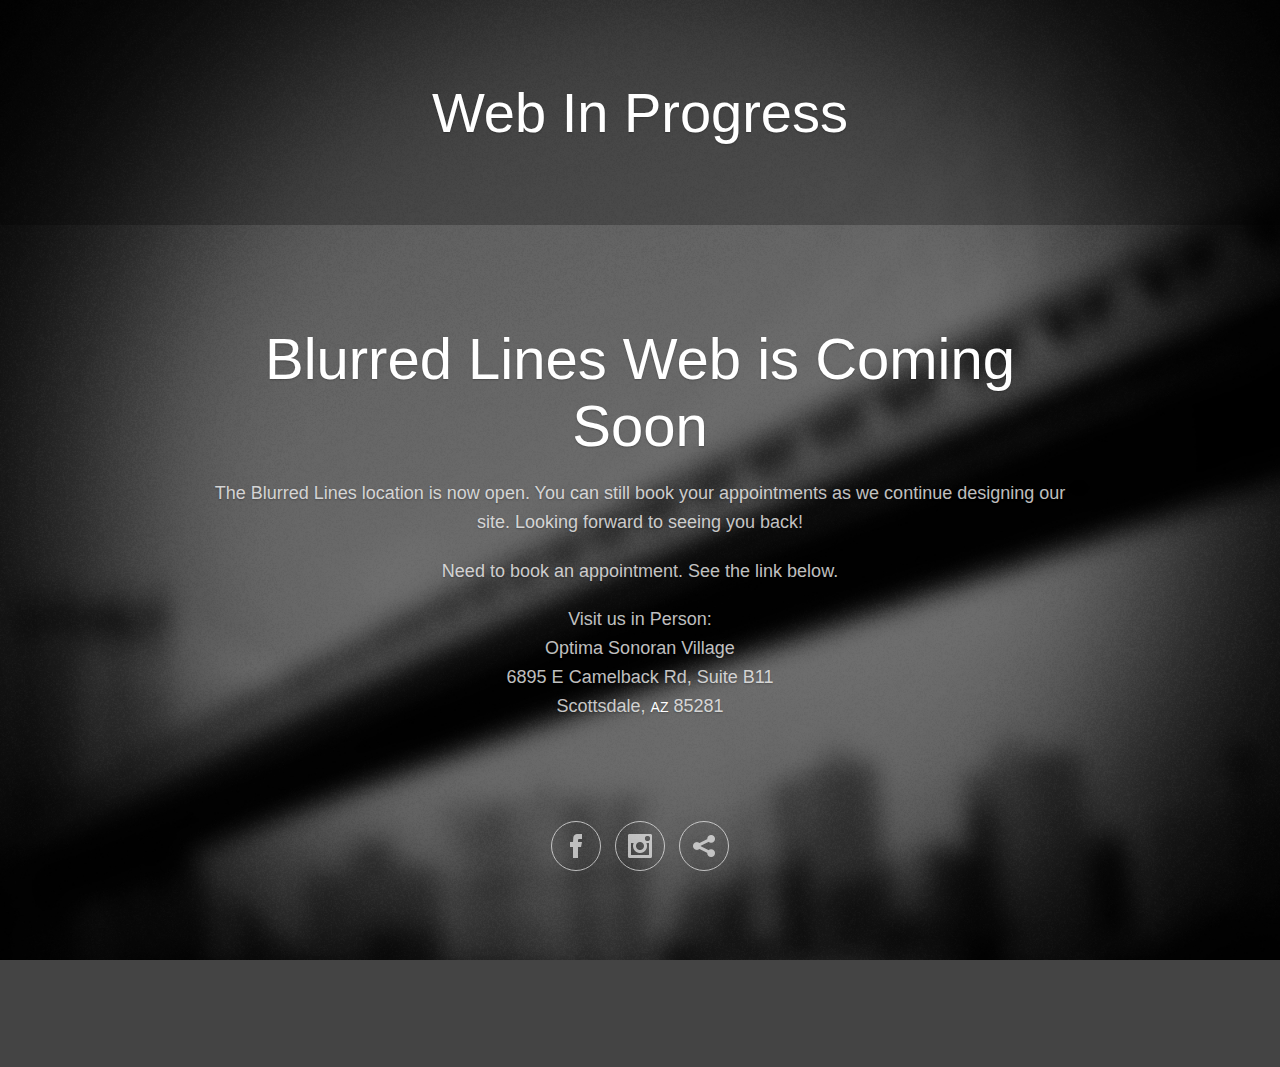
<file: BlurredLinesWeb/index.html>
<!DOCTYPE html>

<html>
<head>
	<meta charset="utf-8" />
	<title>Blurred Lines Coming Soon</title>
	<meta name="viewport" content="initial-scale = 1.0,maximum-scale = 1.0" />
	<link rel="stylesheet" href="css/flexi-background.css" type="text/css" media="screen" />
	<link rel="stylesheet" href="css/ml-coming-soon.css" type="text/css" media="screen" />
	<script type="text/javascript" src="http://ajax.googleapis.com/ajax/libs/jquery/1.7.1/jquery.min.js"></script>
	<script type="text/javascript">
	// MediaLoot jQuery Countdown Timer
	// Description: Allows you to choose which unit of time from which to countdown and allows you to style each unit of time separately.
	// Author: Natalie Hipp | MediaLoot.com
	// URL: http://medialoot.com/item/
	
	$(document).ready(function() {
			
		function mlCountdown() {
		// Step 1: Make sure to call jQuery in your <head>
		// Step 2: Fill in the following two variables
			var eventTime = '1451606400'; // Unix Event Time - Get your stamp from http://www.unixtimestamp.com/index.php
			
			var startFrom = 'D'; // Adjust from which time unit you'd like to countdown: Use D for days, H for hours, M for minutes, or S for seconds.
			
		// Step 3: Add some spans in your HTML
		/* Each Unit of time is displayed independently so that you can style them differently. 
		
		Create <span>'s for each unit of time. Each span must have the class "ml-countdown" and then add the appropriate following classes for what you'd like to display: "days", "hours", "minutes", & "seconds". 
		
		For example, to display the number of days remaining, add this: <span class="ml-countdown days"></span>
		*/
			
		// We'll take it from here
			var currentTime = Math.round(new Date().getTime() / 1000); // Grabs current time in seconds
			var timeLeft = eventTime - currentTime;		
			 
			// Calculate numbers based on what kind of time they want to count from
			if (startFrom == 'S') {
				var scLeft = Math.floor(timeLeft);
				
				$(".ml-countdown.seconds").html(scLeft);
			}
			else if (startFrom == 'M') {
				var minLeft = Math.floor(timeLeft / 60);
				var scLeft1 = timeLeft - (minLeft * 60); // number of whole minutes
				var scLeft = Math.floor(scLeft1);
				
				$(".ml-countdown.minutes").html(minLeft);
				$(".ml-countdown.seconds").html(scLeft);
			}
			else if (startFrom == 'H') {
				var hrLeft = Math.floor(timeLeft / 60 / 60);
				var minLeft1 = hrLeft * 60 * 60; // number of whole hours
				var minLeft2 = timeLeft - minLeft1;
				var minLeft = Math.floor(minLeft2 / 60);
				var scLeft1 = minLeft * 60; //number of whole minutes
				var scLeft2 = timeLeft - minLeft1 - scLeft1;
				var scLeft = Math.floor(scLeft2);
				
				$(".ml-countdown.hours").html(hrLeft);
				$(".ml-countdown.minutes").html(minLeft);
				$(".ml-countdown.seconds").html(scLeft);
			}
			// Otherwise, default as if counting from days
			else {
				var dayLeft = Math.floor(timeLeft / 60 / 60 / 24);
				var hrLeft1 = dayLeft * 24 * 60 * 60; // days left in seconds
				var hrLeft2 = timeLeft - hrLeft1;
				var hrLeft = Math.floor(hrLeft2 / 60 / 60);
				var minLeft1 = hrLeft * 60 * 60; // hours left in seconds
				var minLeft2 = timeLeft - hrLeft1 - minLeft1;
				var minLeft = Math.floor(minLeft2 / 60);
				var scLeft1 = minLeft * 60; // minutes left in seconds
				var scLeft2 = timeLeft - hrLeft1 - minLeft1 - scLeft1;
				var scLeft = Math.floor(scLeft2);
				
				
				$(".ml-countdown.days").html(dayLeft);
				$(".ml-countdown.hours").html(hrLeft);
				$(".ml-countdown.minutes").html(minLeft);
				$(".ml-countdown.seconds").html(scLeft);
			}
		}
		
		window.onload=mlCountdown;
		window.setInterval( mlCountdown, 1000);
			
	});
	</script>
</head>
<body>
	<script src="js/flexi-background.js" type="text/javascript" charset="utf-8"></script>
	<header>
		<div class="wrapper">
			<h1>Web In Progress</h1>
		</div>
	</header>
	<div class="wrapper">
		<h2>Blurred Lines Web is Coming Soon</h2>
		<p>The Blurred Lines location is now open. You can still book your appointments as we continue designing our site. Looking forward to seeing you back! </p>
		<p>Need to book an appointment. See the link below.</p>
		<p>Visit us in Person:<br />
		Optima Sonoran Village<br />
		6895 E Camelback Rd, Suite B11<br />
		Scottsdale, <a href="blindex.html">AZ</a> 85281</p>
		<div class="connect">
			<ul>
				<li class="facebook"><a target="_blank" href="https://www.facebook.com/Wendycutshairbarber/" class="icon fa-facebook">Facebook</a></li>
				<li class="instagram"><a target="_blank" href="https://instagram.com/wendycutshair/" class="icon fa-instagram">Instagram</a></li>
				<li class="sharethis"><a target="_blank" href="http://wendycutshair.genbook.com/" class="button fit special">Schedule an Appointment</a></li>
			</ul>
		</div>
	</div>
<!-- ADD -->
<center><script async src="//pagead2.googlesyndication.com/pagead/js/adsbygoogle.js"></script>
<!-- Footer Ad -->
<ins class="adsbygoogle"
     style="display:inline-block;width:728px;height:90px"
     data-ad-client="ca-pub-4525060587793606"
     data-ad-slot="5934499779"></ins>
<script>
(adsbygoogle = window.adsbygoogle || []).push({});
</script> </center>

</body>
</html>
</file>
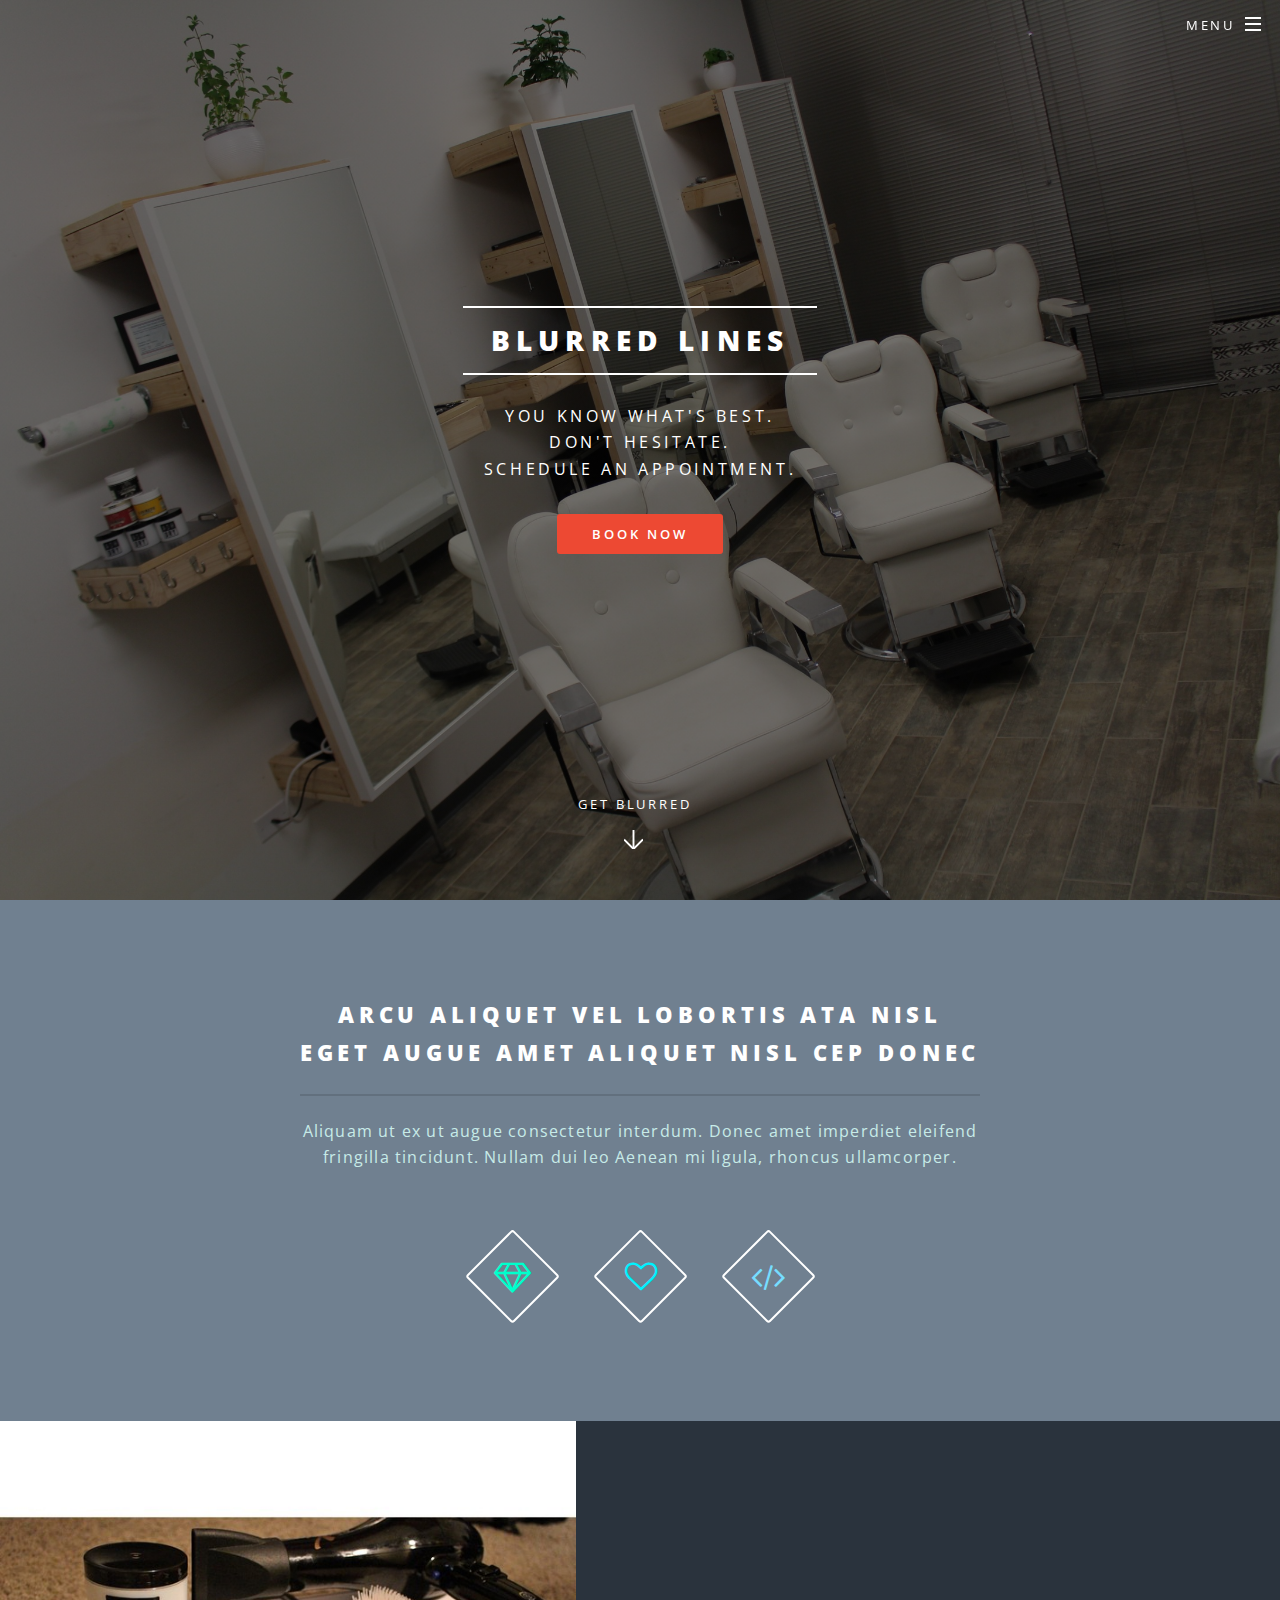
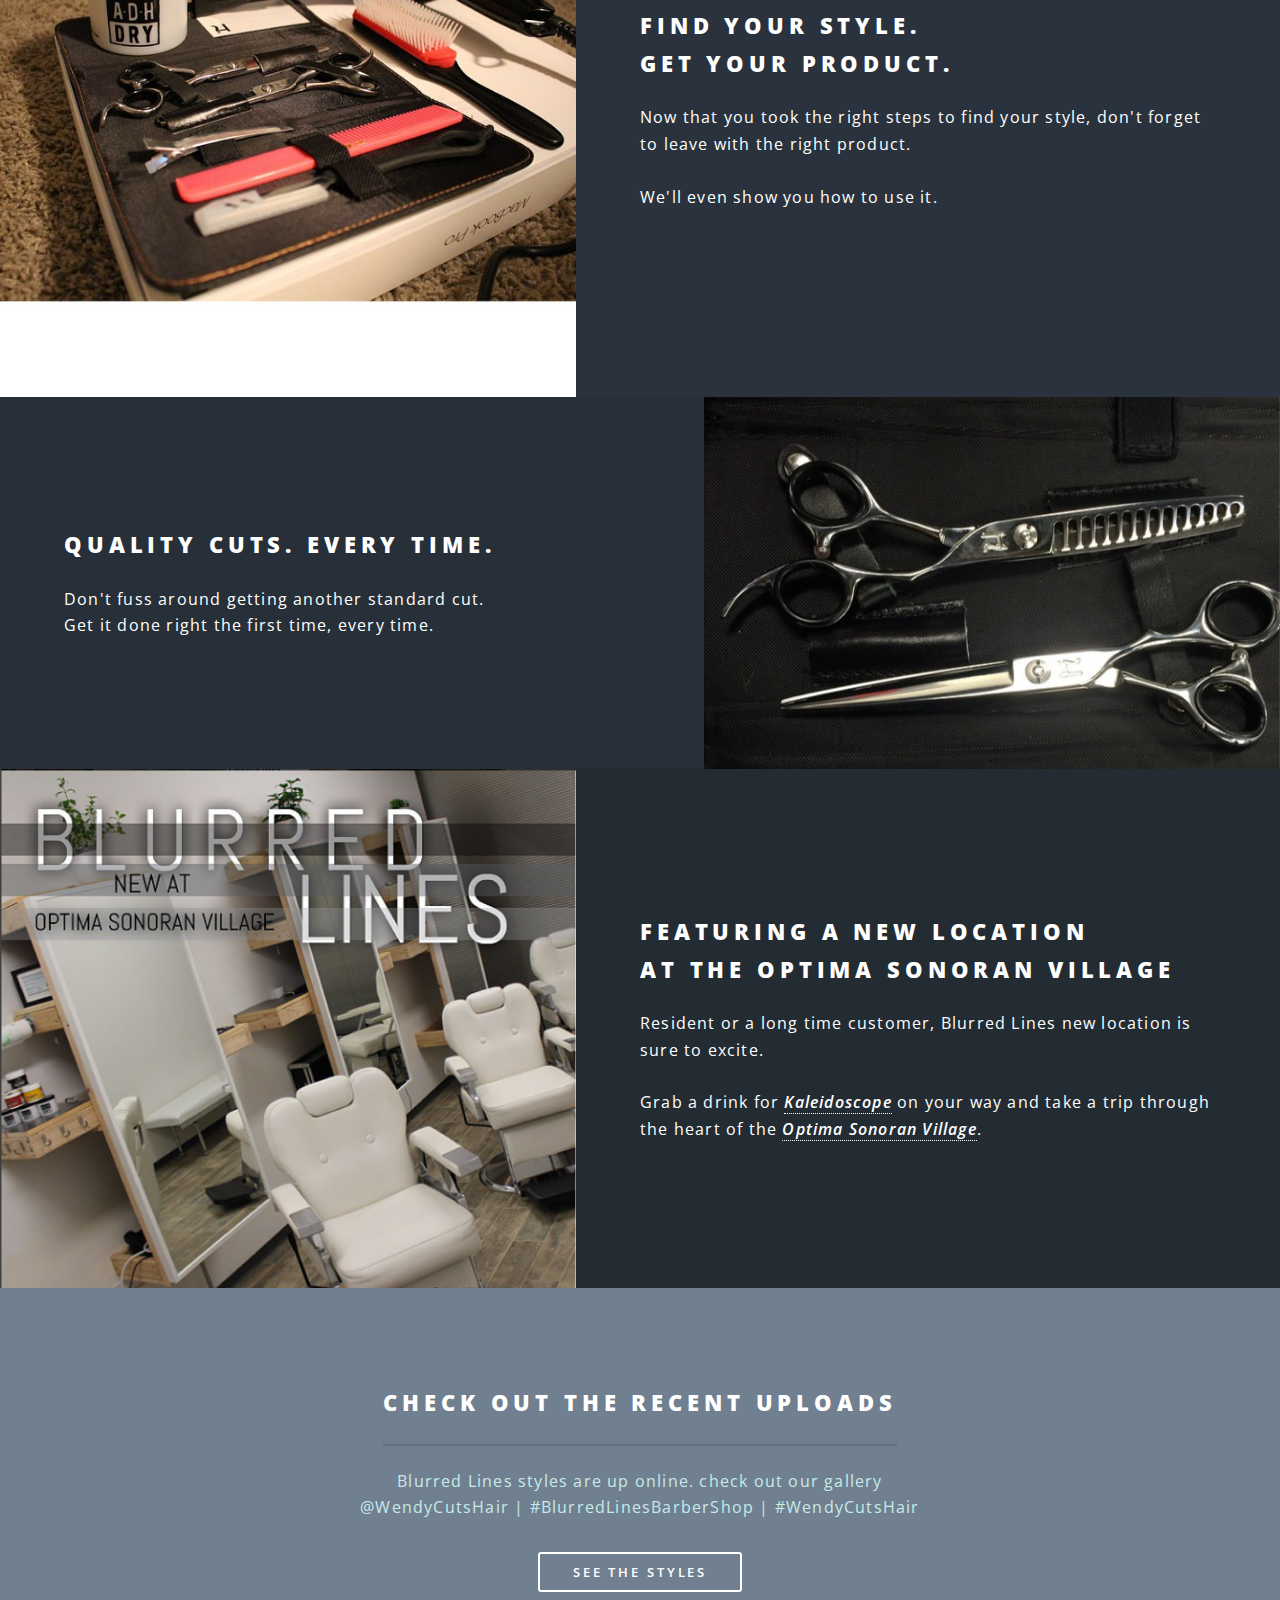
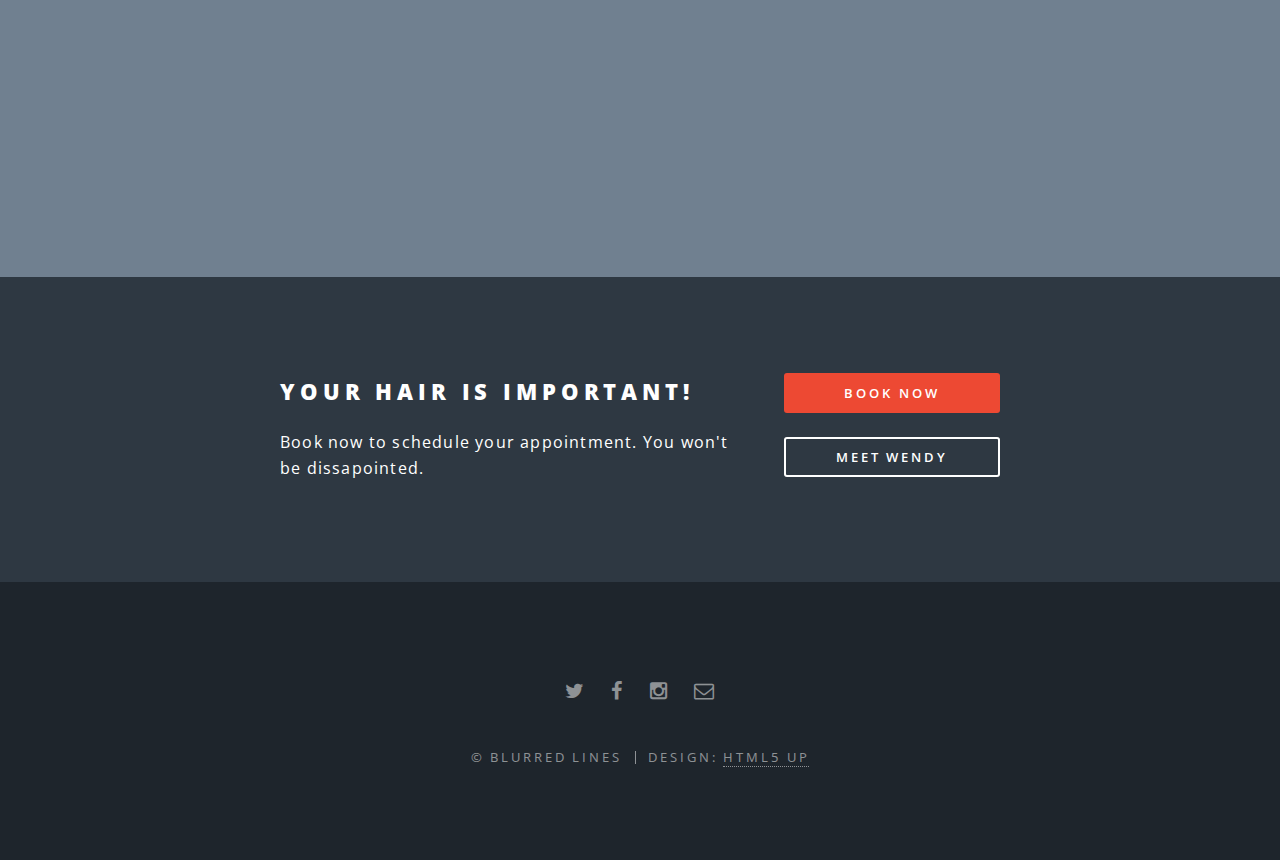
<file: BlurredLinesWeb/blindex.html>
<!DOCTYPE HTML>
<!--
	Spectral by HTML5 UP
	html5up.net | @n33co
	Free for personal and commercial use under the CCA 3.0 license (html5up.net/license)
-->
<html>
	<head>
		<title>Blurred Lines Barbershop</title>
		<meta charset="utf-8" />
		<meta name="viewport" content="width=device-width, initial-scale=1" />
		<!--[if lte IE 8]><script src="assets/js/ie/html5shiv.js"></script><![endif]-->
		<link rel="stylesheet" href="assets/css/main.css" />
		<!--[if lte IE 8]><link rel="stylesheet" href="assets/css/ie8.css" /><![endif]-->
		<!--[if lte IE 9]><link rel="stylesheet" href="assets/css/ie9.css" /><![endif]-->
	</head>
	<body class="landing">

		<!-- Page Wrapper -->
			<div id="page-wrapper">

				<!-- Header -->
					<header id="header" class="alt">
						<h1><a href="index.html">Blurred Lines</a></h1>
						<nav id="nav">
							<ul>
								<li class="special">
									<a href="#menu" class="menuToggle"><span>Menu</span></a>
									<div id="menu">
										<ul>
											<li><a href="index.html">Home</a></li>
											<li><a href="generic.html">Wendy Armenta</a></li>
											<li><a href="gallery.html">Gallery</a></li>
											<li><a href="contact.html">Contact</a></li>
											<li><a href="pricing.html">Pricing</a></li>
											<li><a href="elements.html">Elements</a></li>
										</ul>
									</div>
								</li>
							</ul>
						</nav>
					</header>

				<!-- Banner -->
					<section id="banner">
						<div class="inner">
							<h2>Blurred Lines</h2>
							<p>You know what's best.<br />
							don't hesitate.<br />
							schedule an appointment.</a></p>
							<ul class="actions">
								<li><a target="_blank" href="http://wendycutshair.genbook.com/" class="button special">Book Now</a></li>
							</ul>
						</div>
						<a href="#one" class="more scrolly">Get Blurred</a>
					</section>

				<!-- One -->
					<section id="one" class="wrapper style6 special">
						<div class="inner">
							<header class="major">
								<h2>Arcu aliquet vel lobortis ata nisl<br />
								eget augue amet aliquet nisl cep donec</h2>
								<p>Aliquam ut ex ut augue consectetur interdum. Donec amet imperdiet eleifend<br />
								fringilla tincidunt. Nullam dui leo Aenean mi ligula, rhoncus ullamcorper.</p>
							</header>
							<ul class="icons major">
								<li><span class="icon fa-diamond major style1"><span class="label">Lorem</span></span></li>
								<li><span class="icon fa-heart-o major style2"><span class="label">Ipsum</span></span></li>
								<li><span class="icon fa-code major style3"><span class="label">Dolor</span></span></li>
							</ul>
						</div>
					</section>

				<!-- Two -->
					<section id="two" class="wrapper alt style2">
						<section class="spotlight">
							<div class="image"><img src="images/pic01.jpg" alt="" /></div><div class="content">
								<h2>Find your style.<br />
								Get your product.</h2>
								<p>Now that you took the right steps to find your style, don't forget to leave with the right product. <br /><br />We'll even show you how to use it. </p>
							</div>
						</section>
						<section class="spotlight">
							<div class="image"><img src="images/pic02.jpg" alt="" /></div><div class="content">
								<h2>Quality Cuts. Every time.</h2>
								<p>Don't fuss around getting another standard cut. 
									<br />Get it done right the first time, every time.</p>
							</div>
						</section>
						<section class="spotlight">
							<div class="image"><img src="images/pic03.jpg" alt="" /></div><div class="content">
								<h2>Featuring a New Location<br />
								at the Optima Sonoran Village</h2>
								<p>Resident or a long time customer, Blurred Lines new location is sure to excite. <br /><br/>Grab a drink for <a target="_blank" href="http://www.kaleidoscopejuice.com/optima-location/"><em><b>Kaleidoscope</b></em></a> on your way and take a trip through the heart of the <a target="_blank" href="http://www.optimasonoranvillage.com/arizona/optima-sonoran-village/?gclid=CMfd1tnFpMgCFUqSfgod6mcHtw"> <em><b>Optima Sonoran Village</b></em></a>. </p>
							</div>
						</section>
					</section>

				<!-- Three -->
					<section id="three" class="wrapper style6 special">
						<div class="inner">
							<header class="major">
								<h2>Check out the recent uploads</h2>
								<p>Blurred Lines styles are up online. check out our gallery<br />
								@WendyCutsHair | #BlurredLinesBarberShop | #WendyCutsHair<br />
								<ul class="actions vertical">
									<li><a href="gallery.html" class="button small">See The Styles</a></li></p>
							</header>
							<!-- SnapWidget -->
							<script src="http://snapwidget.com/js/snapwidget.js"></script>
							<iframe src="http://snapwidget.com/in/?u=d2VuZHljdXRzaGFpcnxpbnwxMjV8NHwyfHx5ZXN8NXxub25lfG9uU3RhcnR8eWVzfHllcw==&ve=051015" title="Instagram Widget" class="snapwidget-widget" allowTransparency="true" frameborder="0" scrolling="no" style="border:none; overflow:hidden; width:100%;"></iframe>
						</div>
					</section>

				<!-- CTA -->
					<section id="cta" class="wrapper style4">
						<div class="inner">
							<header>
								<h2>Your hair is important!</h2>
								<p>Book now to schedule your appointment. You won't be dissapointed.</p>
							</header>
							<ul class="actions vertical">
								<li><a target="_blank" href="http://wendycutshair.genbook.com/" class="button fit special">Book Now</a></li>
								<li><a href="generic.html" class="button fit">Meet Wendy</a></li>
							</ul>
						</div>
					</section>

				<!-- Footer -->
					<footer id="footer">
						<ul class="icons">
							<li><a href="#" class="icon fa-twitter"><span class="label">Twitter</span></a></li>
							<li><a target="_blank" href="https://www.facebook.com/Wendycutshairbarber/" class="icon fa-facebook"><span class="label">Facebook</span></a></li>
							<li><a target="_blank" href="https://instagram.com/wendycutshair/" class="icon fa-instagram"><span class="label">Instagram</span></a></li>
							<li><a href="contact.html" class="icon fa-envelope-o"><span class="label">Email</span></a></li>
						</ul>
						<ul class="copyright">
							<li>&copy; Blurred Lines</li><li>Design: <a target="_blank" href="http://html5up.net">HTML5 UP</a></li>
						</ul>
					</footer>

			</div>

		<!-- Scripts -->
			<script src="assets/js/jquery.min.js"></script>
			<script src="assets/js/jquery.scrollex.min.js"></script>
			<script src="assets/js/jquery.scrolly.min.js"></script>
			<script src="assets/js/skel.min.js"></script>
			<script src="assets/js/util.js"></script>
			<!--[if lte IE 8]><script src="assets/js/ie/respond.min.js"></script><![endif]-->
			<script src="assets/js/main.js"></script>

<script async src="//pagead2.googlesyndication.com/pagead/js/adsbygoogle.js"></script>
<!-- responseive footer -->
<ins class="adsbygoogle"
     style="display:block"
     data-ad-client="ca-pub-4525060587793606"
     data-ad-slot="6813863379"
     data-ad-format="auto"></ins>
<script>
(adsbygoogle = window.adsbygoogle || []).push({});
</script>
	</body>
</html>
</file>
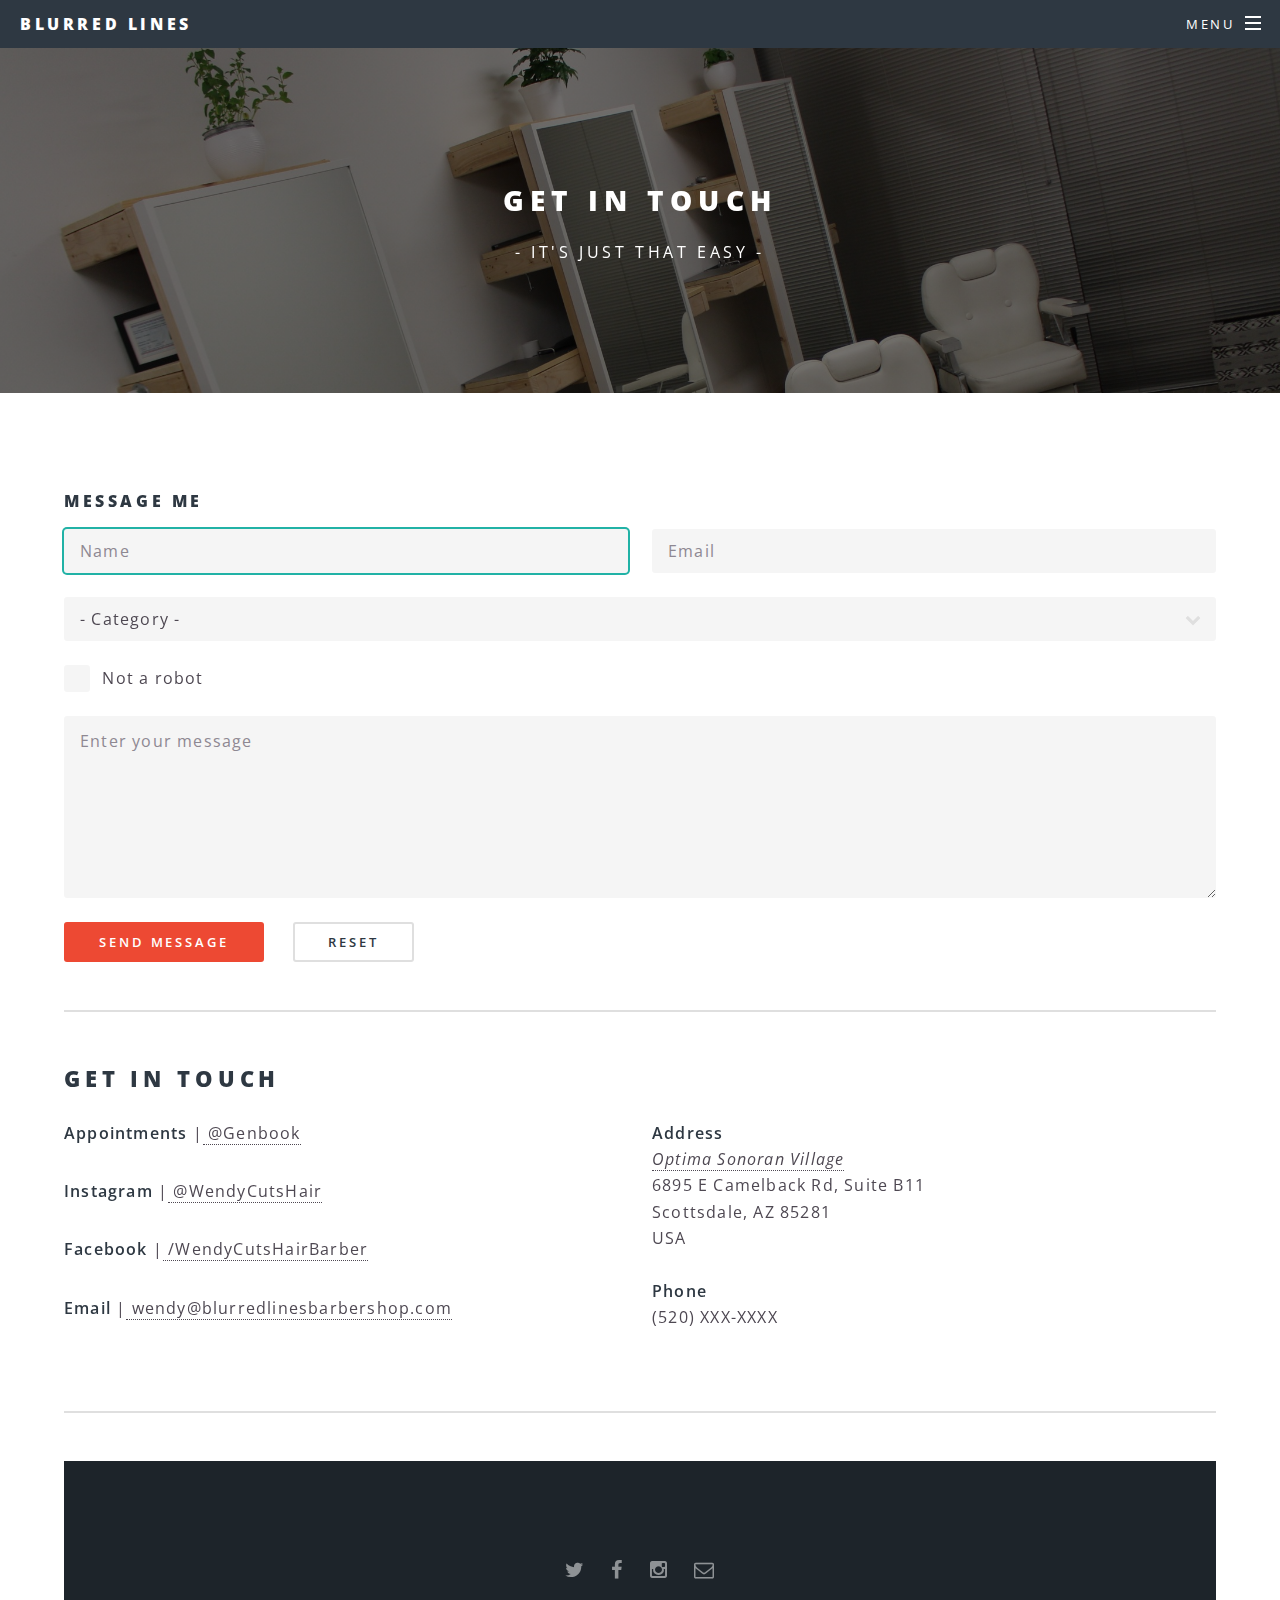
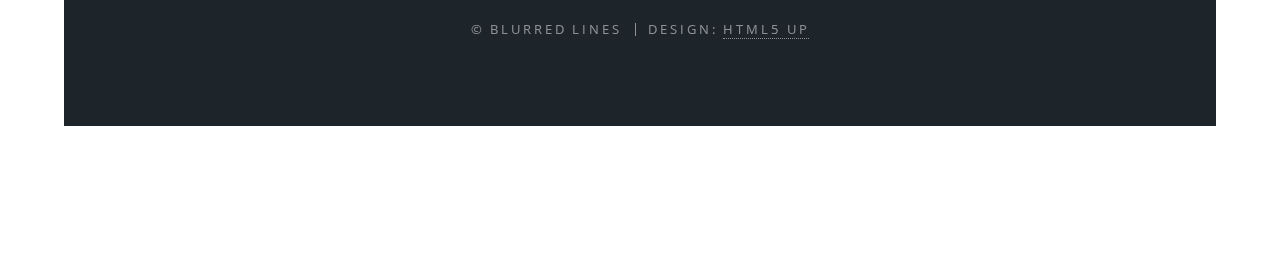
<file: BlurredLinesWeb/contact.html>
<!DOCTYPE HTML PUBLIC "-//W3C//DTD HTML 4.01 Transitional//EN" "http://www.w3.org/TR/html4/loose.dtd"><!--
	Spectral by HTML5 UP
	html5up.net | @n33co
	Free for personal and commercial use under the CCA 3.0 license (html5up.net/license)
-->
<html>
	<head>
		<title>Blurred Lines Barbershop</title>
		<meta charset="utf-8" />
		<meta name="viewport" content="width=device-width, initial-scale=1" />
		<!--[if lte IE 8]><script src="assets/js/ie/html5shiv.js"></script><![endif]-->
		<link rel="stylesheet" href="assets/css/main.css" />
		<!--[if lte IE 8]><link rel="stylesheet" href="assets/css/ie8.css" /><![endif]-->
		<!--[if lte IE 9]><link rel="stylesheet" href="assets/css/ie9.css" /><![endif]-->
		<script type="text/javascript">
			function hgsubmit()
			{
			if (/\S+/.test(document.hgmailer.name.value) == false) alert ("Please provide your name.");
			else if (/^\S+@[a-z0-9_.-]+\.[a-z]{2,6}$/i.test(document.hgmailer.email.value) == false) alert ("A valid email address is required.");
			else if (/\S+/.test(document.hgmailer.category.value) == false) alert ("Your email category is needed.");
			else if (/\S+/.test(document.hgmailer.message.value) == false) alert ("Your email message is needed.");
			else if (demo.checked == false) {
				alert("You must check that you are not a robot!"); }
			  else {
			       document.hgmailer.submit();
			       }
			}
		</script>
	</head>

	<body>

		<!-- Page Wrapper -->
			<div id="page-wrapper">

				<!-- Header -->
					<header id="header">
						<h1><a href="index.html">Blurred Lines</a></h1>
						<nav id="nav">
							<ul>
								<li class="special">
									<a href="#menu" class="menuToggle"><span>Menu</span></a>
									<div id="menu">
										<ul>
											<li><a href="index.html">Home</a></li>
											<li><a href="generic.html">Wendy Armenta</a></li>
											<li><a href="gallery.html">Gallery</a></li>
											<li><a href="contact.html">Contact</a></li>
											<li><a href="pricing.html">Pricing</a></li>
											<li><a href="elements.html">Elements</a></li>
										</ul>
									</div>
								</li>
							</ul>
						</nav>
					</header>

				<!-- Main -->
					<article id="main">
						<header>
							<h2>Get in Touch</h2>
							<p>- It's just that easy -</p>
						</header>
						<section class="wrapper style5">
							<div class="inner">

						<section>
							<h4>Message Me</h4>
							<form action="http://www.blurredlinesbarbershop.com/cgi-sys/formmail.pl" method="post" name="hgmailer">
							<input type="hidden" name="recipient" value="wendy@blurredlinesbarbershop.com">
							<input type="hidden" name="subject" value="Blurred Lines Web Contact">
								<div class="row uniform">
									<div class="6u 12u$(xsmall)">
										<input type="text" name="name" id="name" size="30" value="" placeholder="Name" 
										autofocus/>
									</div>
									<div class="6u$ 12u$(xsmall)">
										<input type="email" name="email" id="email" size="30" value="" placeholder="Email" 
										onfocus="#"/>
									</div>
									<div class="12u$">
										<div class="select-wrapper">
											<select name="category" id="category">
												<option value="">- Category -</option>
												<option value="Job Opportunities">Job Opportunities</option>
												<option value="Products">Products</option>
												<option value="Lessons">Lessons & Mentorship</option>
												<option value="Appointment Questions">Appointment Questions</option>
												<option value="Web Issues">Web Issues</option>
												<option value="Other">Other</option>
											</select>
										</div>
									</div>
									<div class="6u$ 12u$(small)">
										<input type="checkbox" id="demo" name="demo">
										<label for="demo">Not a robot</label>
									</div>
									<div class="12u$">
										<textarea name="message" id="message" placeholder="Enter your message" rows="6" autofocus></textarea>
									</div>
									<div class="12u$">
										<ul class="actions">
											<li><input type="button" value="Send Message" class="special" onclick="hgsubmit();" /></li>
											<li><input type="reset" value="Reset" onclick="history.go(0)" /></li>
										</ul>
									</div>
								</div>
								<input type="hidden" name="redirect" value="http://blurredlinesbarbershop.com/sentmessage.html" />
							</form>
						</section>	
						<!-- hr is section break line -->
						<hr />			
				
				<!-- Contact -->
					<section>
						<h2>Get in touch</h2>
						<div>
							<div class="row">
								<div class="6u 12u(mobile)">
										<p><b>Appointments</b> |<a target="_blank" href="http://wendycutshair.genbook.com/"> @Genbook</a></p>
										<p><b>Instagram</b> |<a target="_blank" href="https://instagram.com/wendycutshair/"> @WendyCutsHair</a></p>
										<p><b>Facebook</b> |<a target="_blank" href="https://www.facebook.com/Wendycutshairbarber/timeline"> /WendyCutsHairBarber</a></p>
										<b>Email</b> |<a target="_blank" onclick=window.scrollTo(0,420);> wendy@blurredlinesbarbershop.com</a>
								</div>
								<div class="6u 12u(mobile)">
									<dl class="contact">
										<dt><b>Address</b></dt>
										<dd>
											<a target="_blank" href="http://www.optimasonoranvillage.com/arizona/optima-sonoran-village/?gclid=CMfd1tnFpMgCFUqSfgod6mcHtw"> <em>Optima Sonoran Village</em></a><br />
											6895 E Camelback Rd, Suite B11<br />
											Scottsdale, AZ 85281<br />
											USA
										</dd>
										<br />
										<dt><b>Phone</b></dt>
										<dd>(520) XXX-XXXX</dd>
									</dl>
								</div>
							</div>
						</div>
					<hr />		
					</section>			


				<!-- Footer -->
					<footer id="footer">
						<ul class="icons">
							<li><a href="#" class="icon fa-twitter"><span class="label">Twitter</span></a></li>
							<li><a target="_blank" href="https://www.facebook.com/Wendycutshairbarber/" class="icon fa-facebook"><span class="label">Facebook</span></a></li>
							<li><a target="_blank" href="https://instagram.com/wendycutshair/" class="icon fa-instagram"><span class="label">Instagram</span></a></li>
							<li><a href="contact.html" class="icon fa-envelope-o"><span class="label">Email</span></a></li>
						</ul>
						<ul class="copyright">
							<li>&copy; Blurred Lines</li><li>Design: <a target="_blank" href="http://html5up.net">HTML5 UP</a></li>
						</ul>
					</footer>

			</div>

		<!-- Scripts -->
			<script src="assets/js/jquery.min.js"></script>
			<script src="assets/js/jquery.scrollex.min.js"></script>
			<script src="assets/js/jquery.scrolly.min.js"></script>
			<script src="assets/js/skel.min.js"></script>
			<script src="assets/js/util.js"></script>
			<!--[if lte IE 8]><script src="assets/js/ie/respond.min.js"></script><![endif]-->
			<script src="assets/js/main.js"></script>
<!-- aadds -->
<script async src="//pagead2.googlesyndication.com/pagead/js/adsbygoogle.js"></script>
<!-- Footer Ad -->
<ins class="adsbygoogle"
     style="display:inline-block;width:728px;height:90px"
     data-ad-client="ca-pub-4525060587793606"
     data-ad-slot="5934499779"></ins>
<script>
(adsbygoogle = window.adsbygoogle || []).push({});
</script>


	</body>
</html>
</file>
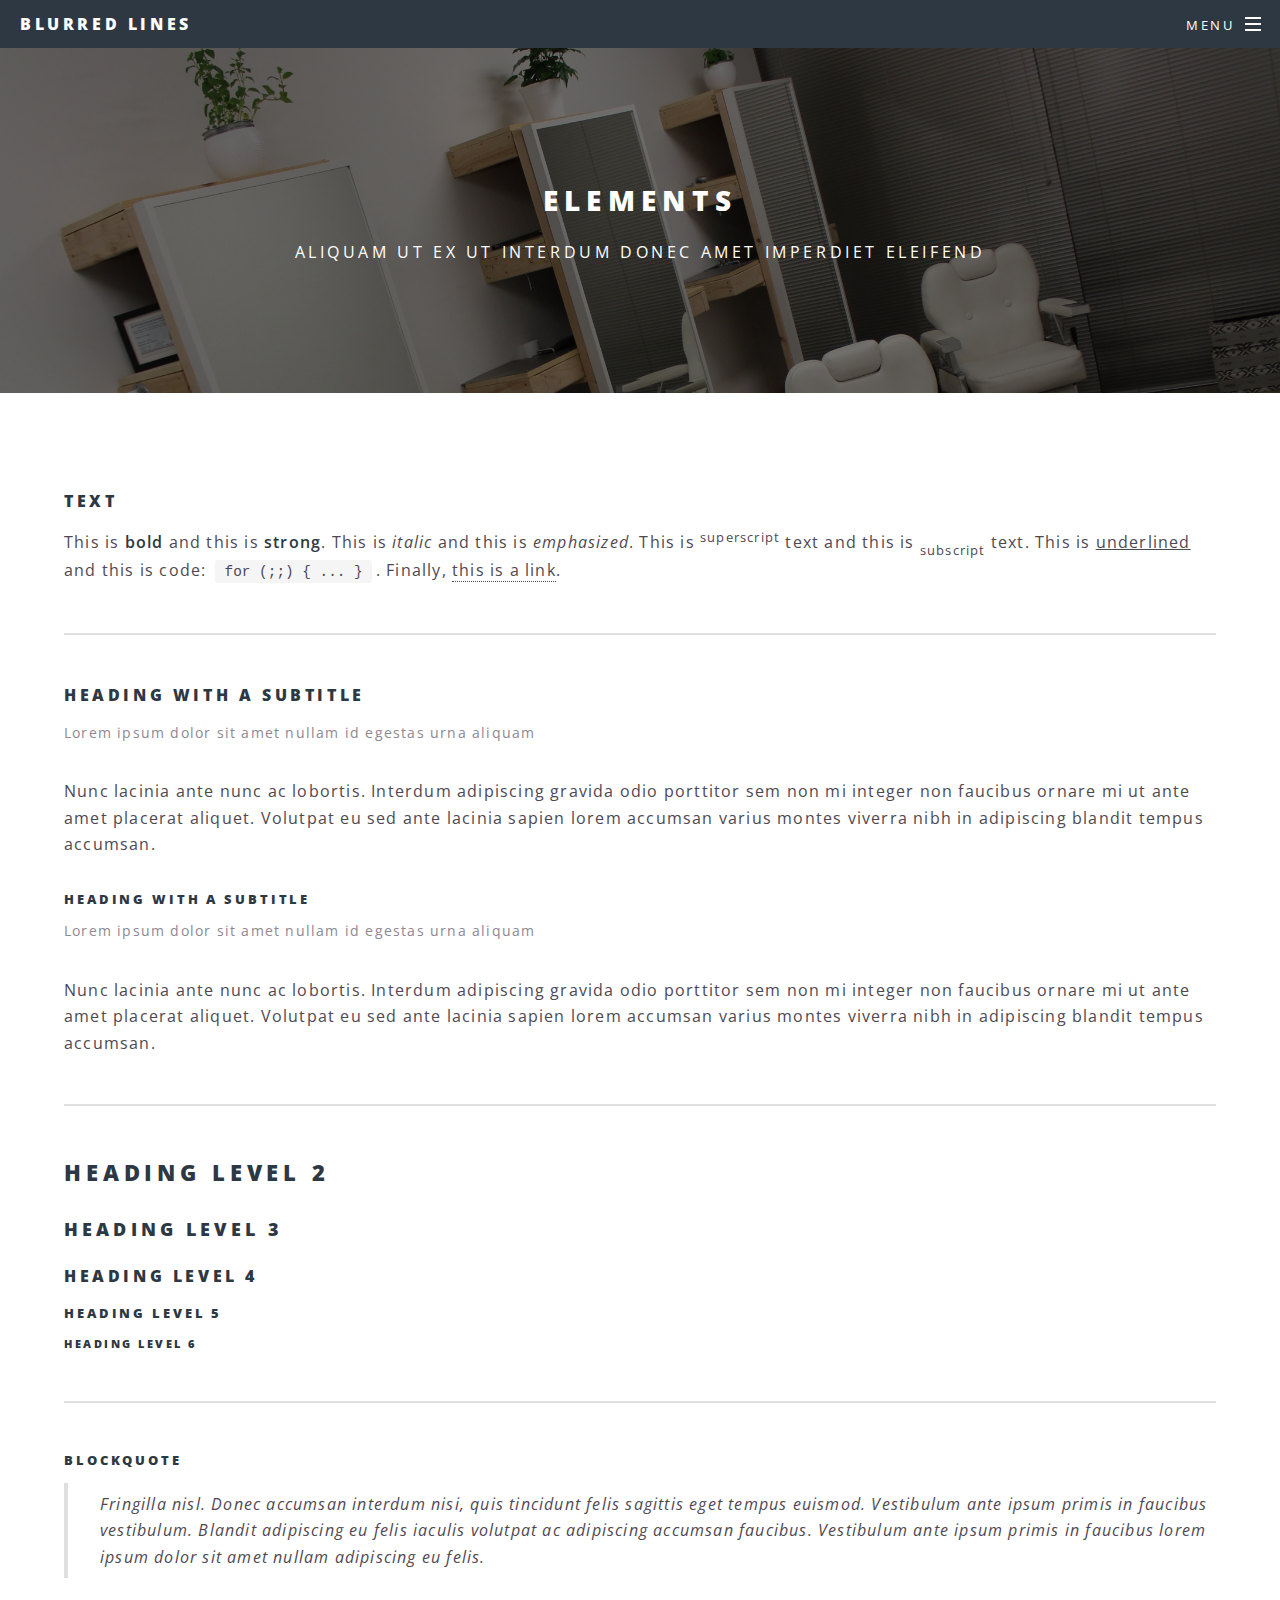
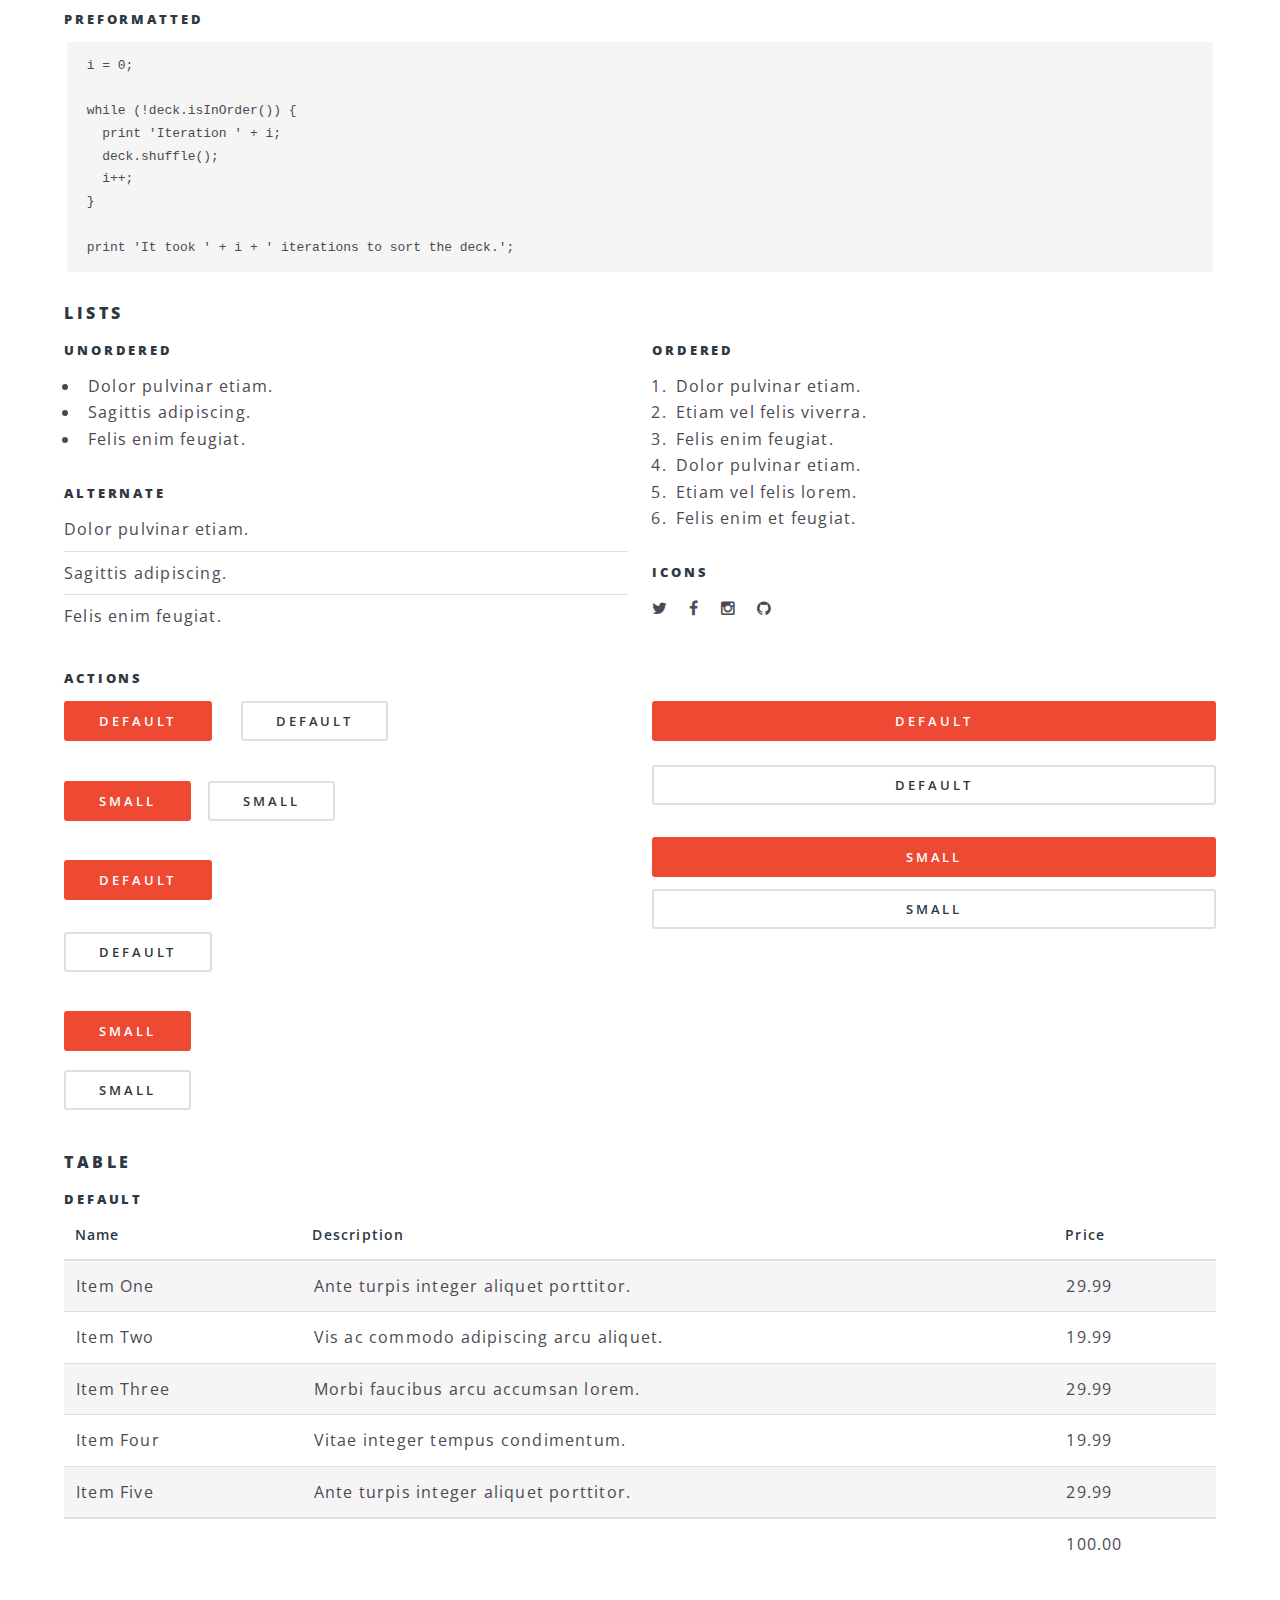
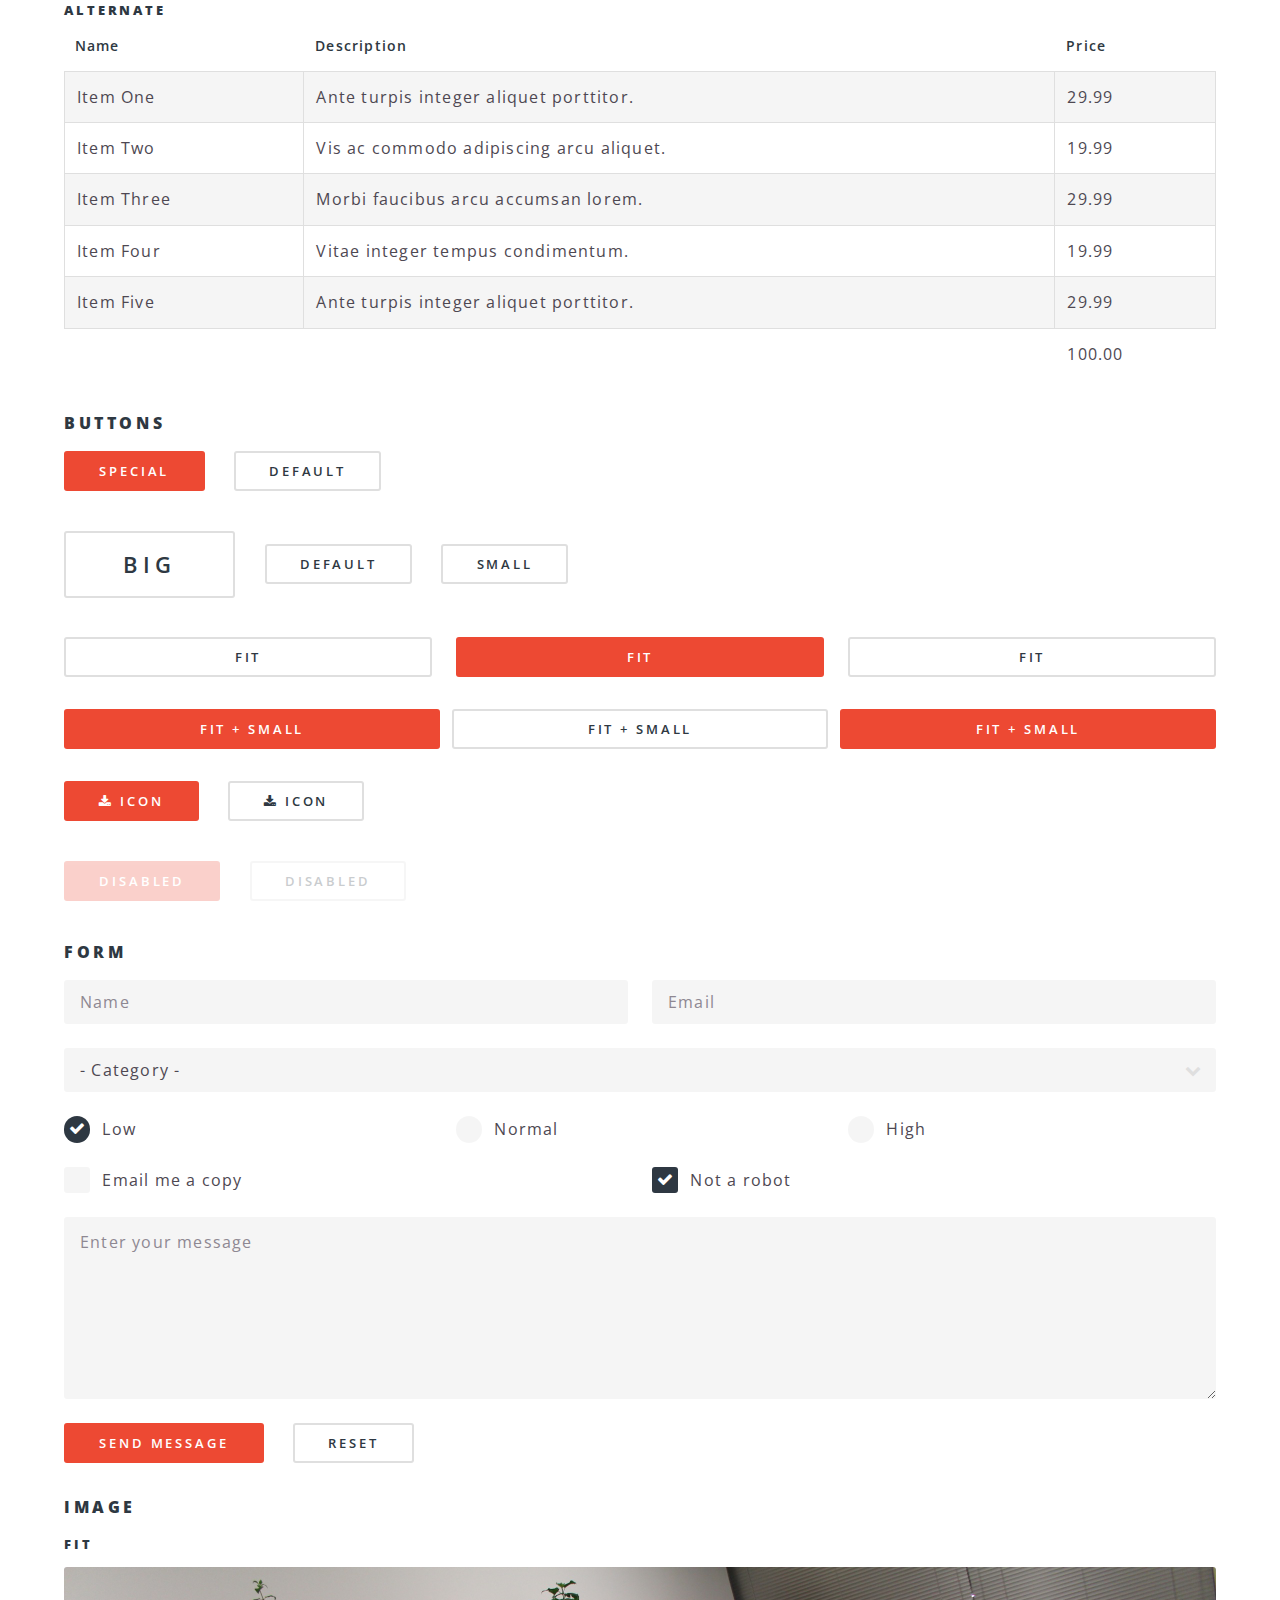
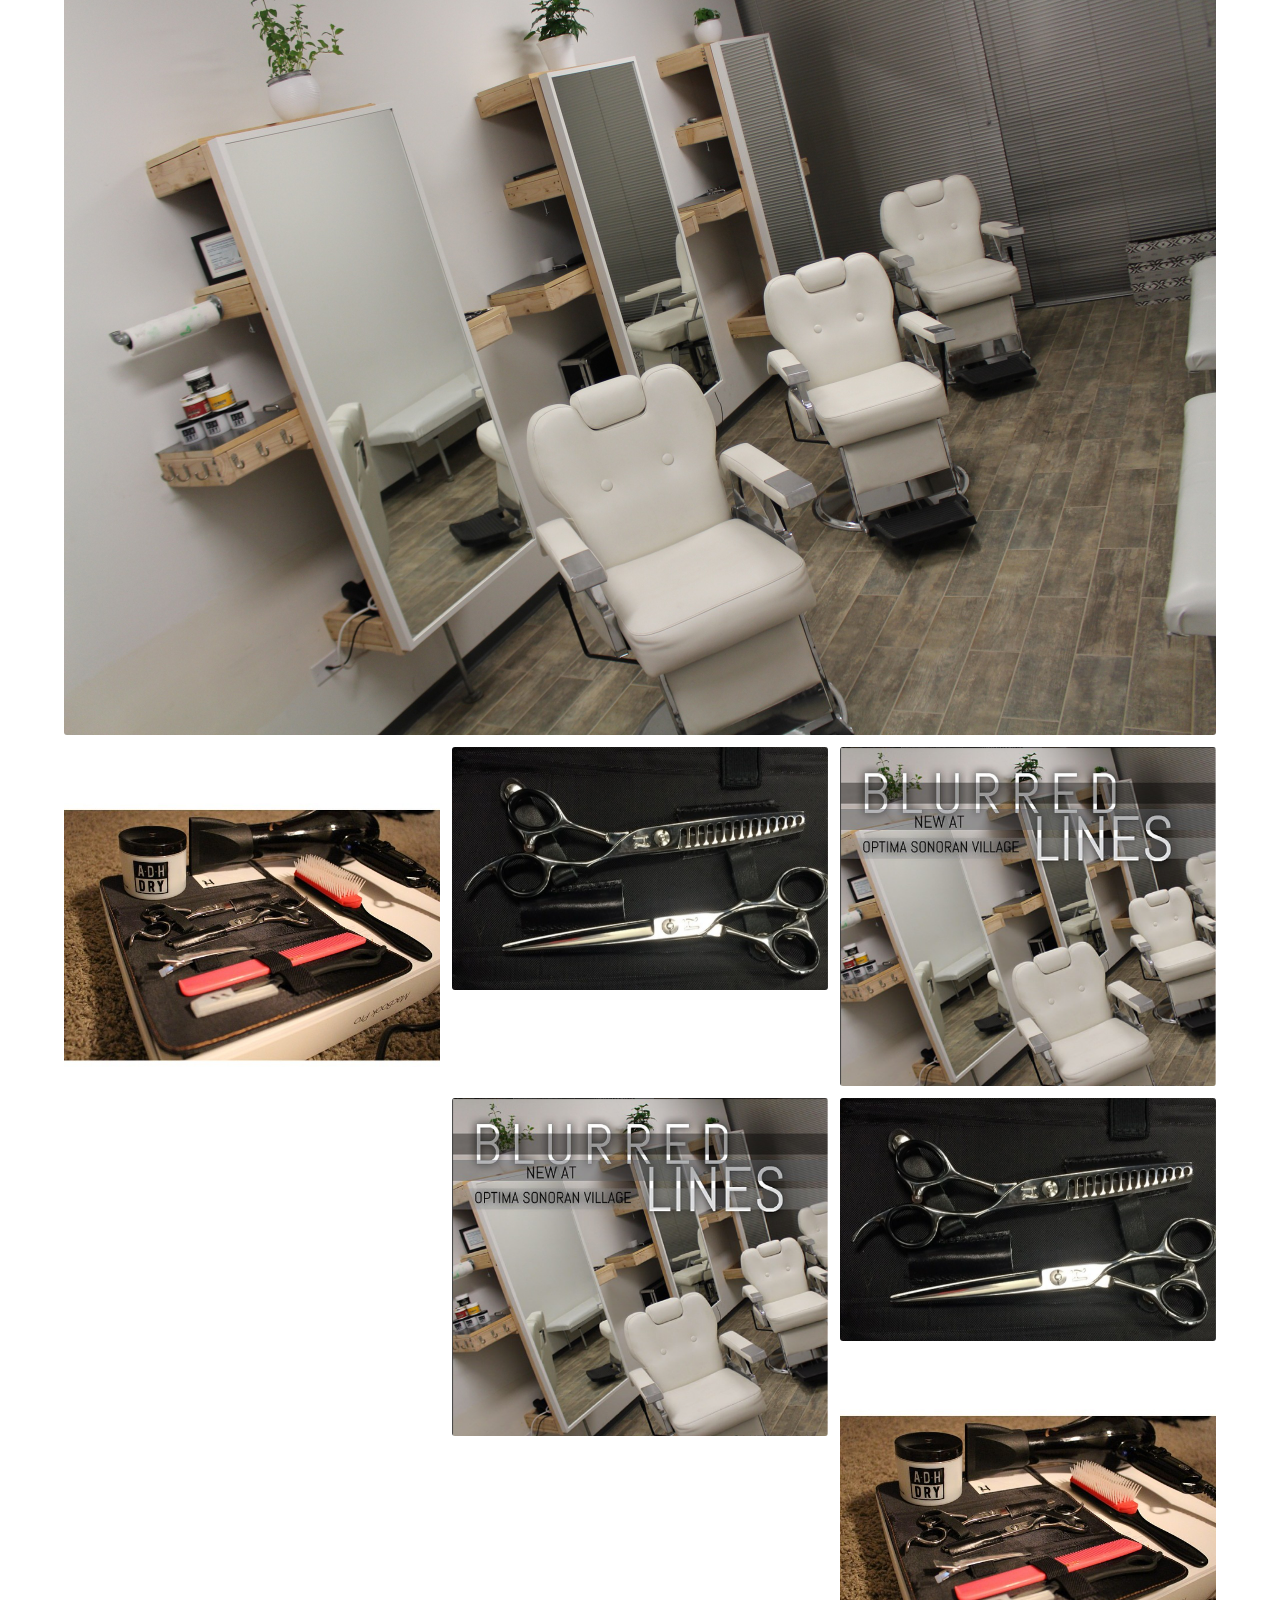
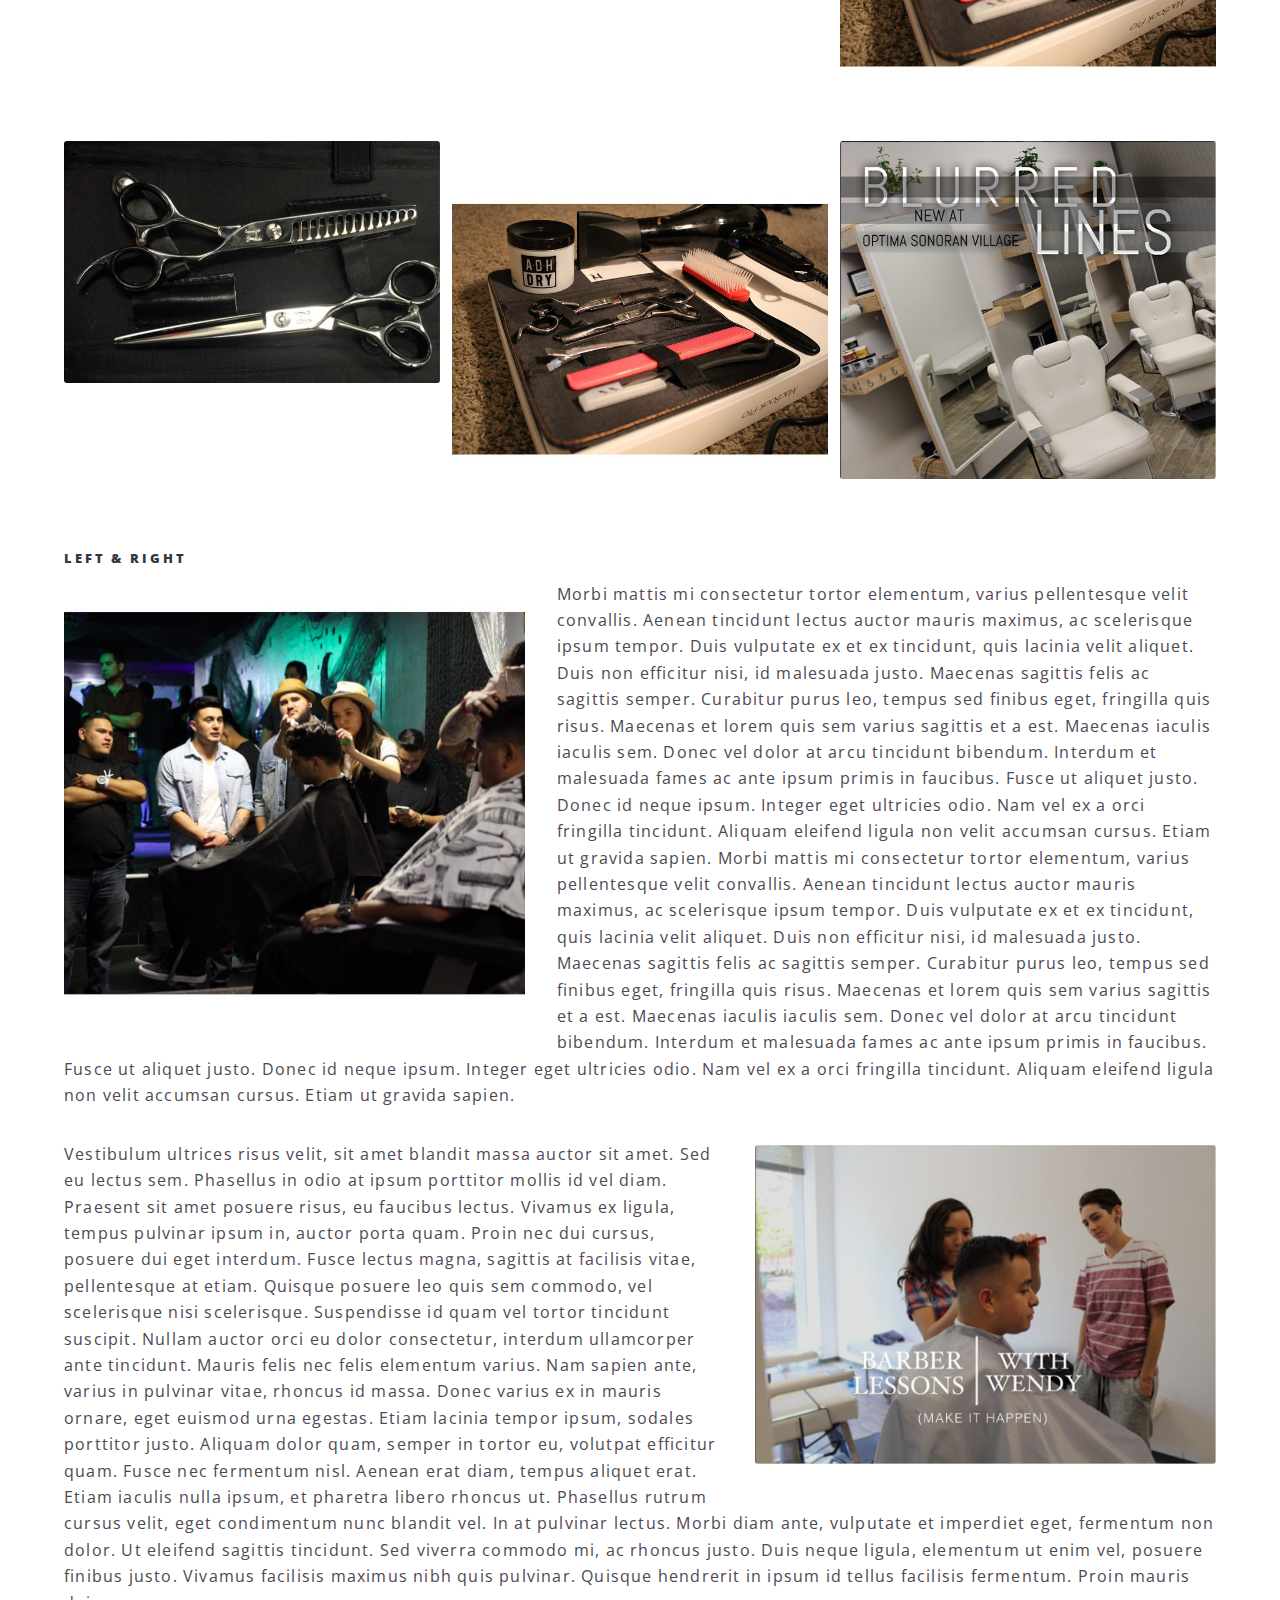
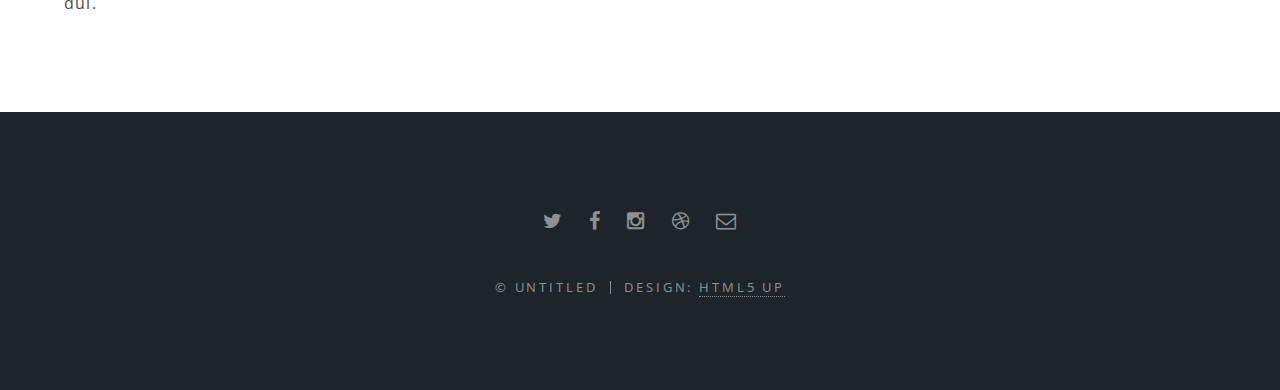
<file: BlurredLinesWeb/elements.html>
<!DOCTYPE HTML>
<!--
	Spectral by HTML5 UP
	html5up.net | @n33co
	Free for personal and commercial use under the CCA 3.0 license (html5up.net/license)
-->
<html>
	<head>
		<title>Elements - Spectral by HTML5 UP</title>
		<meta charset="utf-8" />
		<meta name="viewport" content="width=device-width, initial-scale=1" />
		<!--[if lte IE 8]><script src="assets/js/ie/html5shiv.js"></script><![endif]-->
		<link rel="stylesheet" href="assets/css/main.css" />
		<!--[if lte IE 8]><link rel="stylesheet" href="assets/css/ie8.css" /><![endif]-->
		<!--[if lte IE 9]><link rel="stylesheet" href="assets/css/ie9.css" /><![endif]-->
	</head>
	<body>

		<!-- Page Wrapper -->
			<div id="page-wrapper">

				<!-- Header -->
					<header id="header">
						<h1><a href="index.html">Blurred Lines</a></h1>
						<nav id="nav">
							<ul>
								<li class="special">
									<a href="#menu" class="menuToggle"><span>Menu</span></a>
									<div id="menu">
										<ul>
											<li><a href="index.html">Home</a></li>
											<li><a href="generic.html">Wendy Armenta</a></li>
											<li><a href="gallery.html">Gallery</a></li>
											<li><a href="contact.html">Contact</a></li>
											<li><a href="pricing.html">Pricing</a></li>
											<li><a href="elements.html">Elements</a></li>
										</ul>
									</div>
								</li>
							</ul>
						</nav>
					</header>

				<!-- Main -->
					<article id="main">
						<header>
							<h2>Elements</h2>
							<p>Aliquam ut ex ut interdum donec amet imperdiet eleifend</p>
						</header>
						<section class="wrapper style5">
							<div class="inner">

								<section>
									<h4>Text</h4>
									<p>This is <b>bold</b> and this is <strong>strong</strong>. This is <i>italic</i> and this is <em>emphasized</em>.
									This is <sup>superscript</sup> text and this is <sub>subscript</sub> text.
									This is <u>underlined</u> and this is code: <code>for (;;) { ... }</code>. Finally, <a href="#">this is a link</a>.</p>
									<hr />
									<header>
										<h4>Heading with a Subtitle</h4>
										<p>Lorem ipsum dolor sit amet nullam id egestas urna aliquam</p>
									</header>
									<p>Nunc lacinia ante nunc ac lobortis. Interdum adipiscing gravida odio porttitor sem non mi integer non faucibus ornare mi ut ante amet placerat aliquet. Volutpat eu sed ante lacinia sapien lorem accumsan varius montes viverra nibh in adipiscing blandit tempus accumsan.</p>
									<header>
										<h5>Heading with a Subtitle</h5>
										<p>Lorem ipsum dolor sit amet nullam id egestas urna aliquam</p>
									</header>
									<p>Nunc lacinia ante nunc ac lobortis. Interdum adipiscing gravida odio porttitor sem non mi integer non faucibus ornare mi ut ante amet placerat aliquet. Volutpat eu sed ante lacinia sapien lorem accumsan varius montes viverra nibh in adipiscing blandit tempus accumsan.</p>
									<hr />
									<h2>Heading Level 2</h2>
									<h3>Heading Level 3</h3>
									<h4>Heading Level 4</h4>
									<h5>Heading Level 5</h5>
									<h6>Heading Level 6</h6>
									<hr />
									<h5>Blockquote</h5>
									<blockquote>Fringilla nisl. Donec accumsan interdum nisi, quis tincidunt felis sagittis eget tempus euismod. Vestibulum ante ipsum primis in faucibus vestibulum. Blandit adipiscing eu felis iaculis volutpat ac adipiscing accumsan faucibus. Vestibulum ante ipsum primis in faucibus lorem ipsum dolor sit amet nullam adipiscing eu felis.</blockquote>
									<h5>Preformatted</h5>
									<pre><code>i = 0;

while (!deck.isInOrder()) {
  print 'Iteration ' + i;
  deck.shuffle();
  i++;
}

print 'It took ' + i + ' iterations to sort the deck.';</code></pre>
								</section>

								<section>
									<h4>Lists</h4>
									<div class="row">
										<div class="6u 12u$(medium)">
											<h5>Unordered</h5>
											<ul>
												<li>Dolor pulvinar etiam.</li>
												<li>Sagittis adipiscing.</li>
												<li>Felis enim feugiat.</li>
											</ul>
											<h5>Alternate</h5>
											<ul class="alt">
												<li>Dolor pulvinar etiam.</li>
												<li>Sagittis adipiscing.</li>
												<li>Felis enim feugiat.</li>
											</ul>
										</div>
										<div class="6u$ 12u$(medium)">
											<h5>Ordered</h5>
											<ol>
												<li>Dolor pulvinar etiam.</li>
												<li>Etiam vel felis viverra.</li>
												<li>Felis enim feugiat.</li>
												<li>Dolor pulvinar etiam.</li>
												<li>Etiam vel felis lorem.</li>
												<li>Felis enim et feugiat.</li>
											</ol>
											<h5>Icons</h5>
											<ul class="icons">
												<li><a href="#" class="icon fa-twitter"><span class="label">Twitter</span></a></li>
												<li><a href="#" class="icon fa-facebook"><span class="label">Facebook</span></a></li>
												<li><a href="#" class="icon fa-instagram"><span class="label">Instagram</span></a></li>
												<li><a href="#" class="icon fa-github"><span class="label">Github</span></a></li>
											</ul>
										</div>
									</div>
									<h5>Actions</h5>
									<div class="row">
										<div class="6u 12u$(medium)">
											<ul class="actions">
												<li><a href="#" class="button special">Default</a></li>
												<li><a href="#" class="button">Default</a></li>
											</ul>
											<ul class="actions small">
												<li><a href="#" class="button special small">Small</a></li>
												<li><a href="#" class="button small">Small</a></li>
											</ul>
											<ul class="actions vertical">
												<li><a href="#" class="button special">Default</a></li>
												<li><a href="#" class="button">Default</a></li>
											</ul>
											<ul class="actions vertical small">
												<li><a href="#" class="button special small">Small</a></li>
												<li><a href="#" class="button small">Small</a></li>
											</ul>
										</div>
										<div class="6u 12u$(medium)">
											<ul class="actions vertical">
												<li><a href="#" class="button special fit">Default</a></li>
												<li><a href="#" class="button fit">Default</a></li>
											</ul>
											<ul class="actions vertical small">
												<li><a href="#" class="button special small fit">Small</a></li>
												<li><a href="#" class="button small fit">Small</a></li>
											</ul>
										</div>
									</div>
								</section>

								<section>
									<h4>Table</h4>
									<h5>Default</h5>
									<div class="table-wrapper">
										<table>
											<thead>
												<tr>
													<th>Name</th>
													<th>Description</th>
													<th>Price</th>
												</tr>
											</thead>
											<tbody>
												<tr>
													<td>Item One</td>
													<td>Ante turpis integer aliquet porttitor.</td>
													<td>29.99</td>
												</tr>
												<tr>
													<td>Item Two</td>
													<td>Vis ac commodo adipiscing arcu aliquet.</td>
													<td>19.99</td>
												</tr>
												<tr>
													<td>Item Three</td>
													<td> Morbi faucibus arcu accumsan lorem.</td>
													<td>29.99</td>
												</tr>
												<tr>
													<td>Item Four</td>
													<td>Vitae integer tempus condimentum.</td>
													<td>19.99</td>
												</tr>
												<tr>
													<td>Item Five</td>
													<td>Ante turpis integer aliquet porttitor.</td>
													<td>29.99</td>
												</tr>
											</tbody>
											<tfoot>
												<tr>
													<td colspan="2"></td>
													<td>100.00</td>
												</tr>
											</tfoot>
										</table>
									</div>

									<h5>Alternate</h5>
									<div class="table-wrapper">
										<table class="alt">
											<thead>
												<tr>
													<th>Name</th>
													<th>Description</th>
													<th>Price</th>
												</tr>
											</thead>
											<tbody>
												<tr>
													<td>Item One</td>
													<td>Ante turpis integer aliquet porttitor.</td>
													<td>29.99</td>
												</tr>
												<tr>
													<td>Item Two</td>
													<td>Vis ac commodo adipiscing arcu aliquet.</td>
													<td>19.99</td>
												</tr>
												<tr>
													<td>Item Three</td>
													<td> Morbi faucibus arcu accumsan lorem.</td>
													<td>29.99</td>
												</tr>
												<tr>
													<td>Item Four</td>
													<td>Vitae integer tempus condimentum.</td>
													<td>19.99</td>
												</tr>
												<tr>
													<td>Item Five</td>
													<td>Ante turpis integer aliquet porttitor.</td>
													<td>29.99</td>
												</tr>
											</tbody>
											<tfoot>
												<tr>
													<td colspan="2"></td>
													<td>100.00</td>
												</tr>
											</tfoot>
										</table>
									</div>
								</section>

								<section>
									<h4>Buttons</h4>
									<ul class="actions">
										<li><a href="#" class="button special">Special</a></li>
										<li><a href="#" class="button">Default</a></li>
									</ul>
									<ul class="actions">
										<li><a href="#" class="button big">Big</a></li>
										<li><a href="#" class="button">Default</a></li>
										<li><a href="#" class="button small">Small</a></li>
									</ul>
									<ul class="actions fit">
										<li><a href="#" class="button fit">Fit</a></li>
										<li><a href="#" class="button special fit">Fit</a></li>
										<li><a href="#" class="button fit">Fit</a></li>
									</ul>
									<ul class="actions fit small">
										<li><a href="#" class="button special fit small">Fit + Small</a></li>
										<li><a href="#" class="button fit small">Fit + Small</a></li>
										<li><a href="#" class="button special fit small">Fit + Small</a></li>
									</ul>
									<ul class="actions">
										<li><a href="#" class="button special icon fa-download">Icon</a></li>
										<li><a href="#" class="button icon fa-download">Icon</a></li>
									</ul>
									<ul class="actions">
										<li><span class="button special disabled">Disabled</span></li>
										<li><span class="button disabled">Disabled</span></li>
									</ul>
								</section>

								<section>
									<h4>Form</h4>
									<form method="post" action="#">
										<div class="row uniform">
											<div class="6u 12u$(xsmall)">
												<input type="text" name="demo-name" id="demo-name" value="" placeholder="Name" />
											</div>
											<div class="6u$ 12u$(xsmall)">
												<input type="email" name="demo-email" id="demo-email" value="" placeholder="Email" />
											</div>
											<div class="12u$">
												<div class="select-wrapper">
													<select name="demo-category" id="demo-category">
														<option value="">- Category -</option>
														<option value="1">Manufacturing</option>
														<option value="1">Shipping</option>
														<option value="1">Administration</option>
														<option value="1">Human Resources</option>
													</select>
												</div>
											</div>
											<div class="4u 12u$(small)">
												<input type="radio" id="demo-priority-low" name="demo-priority" checked>
												<label for="demo-priority-low">Low</label>
											</div>
											<div class="4u 12u$(small)">
												<input type="radio" id="demo-priority-normal" name="demo-priority">
												<label for="demo-priority-normal">Normal</label>
											</div>
											<div class="4u$ 12u$(small)">
												<input type="radio" id="demo-priority-high" name="demo-priority">
												<label for="demo-priority-high">High</label>
											</div>
											<div class="6u 12u$(small)">
												<input type="checkbox" id="demo-copy" name="demo-copy">
												<label for="demo-copy">Email me a copy</label>
											</div>
											<div class="6u$ 12u$(small)">
												<input type="checkbox" id="demo-human" name="demo-human" checked>
												<label for="demo-human">Not a robot</label>
											</div>
											<div class="12u$">
												<textarea name="demo-message" id="demo-message" placeholder="Enter your message" rows="6"></textarea>
											</div>
											<div class="12u$">
												<ul class="actions">
													<li><input type="submit" value="Send Message" class="special" /></li>
													<li><input type="reset" value="Reset" /></li>
												</ul>
											</div>
										</div>
									</form>
								</section>

								<section>
									<h4>Image</h4>
									<h5>Fit</h5>
									<div class="box alt">
										<div class="row uniform 50%">
											<div class="12u"><span class="image fit"><img src="images/banner.jpg" alt="" /></span></div>
											<div class="4u"><span class="image fit"><img src="images/pic01.jpg" alt="" /></span></div>
											<div class="4u"><span class="image fit"><img src="images/pic02.jpg" alt="" /></span></div>
											<div class="4u"><span class="image fit"><img src="images/pic03.jpg" alt="" /></span></div>
											<div class="4u"><span class="image fit"><img src="images/pic03.jpg" alt="" /></span></div>
											<div class="4u"><span class="image fit"><img src="images/pic02.jpg" alt="" /></span></div>
											<div class="4u"><span class="image fit"><img src="images/pic01.jpg" alt="" /></span></div>
											<div class="4u"><span class="image fit"><img src="images/pic02.jpg" alt="" /></span></div>
											<div class="4u"><span class="image fit"><img src="images/pic01.jpg" alt="" /></span></div>
											<div class="4u"><span class="image fit"><img src="images/pic03.jpg" alt="" /></span></div>
										</div>
									</div>
									<h5>Left &amp; Right</h5>
									<p><span class="image left"><img src="images/pic04.jpg" alt="" /></span>Morbi mattis mi consectetur tortor elementum, varius pellentesque velit convallis. Aenean tincidunt lectus auctor mauris maximus, ac scelerisque ipsum tempor. Duis vulputate ex et ex tincidunt, quis lacinia velit aliquet. Duis non efficitur nisi, id malesuada justo. Maecenas sagittis felis ac sagittis semper. Curabitur purus leo, tempus sed finibus eget, fringilla quis risus. Maecenas et lorem quis sem varius sagittis et a est. Maecenas iaculis iaculis sem. Donec vel dolor at arcu tincidunt bibendum. Interdum et malesuada fames ac ante ipsum primis in faucibus. Fusce ut aliquet justo. Donec id neque ipsum. Integer eget ultricies odio. Nam vel ex a orci fringilla tincidunt. Aliquam eleifend ligula non velit accumsan cursus. Etiam ut gravida sapien. Morbi mattis mi consectetur tortor elementum, varius pellentesque velit convallis. Aenean tincidunt lectus auctor mauris maximus, ac scelerisque ipsum tempor. Duis vulputate ex et ex tincidunt, quis lacinia velit aliquet. Duis non efficitur nisi, id malesuada justo. Maecenas sagittis felis ac sagittis semper. Curabitur purus leo, tempus sed finibus eget, fringilla quis risus. Maecenas et lorem quis sem varius sagittis et a est. Maecenas iaculis iaculis sem. Donec vel dolor at arcu tincidunt bibendum. Interdum et malesuada fames ac ante ipsum primis in faucibus. Fusce ut aliquet justo. Donec id neque ipsum. Integer eget ultricies odio. Nam vel ex a orci fringilla tincidunt. Aliquam eleifend ligula non velit accumsan cursus. Etiam ut gravida sapien.</p>
									<p><span class="image right"><img src="images/pic05.jpg" alt="" /></span>Vestibulum ultrices risus velit, sit amet blandit massa auctor sit amet. Sed eu lectus sem. Phasellus in odio at ipsum porttitor mollis id vel diam. Praesent sit amet posuere risus, eu faucibus lectus. Vivamus ex ligula, tempus pulvinar ipsum in, auctor porta quam. Proin nec dui cursus, posuere dui eget interdum. Fusce lectus magna, sagittis at facilisis vitae, pellentesque at etiam. Quisque posuere leo quis sem commodo, vel scelerisque nisi scelerisque. Suspendisse id quam vel tortor tincidunt suscipit. Nullam auctor orci eu dolor consectetur, interdum ullamcorper ante tincidunt. Mauris felis nec felis elementum varius. Nam sapien ante, varius in pulvinar vitae, rhoncus id massa. Donec varius ex in mauris ornare, eget euismod urna egestas. Etiam lacinia tempor ipsum, sodales porttitor justo. Aliquam dolor quam, semper in tortor eu, volutpat efficitur quam. Fusce nec fermentum nisl. Aenean erat diam, tempus aliquet erat. Etiam iaculis nulla ipsum, et pharetra libero rhoncus ut. Phasellus rutrum cursus velit, eget condimentum nunc blandit vel. In at pulvinar lectus. Morbi diam ante, vulputate et imperdiet eget, fermentum non dolor. Ut eleifend sagittis tincidunt. Sed viverra commodo mi, ac rhoncus justo. Duis neque ligula, elementum ut enim vel, posuere finibus justo. Vivamus facilisis maximus nibh quis pulvinar. Quisque hendrerit in ipsum id tellus facilisis fermentum. Proin mauris dui.</p>
								</section>

							</div>
						</section>
					</article>

				<!-- Footer -->
					<footer id="footer">
						<ul class="icons">
							<li><a href="#" class="icon fa-twitter"><span class="label">Twitter</span></a></li>
							<li><a href="#" class="icon fa-facebook"><span class="label">Facebook</span></a></li>
							<li><a href="#" class="icon fa-instagram"><span class="label">Instagram</span></a></li>
							<li><a href="#" class="icon fa-dribbble"><span class="label">Dribbble</span></a></li>
							<li><a href="#" class="icon fa-envelope-o"><span class="label">Email</span></a></li>
						</ul>
						<ul class="copyright">
							<li>&copy; Untitled</li><li>Design: <a href="http://html5up.net">HTML5 UP</a></li>
						</ul>
					</footer>

			</div>

		<!-- Scripts -->
			<script src="assets/js/jquery.min.js"></script>
			<script src="assets/js/jquery.scrollex.min.js"></script>
			<script src="assets/js/jquery.scrolly.min.js"></script>
			<script src="assets/js/skel.min.js"></script>
			<script src="assets/js/util.js"></script>
			<!--[if lte IE 8]><script src="assets/js/ie/respond.min.js"></script><![endif]-->
			<script src="assets/js/main.js"></script>

	</body>
</html>
</file>
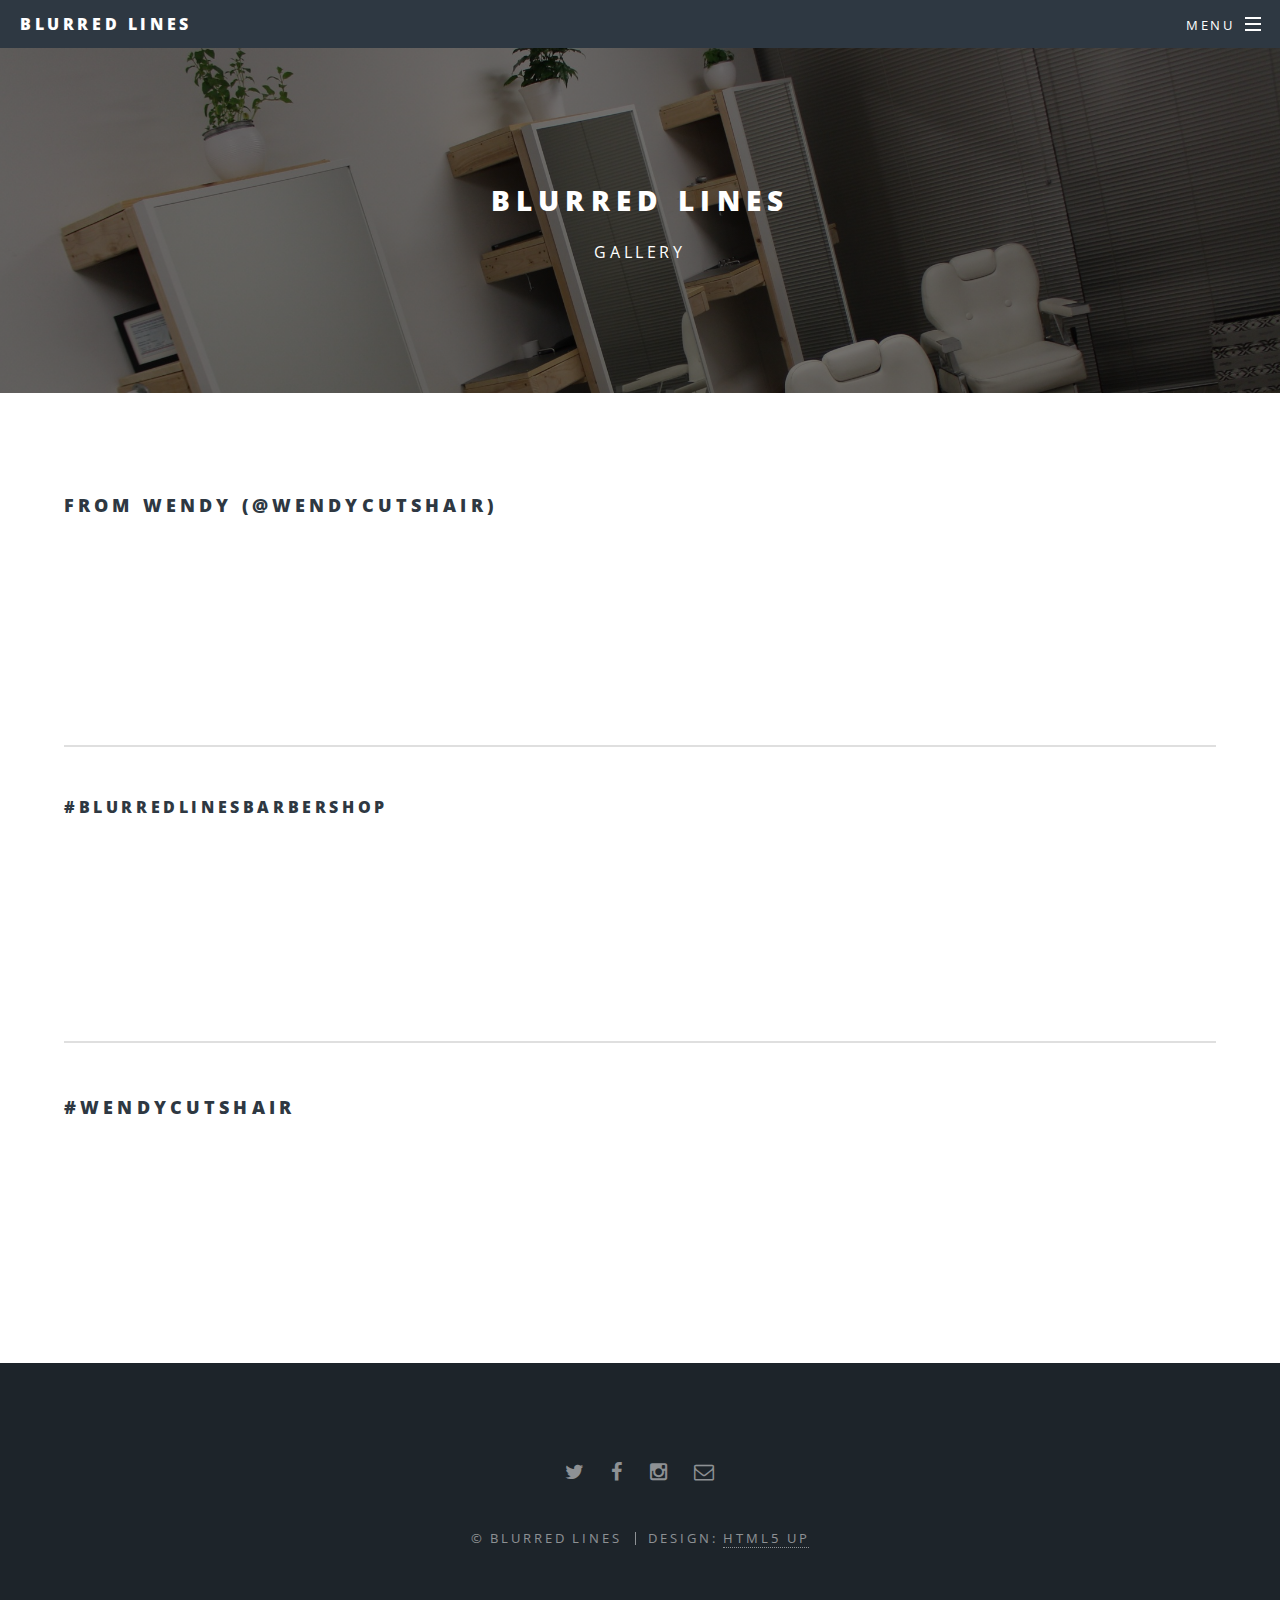
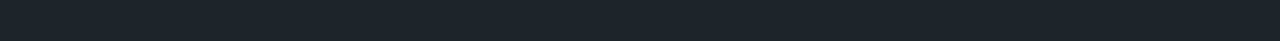
<file: BlurredLinesWeb/gallery.html>
<!DOCTYPE HTML>
<!--
	Spectral by HTML5 UP
	html5up.net | @n33co
	Free for personal and commercial use under the CCA 3.0 license (html5up.net/license)
-->
<html>
	<head>
		<title>Blurred Lines Barbershop</title>
		<meta charset="utf-8" />
		<meta name="viewport" content="width=device-width, initial-scale=1" />
		<!--[if lte IE 8]><script src="assets/js/ie/html5shiv.js"></script><![endif]-->
		<link rel="stylesheet" href="assets/css/main.css" />
		<!--[if lte IE 8]><link rel="stylesheet" href="assets/css/ie8.css" /><![endif]-->
		<!--[if lte IE 9]><link rel="stylesheet" href="assets/css/ie9.css" /><![endif]-->
	</head>
	<body>

		<!-- Page Wrapper -->
			<div id="page-wrapper">

				<!-- Header -->
					<header id="header">
						<h1><a href="index.html">Blurred Lines</a></h1>
						<nav id="nav">
							<ul>
								<li class="special">
									<a href="#menu" class="menuToggle"><span>Menu</span></a>
									<div id="menu">
										<ul>
											<li><a href="index.html">Home</a></li>
											<li><a href="generic.html">Wendy Armenta</a></li>
											<li><a href="gallery.html">Gallery</a></li>
											<li><a href="contact.html">Contact</a></li>
											<li><a href="pricing.html">Pricing</a></li>
											<li><a href="elements.html">Elements</a></li>
										</ul>
									</div>
								</li>
							</ul>
						</nav>
					</header>

				<!-- Main -->
					<article id="main">
						<header>
							<h2>Blurred Lines</h2>
							<p>Gallery</p>
						</header>
						<section class="wrapper style5">
							<div class="inner">

								<h3>From Wendy (@WendyCutsHair)</h3>
								<!-- SnapWidget -->
								<script src="http://snapwidget.com/js/snapwidget.js"></script>
								<iframe src="http://snapwidget.com/in/?u=d2VuZHljdXRzaGFpcnxpbnwxMjV8NHwyfHx5ZXN8NXxub25lfG9uU3RhcnR8eWVzfHllcw==&ve=051015" title="Instagram Widget" class="snapwidget-widget" allowTransparency="true" frameborder="0" scrolling="no" style="border:none; overflow:hidden; width:100%;"></iframe>

								<hr />
								<h4>#BlurredLinesBarberShop</h4>
								<!-- SnapWidget -->
								<script src="http://snapwidget.com/js/snapwidget.js"></script>
								<iframe src="http://snapwidget.com/in/?h=Ymx1cnJlZGxpbmVzYmFyYmVyc2hvcHxpbnwxMjV8NHwzfHxub3w1fG5vbmV8b25TdGFydHx5ZXN8eWVz&ve=051015" title="Instagram Widget" class="snapwidget-widget" allowTransparency="true" frameborder="0" scrolling="no" style="border:none; overflow:hidden; width:100%;"></iframe>
								<hr />

								<h3>#WendyCutsHair</h3>
								<!-- SnapWidget -->
								<script src="http://snapwidget.com/js/snapwidget.js"></script>
								<iframe src="http://snapwidget.com/in/?h=d2VuZHljdXRzaGFpcnxpbnwxMjV8NHwyfHxub3w1fG5vbmV8b25TdGFydHx5ZXN8eWVz&ve=051015" title="Instagram Widget" class="snapwidget-widget" allowTransparency="true" frameborder="0" scrolling="no" style="border:none; overflow:hidden; width:100%;"></iframe>
								

							</div>
						</section>
					</article>

				<!-- Footer -->
					<footer id="footer">
						<ul class="icons">
							<li><a href="#" class="icon fa-twitter"><span class="label">Twitter</span></a></li>
							<li><a target="_blank" href="https://www.facebook.com/Wendycutshairbarber/" class="icon fa-facebook"><span class="label">Facebook</span></a></li>
							<li><a target="_blank" href="https://instagram.com/wendycutshair/" class="icon fa-instagram"><span class="label">Instagram</span></a></li>
							<li><a href="contact.html" class="icon fa-envelope-o"><span class="label">Email</span></a></li>
						</ul>
						<ul class="copyright">
							<li>&copy; Blurred Lines</li><li>Design: <a target="_blank" href="http://html5up.net">HTML5 UP</a></li>
						</ul>
					</footer>

			</div>

		<!-- Scripts -->
			<script src="assets/js/jquery.min.js"></script>
			<script src="assets/js/jquery.scrollex.min.js"></script>
			<script src="assets/js/jquery.scrolly.min.js"></script>
			<script src="assets/js/skel.min.js"></script>
			<script src="assets/js/util.js"></script>
			<!--[if lte IE 8]><script src="assets/js/ie/respond.min.js"></script><![endif]-->
			<script src="assets/js/main.js"></script>

	</body>
</html>
</file>
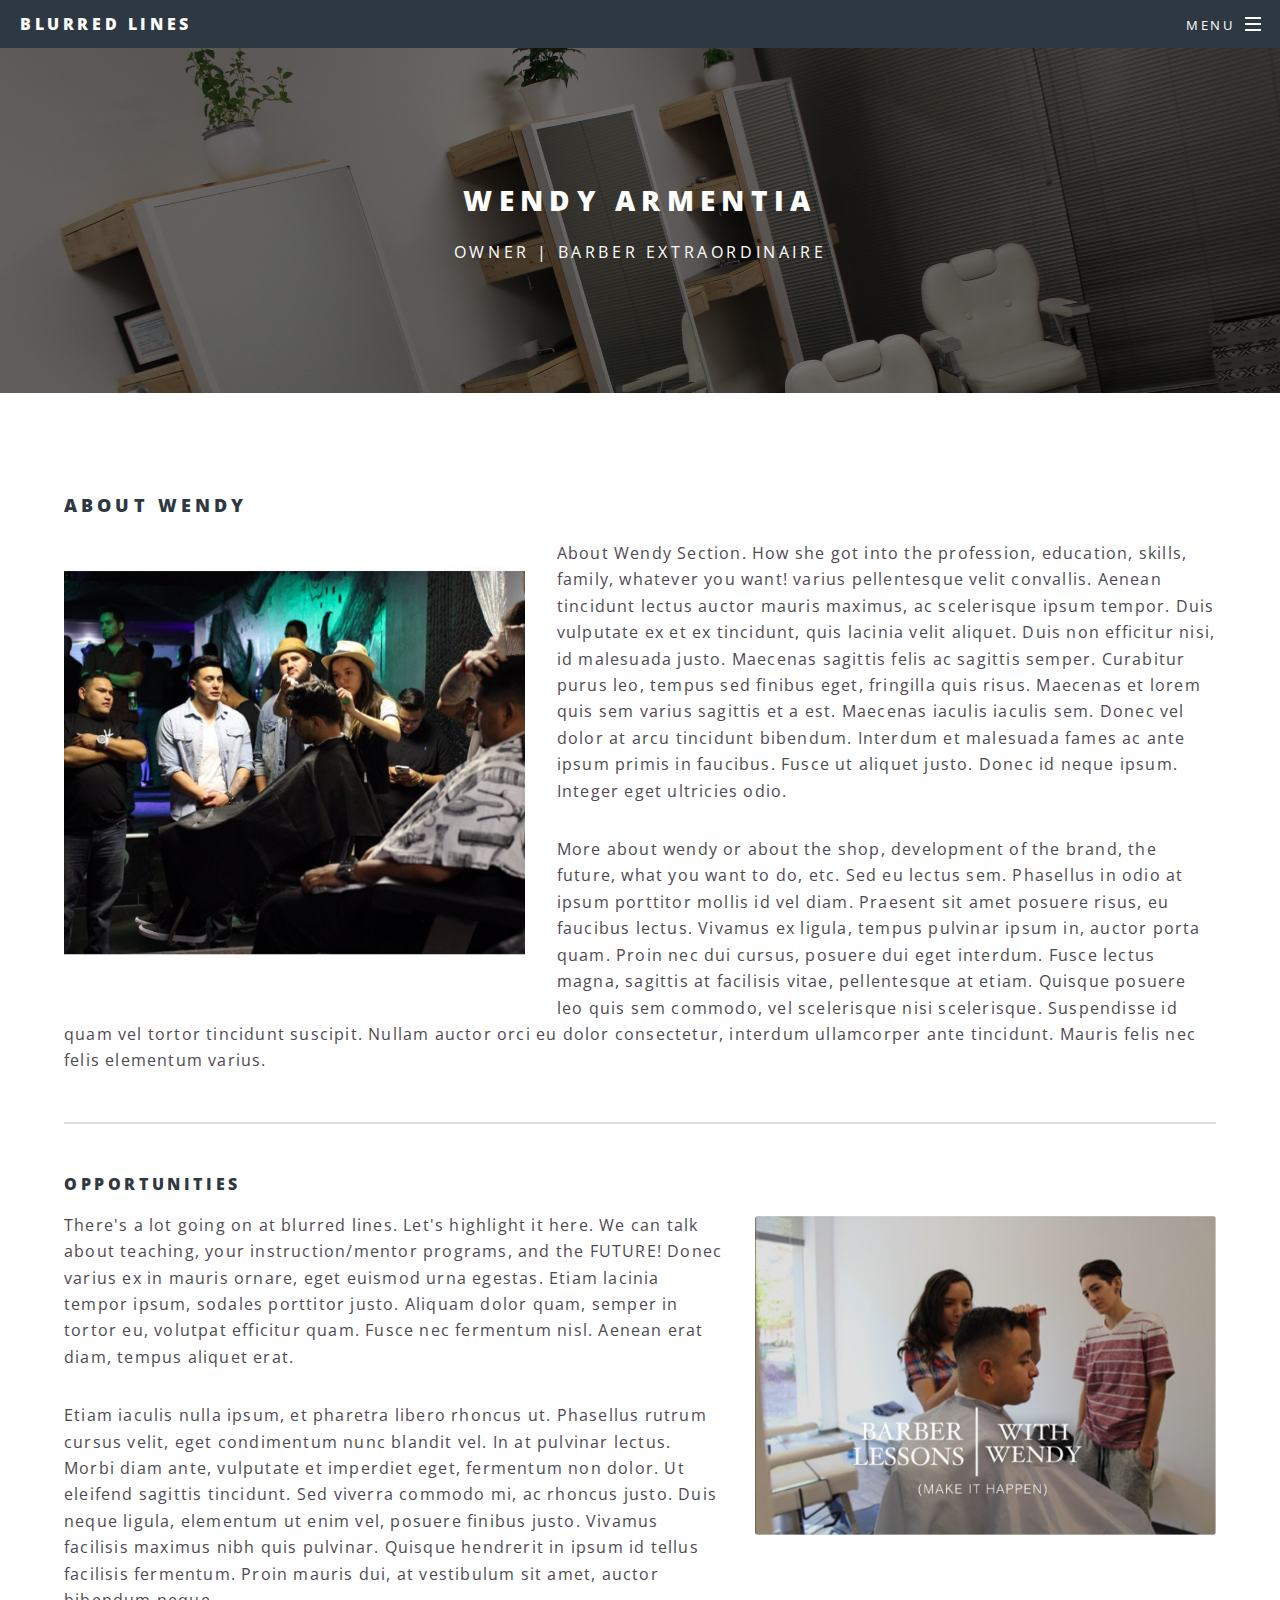
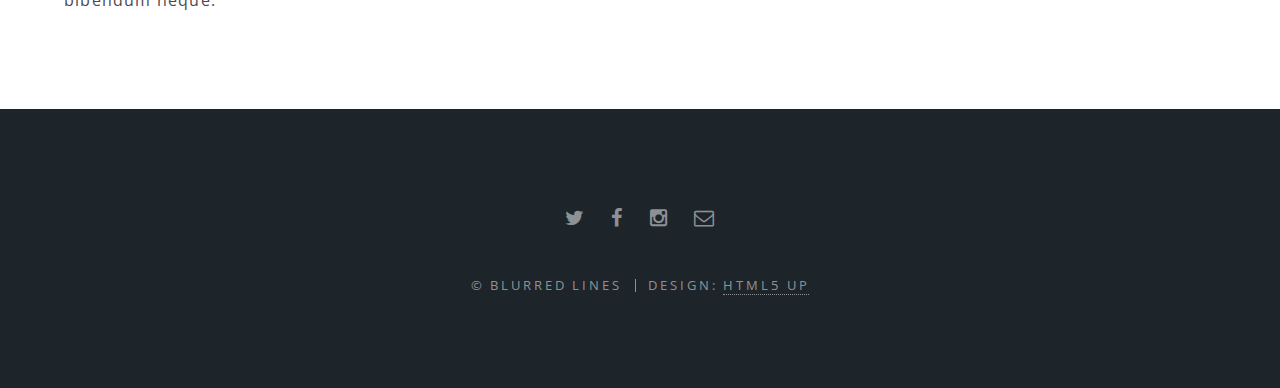
<file: BlurredLinesWeb/generic.html>
<!DOCTYPE HTML>
<!--
	Spectral by HTML5 UP
	html5up.net | @n33co
	Free for personal and commercial use under the CCA 3.0 license (html5up.net/license)
-->
<html>
	<head>
		<title>Blurred Lines Barbershop</title>
		<meta charset="utf-8" />
		<meta name="viewport" content="width=device-width, initial-scale=1" />
		<!--[if lte IE 8]><script src="assets/js/ie/html5shiv.js"></script><![endif]-->
		<link rel="stylesheet" href="assets/css/main.css" />
		<!--[if lte IE 8]><link rel="stylesheet" href="assets/css/ie8.css" /><![endif]-->
		<!--[if lte IE 9]><link rel="stylesheet" href="assets/css/ie9.css" /><![endif]-->
	</head>
	<body>

		<!-- Page Wrapper -->
			<div id="page-wrapper">

				<!-- Header -->
					<header id="header">
						<h1><a href="index.html">Blurred Lines</a></h1>
						<nav id="nav">
							<ul>
								<li class="special">
									<a href="#menu" class="menuToggle"><span>Menu</span></a>
									<div id="menu">
										<ul>
											<li><a href="index.html">Home</a></li>
											<li><a href="generic.html">Wendy Armenta</a></li>
											<li><a href="gallery.html">Gallery</a></li>
											<li><a href="contact.html">Contact</a></li>
											<li><a href="pricing.html">Pricing</a></li>
											<li><a href="elements.html">Elements</a></li>
										</ul>
									</div>
								</li>
							</ul>
						</nav>
					</header>

				<!-- Main -->
					<article id="main">
						<header>
							<h2>Wendy Armentia</h2>
							<p>Owner | Barber Extraordinaire</p>
						</header>
						<section class="wrapper style5">
							<div class="inner">

								<h3>About Wendy</h3>
								<p><span class="image left"><img src="images/pic04.jpg" alt="" /></span>About Wendy Section. How she got into the profession, education, skills, family, whatever you want! varius pellentesque velit convallis. Aenean tincidunt lectus auctor mauris maximus, ac scelerisque ipsum tempor. Duis vulputate ex et ex tincidunt, quis lacinia velit aliquet. Duis non efficitur nisi, id malesuada justo. Maecenas sagittis felis ac sagittis semper. Curabitur purus leo, tempus sed finibus eget, fringilla quis risus. Maecenas et lorem quis sem varius sagittis et a est. Maecenas iaculis iaculis sem. Donec vel dolor at arcu tincidunt bibendum. Interdum et malesuada fames ac ante ipsum primis in faucibus. Fusce ut aliquet justo. Donec id neque ipsum. Integer eget ultricies odio.</p>

								<p>More about wendy or about the shop, development of the brand, the future, what you want to do, etc. Sed eu lectus sem. Phasellus in odio at ipsum porttitor mollis id vel diam. Praesent sit amet posuere risus, eu faucibus lectus. Vivamus ex ligula, tempus pulvinar ipsum in, auctor porta quam. Proin nec dui cursus, posuere dui eget interdum. Fusce lectus magna, sagittis at facilisis vitae, pellentesque at etiam. Quisque posuere leo quis sem commodo, vel scelerisque nisi scelerisque. Suspendisse id quam vel tortor tincidunt suscipit. Nullam auctor orci eu dolor consectetur, interdum ullamcorper ante tincidunt. Mauris felis nec felis elementum varius.</p>

								<hr />

								<h4>Opportunities</h4>
								<p><span class="image right"><img src="images/pic05.jpg" alt="" /></span>There's a lot going on at blurred lines. Let's highlight it here. We can talk about teaching, your instruction/mentor programs, and the FUTURE! Donec varius ex in mauris ornare, eget euismod urna egestas. Etiam lacinia tempor ipsum, sodales porttitor justo. Aliquam dolor quam, semper in tortor eu, volutpat efficitur quam. Fusce nec fermentum nisl. Aenean erat diam, tempus aliquet erat.</p>

								<p>Etiam iaculis nulla ipsum, et pharetra libero rhoncus ut. Phasellus rutrum cursus velit, eget condimentum nunc blandit vel. In at pulvinar lectus. Morbi diam ante, vulputate et imperdiet eget, fermentum non dolor. Ut eleifend sagittis tincidunt. Sed viverra commodo mi, ac rhoncus justo. Duis neque ligula, elementum ut enim vel, posuere finibus justo. Vivamus facilisis maximus nibh quis pulvinar. Quisque hendrerit in ipsum id tellus facilisis fermentum. Proin mauris dui, at vestibulum sit amet, auctor bibendum neque.</p>

							</div>
						</section>
					</article>

				<!-- Footer -->
					<footer id="footer">
						<ul class="icons">
							<li><a href="#" class="icon fa-twitter"><span class="label">Twitter</span></a></li>
							<li><a target="_blank" href="https://www.facebook.com/Wendycutshairbarber/" class="icon fa-facebook"><span class="label">Facebook</span></a></li>
							<li><a target="_blank" href="https://instagram.com/wendycutshair/" class="icon fa-instagram"><span class="label">Instagram</span></a></li>
							<li><a href="contact.html" class="icon fa-envelope-o"><span class="label">Email</span></a></li>
						</ul>
						<ul class="copyright">
							<li>&copy; Blurred Lines</li><li>Design: <a target="_blank" href="http://html5up.net">HTML5 UP</a></li>
						</ul>
					</footer>

			</div>

		<!-- Scripts -->
			<script src="assets/js/jquery.min.js"></script>
			<script src="assets/js/jquery.scrollex.min.js"></script>
			<script src="assets/js/jquery.scrolly.min.js"></script>
			<script src="assets/js/skel.min.js"></script>
			<script src="assets/js/util.js"></script>
			<!--[if lte IE 8]><script src="assets/js/ie/respond.min.js"></script><![endif]-->
			<script src="assets/js/main.js"></script>

	</body>
</html>
</file>
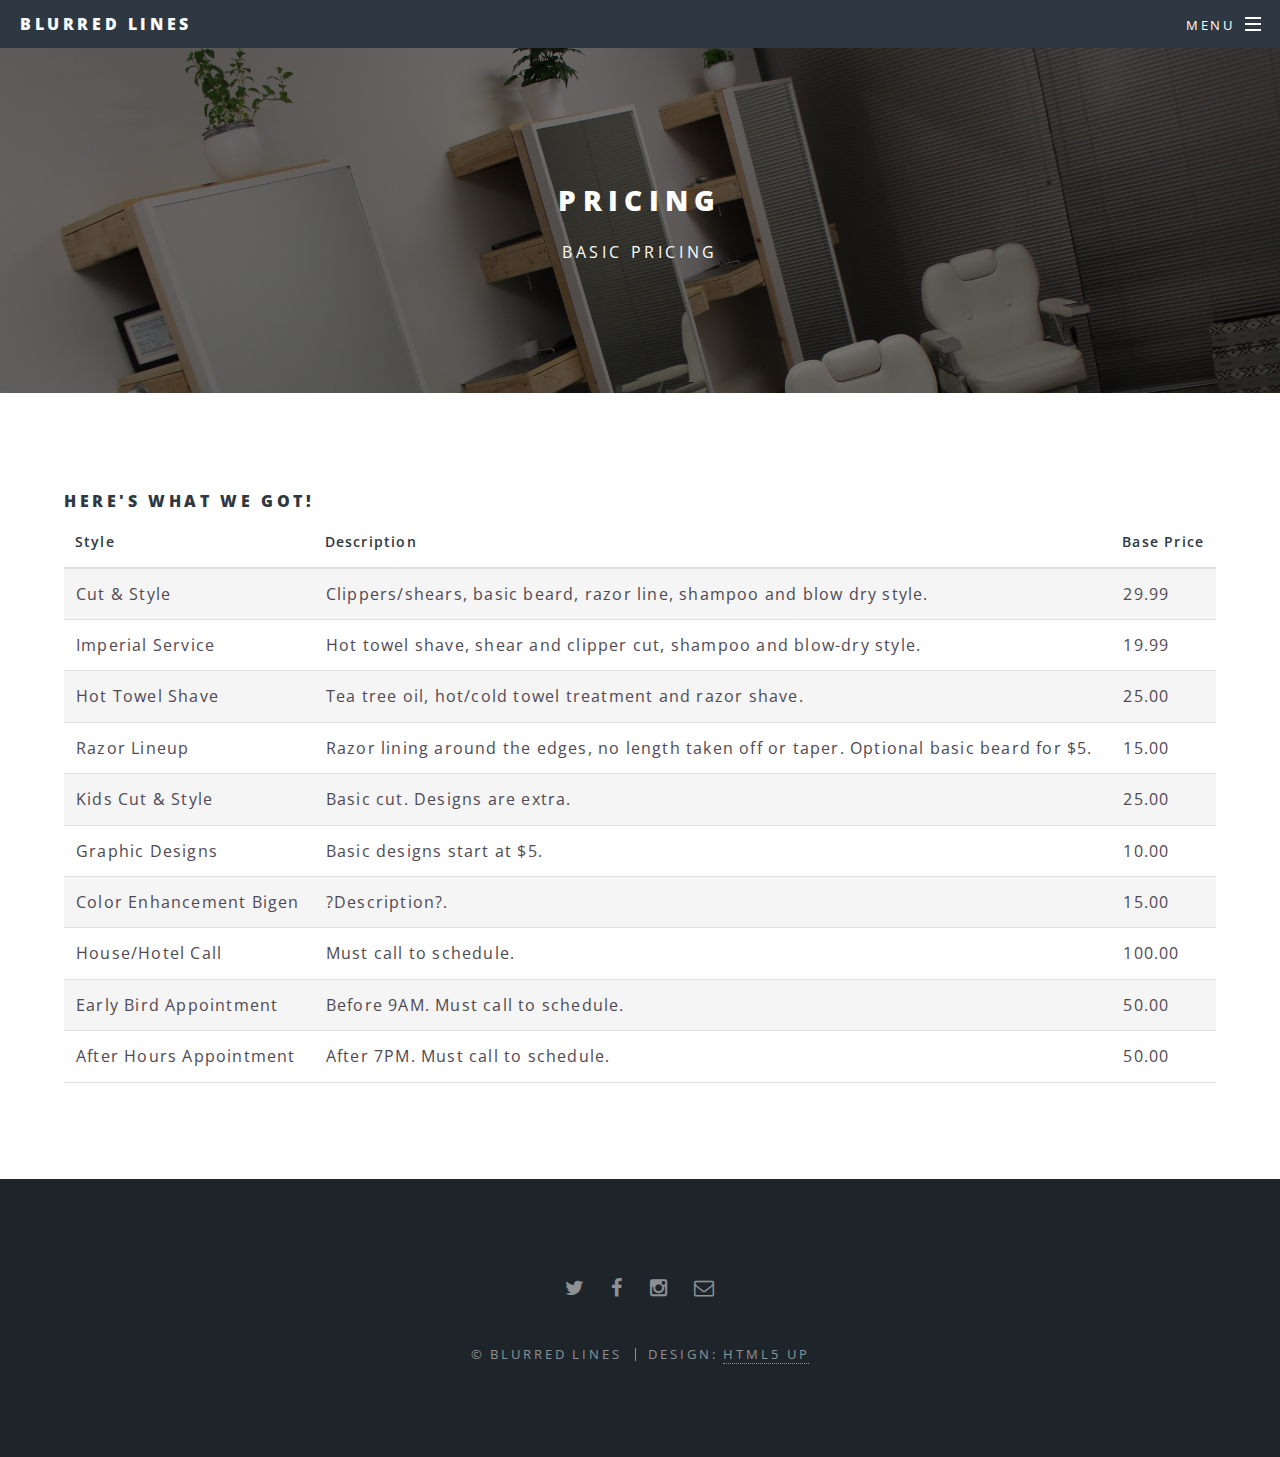
<file: BlurredLinesWeb/pricing.html>
<!DOCTYPE HTML>
<!--
	Spectral by HTML5 UP
	html5up.net | @n33co
	Free for personal and commercial use under the CCA 3.0 license (html5up.net/license)
-->
<html>
	<head>
		<title>Blurred Lines Barbershop</title>
		<meta charset="utf-8" />
		<meta name="viewport" content="width=device-width, initial-scale=1" />
		<!--[if lte IE 8]><script src="assets/js/ie/html5shiv.js"></script><![endif]-->
		<link rel="stylesheet" href="assets/css/main.css" />
		<!--[if lte IE 8]><link rel="stylesheet" href="assets/css/ie8.css" /><![endif]-->
		<!--[if lte IE 9]><link rel="stylesheet" href="assets/css/ie9.css" /><![endif]-->
	</head>
	<body>

		<!-- Page Wrapper -->
			<div id="page-wrapper">

				<!-- Header -->
					<header id="header">
						<h1><a href="index.html">Blurred Lines</a></h1>
						<nav id="nav">
							<ul>
								<li class="special">
									<a href="#menu" class="menuToggle"><span>Menu</span></a>
									<div id="menu">
										<ul>
											<li><a href="index.html">Home</a></li>
											<li><a href="generic.html">Wendy Armenta</a></li>
											<li><a href="gallery.html">Gallery</a></li>
											<li><a href="contact.html">Contact</a></li>
											<li><a href="pricing.html">Pricing</a></li>
											<li><a href="elements.html">Elements</a></li>
										</ul>
									</div>
								</li>
							</ul>
						</nav>
					</header>

				<!-- Main -->
					<article id="main">
						<header>
							<h2>Pricing</h2>
							<p>Basic Pricing</p>
						</header>
						<section class="wrapper style5">
							<div class="inner">

									<h4>Here's What we Got!</h4>
									<!--<h5>default</h5>-->
									<div class="table-wrapper">
										<table>
											<thead>
												<tr>
													<th>Style</th>
													<th>Description</th>
													<th>Base Price</th>
												</tr>
											</thead>
											<tbody>
												<tr>
													<td>Cut & Style</td>
													<td>Clippers/shears, basic beard, razor line, shampoo and blow dry style.</td>
													<td>29.99</td>
												</tr>
												<tr>
													<td>Imperial Service</td>
													<td>Hot towel shave, shear and clipper cut, shampoo and blow-dry style.</td>
													<td>19.99</td>
												</tr>
												<tr>
													<td>Hot Towel Shave</td>
													<td>Tea tree oil, hot/cold towel treatment and razor shave.</td>
													<td>25.00</td>
												</tr>
												<tr>
													<td>Razor Lineup</td>
													<td>Razor lining around the edges, no length taken off or taper. Optional basic beard for $5.</td>
													<td>15.00</td>
												</tr>
												<tr>
													<td>Kids Cut & Style</td>
													<td>Basic cut. Designs are extra.</td>
													<td>25.00</td>
												</tr>
												<tr>
													<td>Graphic Designs</td>
													<td>Basic designs start at $5.</td>
													<td>10.00</td>
												</tr>
												<tr>
													<td>Color Enhancement Bigen</td>
													<td>?Description?.</td>
													<td>15.00</td>
												</tr>
												<tr>
													<td>House/Hotel Call</td>
													<td>Must call to schedule.</td>
													<td>100.00</td>
												</tr>
												<tr>
													<td>Early Bird Appointment</td>
													<td>Before 9AM. Must call to schedule.</td>
													<td>50.00</td>
												</tr>
												<tr>
													<td>After Hours Appointment</td>
													<td>After 7PM. Must call to schedule.</td>
													<td>50.00</td>
												</tr>
											</tbody>
										</table>
									</div>


							</div>
						</section>
					</article>

				<!-- Footer -->
					<footer id="footer">
						<ul class="icons">
							<li><a href="#" class="icon fa-twitter"><span class="label">Twitter</span></a></li>
							<li><a target="_blank" href="https://www.facebook.com/Wendycutshairbarber/" class="icon fa-facebook"><span class="label">Facebook</span></a></li>
							<li><a target="_blank" href="https://instagram.com/wendycutshair/" class="icon fa-instagram"><span class="label">Instagram</span></a></li>
							<li><a href="contact.html" class="icon fa-envelope-o"><span class="label">Email</span></a></li>
						</ul>
						<ul class="copyright">
							<li>&copy; Blurred Lines</li><li>Design: <a target="_blank" href="http://html5up.net">HTML5 UP</a></li>
						</ul>
					</footer>

			</div>

		<!-- Scripts -->
			<script src="assets/js/jquery.min.js"></script>
			<script src="assets/js/jquery.scrollex.min.js"></script>
			<script src="assets/js/jquery.scrolly.min.js"></script>
			<script src="assets/js/skel.min.js"></script>
			<script src="assets/js/util.js"></script>
			<!--[if lte IE 8]><script src="assets/js/ie/respond.min.js"></script><![endif]-->
			<script src="assets/js/main.js"></script>

	</body>
</html>
</file>
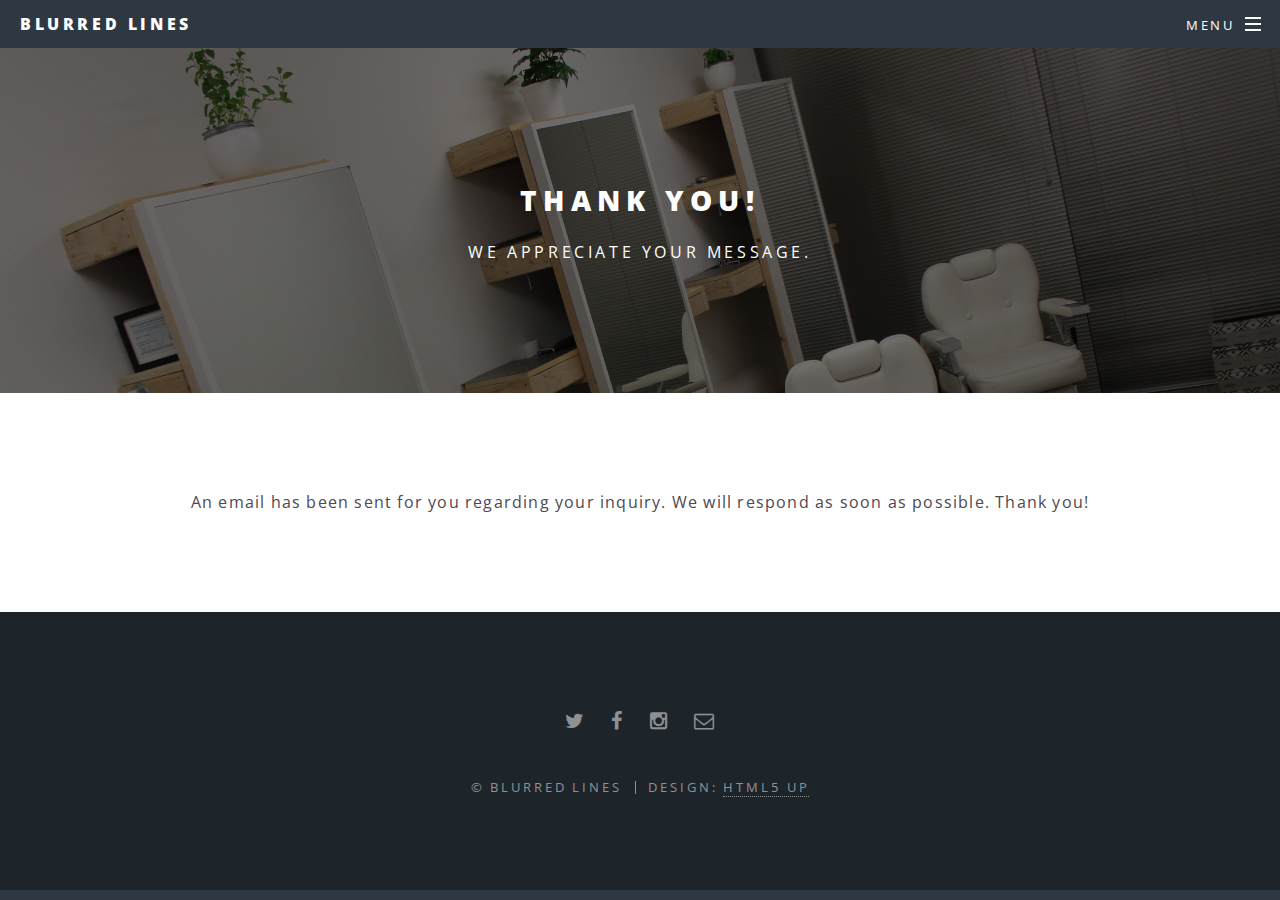
<file: BlurredLinesWeb/sentmessage.html>
<!DOCTYPE HTML>
<!--
	Spectral by HTML5 UP
	html5up.net | @n33co
	Free for personal and commercial use under the CCA 3.0 license (html5up.net/license)
-->
<html>
	<head>
		<title>Blurred Lines Barbershop</title>
		<meta charset="utf-8" />
		<meta name="viewport" content="width=device-width, initial-scale=1" />
		<!--[if lte IE 8]><script src="assets/js/ie/html5shiv.js"></script><![endif]-->
		<link rel="stylesheet" href="assets/css/main.css" />
		<!--[if lte IE 8]><link rel="stylesheet" href="assets/css/ie8.css" /><![endif]-->
		<!--[if lte IE 9]><link rel="stylesheet" href="assets/css/ie9.css" /><![endif]-->
	</head>
	<body>

		<!-- Page Wrapper -->
			<div id="page-wrapper">

				<!-- Header -->
					<header id="header">
						<h1><a href="index.html">Blurred Lines</a></h1>
						<nav id="nav">
							<ul>
								<li class="special">
									<a href="#menu" class="menuToggle"><span>Menu</span></a>
									<div id="menu">
										<ul>
											<li><a href="index.html">Home</a></li>
											<li><a href="generic.html">Wendy Armenta</a></li>
											<li><a href="gallery.html">Gallery</a></li>
											<li><a href="contact.html">Contact</a></li>
											<li><a href="pricing.html">Pricing</a></li>
											<li><a href="elements.html">Elements</a></li>
										</ul>
									</div>
								</li>
							</ul>
						</nav>
					</header>

				<!-- Main -->
					<article id="main">
						<header>
							<h2>Thank You!</h2>
							<p>We appreciate your message.</p>
						</header>
						<section class="wrapper style5">
							<div class="inner">
								<center><p> An email has been sent for you regarding your inquiry. We will respond as soon as possible. Thank you! </p></center>
							</div>
						</section>
					</article>

				<!-- Footer -->
					<footer id="footer">
						<ul class="icons">
							<li><a href="#" class="icon fa-twitter"><span class="label">Twitter</span></a></li>
							<li><a target="_blank" href="https://www.facebook.com/Wendycutshairbarber/" class="icon fa-facebook"><span class="label">Facebook</span></a></li>
							<li><a target="_blank" href="https://instagram.com/wendycutshair/" class="icon fa-instagram"><span class="label">Instagram</span></a></li>
							<li><a href="contact.html" class="icon fa-envelope-o"><span class="label">Email</span></a></li>
						</ul>
						<ul class="copyright">
							<li>&copy; Blurred Lines</li><li>Design: <a target="_blank" href="http://html5up.net">HTML5 UP</a></li>
						</ul>
					</footer>

			</div>

		<!-- Scripts -->
			<script src="assets/js/jquery.min.js"></script>
			<script src="assets/js/jquery.scrollex.min.js"></script>
			<script src="assets/js/jquery.scrolly.min.js"></script>
			<script src="assets/js/skel.min.js"></script>
			<script src="assets/js/util.js"></script>
			<!--[if lte IE 8]><script src="assets/js/ie/respond.min.js"></script><![endif]-->
			<script src="assets/js/main.js"></script>

	</body>
</html>
</file>
<file: BlurredLinesWeb/css/flexi-background.css>
/*
	File Overview:	Flexi-background styles.
	Author:			Michael Bester <http://kimili.com>
	Description:	Sets up styling for full-screen flexible backgrounds.
					See <http://kimili.com/journal/flexible-scalable-background-image> for more info.
	
	Licence:		Copyright 2010, Michael Bester.
					Released under the MIT license <http://opensource.org/licenses/mit-license.php>
	
*/

body { 
	background-attachment:		fixed; 
	background-position:		top center; 
	background-repeat:			no-repeat; 
	
	margin:						0;
	padding:					0;

	background-size:			cover;
	-moz-background-size:		cover;
	-webkit-background-size:	cover;
}

/*
	This next definition doesn't allow the background to get any smaller
	than a predefined size (640x426px in this case). Change the values
	here to match your background image size. The configuration in the
	flexi-background javascript file should also match these values.
*/

@media only all and (max-width: 640px) and (max-height: 426px) {
	body {		
		background-size:			640px 426px;
		-moz-background-size:		640px 426px;
		-webkit-background-size:	640px 426px;
	}
}

/*
	The next 2 definitions are for support in iOS devices.
 	Since they don't recoginze the 'cover' keyword for background-size
 	we need to simulate it with percentages and orientation
*/

@media only screen and (orientation: portrait) and (device-width: 320px), (device-width: 768px) {
	body {
		-webkit-background-size: auto 100%;
	}
}

@media only screen and (orientation: landscape) and (device-width: 320px), (device-width: 768px) {
	body {
		-webkit-background-size: 100% auto;
	}
}
/* All of the following styles only get used when background-size isn't supported */

img#expando { 
	display:	none;
	position:	absolute; 
	z-index:	1;
	 
	-ms-interpolation-mode: bicubic; 
} 

.wide img#expando, 
.tall img#expando { 
	display: 	block; 
} 

.wide img#expando { 
	height: 	auto;
	width: 		100%; 
} 

.tall img#expando { 
	height:		100%;
	width:		auto; 
}
</file>
<file: BlurredLinesWeb/css/ml-coming-soon.css>
/*

Thin HTML5 Coming Soon Template by MediaLoot
URL: http://medialoot.com/item/thin-html5-coming-soon-template

Designer: Tony Thomas

*/

/*Styles*/

html {
	font-family: "Helvetica Neue", Helvetica, Arial, sans-serif;
	margin: 0; padding: 0;
	height: 100%;
	font-size: 14px;
	color: #fff;
	text-shadow: 0 1px 2px rgba(0,0,0,.25);
}



/* unvisited link */
a:link {
    font-family: "Helvetica Neue", Helvetica, Arial, sans-serif;
	margin: 0; padding: 0;
	height: 100%;
	font-size: 14px;
	color: #fff;
	text-shadow: 0 1px 2px rgba(0,0,0,.25);
    text-decoration: none;
}

/* visited link */
a:visited {
    font-family: "Helvetica Neue", Helvetica, Arial, sans-serif;
	margin: 0; padding: 0;
	height: 100%;
	font-size: 14px;
	color: #fff;
	text-shadow: 0 1px 2px rgba(0,0,0,.25);
    text-decoration: none;
}

/* mouse over link */
a:hover {
    font-family: "Helvetica Neue", Helvetica, Arial, sans-serif;
	margin: 0; padding: 0;
	height: 100%;
	font-size: 14px;
	color: #fff;
	text-shadow: 0 1px 2px rgba(0,0,0,.25);
    text-decoration: none;
}

/* selected link */
a:active {
    font-family: "Helvetica Neue", Helvetica, Arial, sans-serif;
	margin: 0; padding: 0;
	height: 100%;
	font-size: 14px;
	color: #fff;
	text-shadow: 0 1px 2px rgba(0,0,0,.25);
    text-decoration: none;
}

body {
	background-color: #444;
	background-image: url(../images/blurred-bg.jpg);
}

::selection {
	background: rgba(0,0,0,0.25);
}

header {
	background: #333;
	background-color: rgba(0, 0, 0, .25);
	padding: 20px 0;
}

.wrapper {
	max-width: 960px;
	width: 95%;
	margin: 0 auto;
}

ul, ol, li {
	margin: 0;
	padding: 0;
	display: inline-block;
	list-style: none;
}

h1 {
	margin: 60px auto;
	text-align: center;
	color: #fff;
	font-weight: 100;
	font-size: 56px;
}

h2 {
	font-size: 58px;
	width: 90%;
	color: #fff;
	text-align: center;
	margin: 100px auto 20px;
	font-weight: 100;
}

p {
	text-align: center;
	width: 90%;
	margin: 20px auto;
	line-height: 1.6;
	font-weight: 200;
	font-size: 18px;
	color: rgba(255, 255, 255, .75);
}

ul.countdown {
	margin: 60px auto;
	display: block;
	text-align: center;	
}

ul.countdown li {
	display: inline-block;
	height: 80px;
	margin: 0 5px 15px 5px;
	text-align: center;
	color: #fff;
	color: rgba(255, 255, 255, 0.5);
	font-size: 14px;
	line-height: 1;
	text-transform: uppercase;
	-webkit-border-radius: 499px;
	-moz-border-radius: 499px;
	border-radius: 499px;
	border: 1px solid #fff;
	font-weight: 200;
	width: 130px;
	height: 100px; padding-top: 30px;
}
ul.countdown li span {
 	display: block;
 	font-size: 46px;
 	color: rgba(255, 255, 255, 1);
 	font-weight: 100;
 }

.connect {
	width: 100%;
	margin: 100px 0;
}

.connect form {
	margin-top: 10px;
	width: 480px;
	margin: 0 auto;
}

.connect form input[type=text] {
	width: 338px;
	height: 46px;
	border: 1px solid #fff;
	border-right: none;
	background: none;
	-webkit-border-top-left-radius: 99px; -webkit-border-bottom-left-radius-radius: 99px;
	-moz-border-radius-topleft: 99px; -moz-border-radius-bottomleft: 99px;
	border-top-left-radius: 99px; border-bottom-left-radius: 99px;
	font-size: 14px;
	font-weight: bold;
	padding: 0 0 0 20px;
	color: #fff;
	font-weight: 200;
	float: left;
	opacity: 0.65;
}

.connect form input[type=text]:hover {
	opacity: 0.8;
}

.connect form input[type=text]:focus {
	outline: none;
	opacity: 1;
}

.connect form input[type=button], form input[type=submit] {
	width: 119px;
	height: 48px;
	border: none;
	cursor: pointer;
	-webkit-border-top-right-radius: 99px; -webkit-border-bottom-right-radius-radius: 99px;
	-moz-border-radius-topright: 99px; -moz-border-radius-bottomright: 99px;
	border-top-right-radius: 99px; border-bottom-right-radius: 99px;
	background-color: #fff;
	margin: 0; padding: 0;
	font-size: 14px;
	font-weight: bold;
	color: #333;
	float: left;
	opacity: 0.65;
}

.connect form input[type=button]:hover, form input[type=submit]:hover {
	opacity: 1;
}

.connect form input[type=button]:active, form input[type=submit]:active {
	opacity: 0.8;
}

.connect ul {
	width: 440px;
	text-align: center;
	display: block;
	margin: 60px auto 20px auto;
}

.connect ul li a {
	width: 48px;
	height: 48px;
	display: block;
	text-indent: -499px;
	overflow: hidden;
	opacity: 0.65;
	-webkit-border-radius: 499px;
	-moz-border-radius: 499px;
	border-radius: 499px;
	border: 1px solid #fff;
	margin: 0 5px;
}

.connect ul li a:hover {
	opacity: 1;
}

.connect ul li a:active {
	opacity: 0.8;
}

.connect ul li.facebook a {background: url(../images/connect-facebook.png) no-repeat center;}
.connect ul li.twitter a {background: url(../images/connect-twitter.png) no-repeat center;}
.connect ul li.google a {background: url(../images/connect-google.png) no-repeat center;}
.connect ul li.instagram a {background: url(../images/connect-instagram.png) no-repeat center;}
.connect ul li.sharethis a {background: url(../images/connect-sharethis.png) no-repeat center;}

@media only screen and (max-width : 960px) {
	.wrapper {
		width: auto;
	}
	.connect {
		display: block;
		float: none;
		width: 348px;
		margin: 50px auto;
	}
	.connect form {
		width: 100%;
	}
	.connect form input[type=text]{
		width: 206px;
	}
	.connect ul {
		width: 340px;
	}
}

@media only screen and (max-width : 480px) {
	h1, ul.countdown {
		margin: 20px auto;
	}
	h2 {
		margin: 40px auto;
	}
}

/*Fade In Animation*/

h1, ul.countdown, h2, p, form, .connect {
    -webkit-animation: fadein 3s; /* Safari and Chrome */
       -moz-animation: fadein 3s; /* Firefox */
        -ms-animation: fadein 3s; /* Internet Explorer */
         -o-animation: fadein 3s; /* Opera */
            animation: fadein 3s;
}

@keyframes fadein {
    from { opacity: 0; }
    to   { opacity: 1; }
}
@-moz-keyframes fadein {
    from { opacity: 0; }
    to   { opacity: 1; }
}
@-webkit-keyframes fadein {
    from { opacity: 0; }
    to   { opacity: 1; }
}
@-ms-keyframes fadein {
    from { opacity: 0; }
    to   { opacity: 1; }
}​
@-o-keyframes fadein {
    from { opacity: 0; }
    to   { opacity: 1; }
}​
</file>
<file: BlurredLinesWeb/assets/css/ie8.css>
/*
	Spectral by HTML5 UP
	html5up.net | @n33co
	Free for personal and commercial use under the CCA 3.0 license (html5up.net/license)
*/

/* Icon */

	.icon.major {
		border: none;
	}

		.icon.major:before {
			font-size: 3em;
		}

/* Form */

	label {
		color: #2E3842;
	}

	input[type="text"],
	input[type="password"],
	input[type="email"],
	select,
	textarea {
		border: solid 1px #dfdfdf;
	}

/* Button */

	input[type="submit"],
	input[type="reset"],
	input[type="button"],
	button,
	.button {
		border: solid 2px #dfdfdf;
	}

		input[type="submit"].special,
		input[type="reset"].special,
		input[type="button"].special,
		button.special,
		.button.special {
			border: 0 !important;
		}

/* Page Wrapper + Menu */

	#menu {
		display: none;
	}

	body.is-menu-visible #menu {
		display: block;
	}

/* Header */

	#header nav > ul > li > a.menuToggle:after {
		display: none;
	}

/* Banner + Wrapper (style4) */

	#banner,
	.wrapper.style4 {
		-ms-behavior: url("assets/js/ie/backgroundsize.min.htc");
	}

		#banner:before,
		.wrapper.style4:before {
			display: none;
		}

/* Banner */

	#banner .more {
		height: 4em;
	}

		#banner .more:after {
			display: none;
		}

/* Main */

	#main > header {
		-ms-behavior: url("assets/js/ie/backgroundsize.min.htc");
	}

		#main > header:before {
			display: none;
		}
</file>
<file: BlurredLinesWeb/assets/css/ie9.css>
/*
	Spectral by HTML5 UP
	html5up.net | @n33co
	Free for personal and commercial use under the CCA 3.0 license (html5up.net/license)
*/

/* Spotlight */

	.spotlight {
		display: block;
	}

		.spotlight .image {
			display: inline-block;
			vertical-align: top;
		}

		.spotlight .content {
			padding: 4em 4em 2em 4em ;
			display: inline-block;
		}

		.spotlight:after {
			clear: both;
			content: '';
			display: block;
		}

/* Features */

	.features {
		display: block;
	}

		.features li {
			float: left;
		}

		.features:after {
			content: '';
			display: block;
			clear: both;
		}

/* Banner + Wrapper (style4) */

	#banner,
	.wrapper.style4 {
		background-image: url("../../images/banner.jpg");
		background-position: center center;
		background-repeat: no-repeat;
		background-size: cover;
		position: relative;
	}

		#banner:before,
		.wrapper.style4:before {
			background: #000000;
			content: '';
			height: 100%;
			left: 0;
			opacity: 0.5;
			position: absolute;
			top: 0;
			width: 100%;
		}

		#banner .inner,
		.wrapper.style4 .inner {
			position: relative;
			z-index: 1;
		}

/* Banner */

	#banner {
		padding: 14em 0 12em 0 ;
		height: auto;
	}

		#banner:after {
			display: none;
		}

/* CTA */

	#cta .inner header {
		float: left;
	}

	#cta .inner .actions {
		float: left;
	}

	#cta .inner:after {
		clear: both;
		content: '';
		display: block;
	}

/* Main */

	#main > header {
		background-image: url("../../images/banner.jpg");
		background-position: center center;
		background-repeat: no-repeat;
		background-size: cover;
		position: relative;
	}

		#main > header:before {
			background: #000000;
			content: '';
			height: 100%;
			left: 0;
			opacity: 0.5;
			position: absolute;
			top: 0;
			width: 100%;
		}

		#main > header > * {
			position: relative;
			z-index: 1;
		}
</file>
<file: BlurredLinesWeb/assets/css/main.css>
@import url(font-awesome.min.css);
@import url("http://fonts.googleapis.com/css?family=Open+Sans:400,400italic,600,600italic,800,800italic");

/*
	Spectral by HTML5 UP
	html5up.net | @n33co
	Free for personal and commercial use under the CCA 3.0 license (html5up.net/license)
*/

/* Reset */

	html, body, div, span, applet, object, iframe, h1, h2, h3, h4, h5, h6, p, blockquote, pre, a, abbr, acronym, address, big, cite, code, del, dfn, em, img, ins, kbd, q, s, samp, small, strike, strong, sub, sup, tt, var, b, u, i, center, dl, dt, dd, ol, ul, li, fieldset, form, label, legend, table, caption, tbody, tfoot, thead, tr, th, td, article, aside, canvas, details, embed, figure, figcaption, footer, header, hgroup, menu, nav, output, ruby, section, summary, time, mark, audio, video {
		margin: 0;
		padding: 0;
		border: 0;
		font-size: 100%;
		font: inherit;
		vertical-align: baseline;
	}

	article, aside, details, figcaption, figure, footer, header, hgroup, menu, nav, section {
		display: block;
	}

	body {
		line-height: 1;
	}

	ol, ul {
		list-style: none;
	}

	blockquote, q {
		quotes: none;
	}

	blockquote:before, blockquote:after, q:before, q:after {
		content: '';
		content: none;
	}

	table {
		border-collapse: collapse;
		border-spacing: 0;
	}

	body {
		-webkit-text-size-adjust: none;
	}

/* Box Model */

	*, *:before, *:after {
		-moz-box-sizing: border-box;
		-webkit-box-sizing: border-box;
		box-sizing: border-box;
	}

/* Grid */

	.row {
		border-bottom: solid 1px transparent;
		-moz-box-sizing: border-box;
		-webkit-box-sizing: border-box;
		box-sizing: border-box;
	}

	.row > * {
		float: left;
		-moz-box-sizing: border-box;
		-webkit-box-sizing: border-box;
		box-sizing: border-box;
	}

	.row:after, .row:before {
		content: '';
		display: block;
		clear: both;
		height: 0;
	}

	.row.uniform > * > :first-child {
		margin-top: 0;
	}

	.row.uniform > * > :last-child {
		margin-bottom: 0;
	}

	.row.\30 \25 > * {
		padding: 0 0 0 0em;
	}

	.row.\30 \25 {
		margin: 0 0 -1px 0em;
	}

	.row.uniform.\30 \25 > * {
		padding: 0em 0 0 0em;
	}

	.row.uniform.\30 \25 {
		margin: 0em 0 -1px 0em;
	}

	.row > * {
		padding: 0 0 0 1.5em;
	}

	.row {
		margin: 0 0 -1px -1.5em;
	}

	.row.uniform > * {
		padding: 1.5em 0 0 1.5em;
	}

	.row.uniform {
		margin: -1.5em 0 -1px -1.5em;
	}

	.row.\32 00\25 > * {
		padding: 0 0 0 3em;
	}

	.row.\32 00\25 {
		margin: 0 0 -1px -3em;
	}

	.row.uniform.\32 00\25 > * {
		padding: 3em 0 0 3em;
	}

	.row.uniform.\32 00\25 {
		margin: -3em 0 -1px -3em;
	}

	.row.\31 50\25 > * {
		padding: 0 0 0 2.25em;
	}

	.row.\31 50\25 {
		margin: 0 0 -1px -2.25em;
	}

	.row.uniform.\31 50\25 > * {
		padding: 2.25em 0 0 2.25em;
	}

	.row.uniform.\31 50\25 {
		margin: -2.25em 0 -1px -2.25em;
	}

	.row.\35 0\25 > * {
		padding: 0 0 0 0.75em;
	}

	.row.\35 0\25 {
		margin: 0 0 -1px -0.75em;
	}

	.row.uniform.\35 0\25 > * {
		padding: 0.75em 0 0 0.75em;
	}

	.row.uniform.\35 0\25 {
		margin: -0.75em 0 -1px -0.75em;
	}

	.row.\32 5\25 > * {
		padding: 0 0 0 0.375em;
	}

	.row.\32 5\25 {
		margin: 0 0 -1px -0.375em;
	}

	.row.uniform.\32 5\25 > * {
		padding: 0.375em 0 0 0.375em;
	}

	.row.uniform.\32 5\25 {
		margin: -0.375em 0 -1px -0.375em;
	}

	.\31 2u, .\31 2u\24 {
		width: 100%;
		clear: none;
		margin-left: 0;
	}

	.\31 1u, .\31 1u\24 {
		width: 91.6666666667%;
		clear: none;
		margin-left: 0;
	}

	.\31 0u, .\31 0u\24 {
		width: 83.3333333333%;
		clear: none;
		margin-left: 0;
	}

	.\39 u, .\39 u\24 {
		width: 75%;
		clear: none;
		margin-left: 0;
	}

	.\38 u, .\38 u\24 {
		width: 66.6666666667%;
		clear: none;
		margin-left: 0;
	}

	.\37 u, .\37 u\24 {
		width: 58.3333333333%;
		clear: none;
		margin-left: 0;
	}

	.\36 u, .\36 u\24 {
		width: 50%;
		clear: none;
		margin-left: 0;
	}

	.\35 u, .\35 u\24 {
		width: 41.6666666667%;
		clear: none;
		margin-left: 0;
	}

	.\34 u, .\34 u\24 {
		width: 33.3333333333%;
		clear: none;
		margin-left: 0;
	}

	.\33 u, .\33 u\24 {
		width: 25%;
		clear: none;
		margin-left: 0;
	}

	.\32 u, .\32 u\24 {
		width: 16.6666666667%;
		clear: none;
		margin-left: 0;
	}

	.\31 u, .\31 u\24 {
		width: 8.3333333333%;
		clear: none;
		margin-left: 0;
	}

	.\31 2u\24 + *,
	.\31 1u\24 + *,
	.\31 0u\24 + *,
	.\39 u\24 + *,
	.\38 u\24 + *,
	.\37 u\24 + *,
	.\36 u\24 + *,
	.\35 u\24 + *,
	.\34 u\24 + *,
	.\33 u\24 + *,
	.\32 u\24 + *,
	.\31 u\24 + * {
		clear: left;
	}

	.\-11u {
		margin-left: 91.66667%;
	}

	.\-10u {
		margin-left: 83.33333%;
	}

	.\-9u {
		margin-left: 75%;
	}

	.\-8u {
		margin-left: 66.66667%;
	}

	.\-7u {
		margin-left: 58.33333%;
	}

	.\-6u {
		margin-left: 50%;
	}

	.\-5u {
		margin-left: 41.66667%;
	}

	.\-4u {
		margin-left: 33.33333%;
	}

	.\-3u {
		margin-left: 25%;
	}

	.\-2u {
		margin-left: 16.66667%;
	}

	.\-1u {
		margin-left: 8.33333%;
	}

	@media screen and (max-width: 1680px) {

		.row > * {
			padding: 0 0 0 1.5em;
		}

		.row {
			margin: 0 0 -1px -1.5em;
		}

		.row.uniform > * {
			padding: 1.5em 0 0 1.5em;
		}

		.row.uniform {
			margin: -1.5em 0 -1px -1.5em;
		}

		.row.\32 00\25 > * {
			padding: 0 0 0 3em;
		}

		.row.\32 00\25 {
			margin: 0 0 -1px -3em;
		}

		.row.uniform.\32 00\25 > * {
			padding: 3em 0 0 3em;
		}

		.row.uniform.\32 00\25 {
			margin: -3em 0 -1px -3em;
		}

		.row.\31 50\25 > * {
			padding: 0 0 0 2.25em;
		}

		.row.\31 50\25 {
			margin: 0 0 -1px -2.25em;
		}

		.row.uniform.\31 50\25 > * {
			padding: 2.25em 0 0 2.25em;
		}

		.row.uniform.\31 50\25 {
			margin: -2.25em 0 -1px -2.25em;
		}

		.row.\35 0\25 > * {
			padding: 0 0 0 0.75em;
		}

		.row.\35 0\25 {
			margin: 0 0 -1px -0.75em;
		}

		.row.uniform.\35 0\25 > * {
			padding: 0.75em 0 0 0.75em;
		}

		.row.uniform.\35 0\25 {
			margin: -0.75em 0 -1px -0.75em;
		}

		.row.\32 5\25 > * {
			padding: 0 0 0 0.375em;
		}

		.row.\32 5\25 {
			margin: 0 0 -1px -0.375em;
		}

		.row.uniform.\32 5\25 > * {
			padding: 0.375em 0 0 0.375em;
		}

		.row.uniform.\32 5\25 {
			margin: -0.375em 0 -1px -0.375em;
		}

		.\31 2u\28xlarge\29, .\31 2u\24\28xlarge\29 {
			width: 100%;
			clear: none;
			margin-left: 0;
		}

		.\31 1u\28xlarge\29, .\31 1u\24\28xlarge\29 {
			width: 91.6666666667%;
			clear: none;
			margin-left: 0;
		}

		.\31 0u\28xlarge\29, .\31 0u\24\28xlarge\29 {
			width: 83.3333333333%;
			clear: none;
			margin-left: 0;
		}

		.\39 u\28xlarge\29, .\39 u\24\28xlarge\29 {
			width: 75%;
			clear: none;
			margin-left: 0;
		}

		.\38 u\28xlarge\29, .\38 u\24\28xlarge\29 {
			width: 66.6666666667%;
			clear: none;
			margin-left: 0;
		}

		.\37 u\28xlarge\29, .\37 u\24\28xlarge\29 {
			width: 58.3333333333%;
			clear: none;
			margin-left: 0;
		}

		.\36 u\28xlarge\29, .\36 u\24\28xlarge\29 {
			width: 50%;
			clear: none;
			margin-left: 0;
		}

		.\35 u\28xlarge\29, .\35 u\24\28xlarge\29 {
			width: 41.6666666667%;
			clear: none;
			margin-left: 0;
		}

		.\34 u\28xlarge\29, .\34 u\24\28xlarge\29 {
			width: 33.3333333333%;
			clear: none;
			margin-left: 0;
		}

		.\33 u\28xlarge\29, .\33 u\24\28xlarge\29 {
			width: 25%;
			clear: none;
			margin-left: 0;
		}

		.\32 u\28xlarge\29, .\32 u\24\28xlarge\29 {
			width: 16.6666666667%;
			clear: none;
			margin-left: 0;
		}

		.\31 u\28xlarge\29, .\31 u\24\28xlarge\29 {
			width: 8.3333333333%;
			clear: none;
			margin-left: 0;
		}

		.\31 2u\24\28xlarge\29 + *,
		.\31 1u\24\28xlarge\29 + *,
		.\31 0u\24\28xlarge\29 + *,
		.\39 u\24\28xlarge\29 + *,
		.\38 u\24\28xlarge\29 + *,
		.\37 u\24\28xlarge\29 + *,
		.\36 u\24\28xlarge\29 + *,
		.\35 u\24\28xlarge\29 + *,
		.\34 u\24\28xlarge\29 + *,
		.\33 u\24\28xlarge\29 + *,
		.\32 u\24\28xlarge\29 + *,
		.\31 u\24\28xlarge\29 + * {
			clear: left;
		}

		.\-11u\28xlarge\29 {
			margin-left: 91.66667%;
		}

		.\-10u\28xlarge\29 {
			margin-left: 83.33333%;
		}

		.\-9u\28xlarge\29 {
			margin-left: 75%;
		}

		.\-8u\28xlarge\29 {
			margin-left: 66.66667%;
		}

		.\-7u\28xlarge\29 {
			margin-left: 58.33333%;
		}

		.\-6u\28xlarge\29 {
			margin-left: 50%;
		}

		.\-5u\28xlarge\29 {
			margin-left: 41.66667%;
		}

		.\-4u\28xlarge\29 {
			margin-left: 33.33333%;
		}

		.\-3u\28xlarge\29 {
			margin-left: 25%;
		}

		.\-2u\28xlarge\29 {
			margin-left: 16.66667%;
		}

		.\-1u\28xlarge\29 {
			margin-left: 8.33333%;
		}

	}

	@media screen and (max-width: 1280px) {

		.row > * {
			padding: 0 0 0 1.5em;
		}

		.row {
			margin: 0 0 -1px -1.5em;
		}

		.row.uniform > * {
			padding: 1.5em 0 0 1.5em;
		}

		.row.uniform {
			margin: -1.5em 0 -1px -1.5em;
		}

		.row.\32 00\25 > * {
			padding: 0 0 0 3em;
		}

		.row.\32 00\25 {
			margin: 0 0 -1px -3em;
		}

		.row.uniform.\32 00\25 > * {
			padding: 3em 0 0 3em;
		}

		.row.uniform.\32 00\25 {
			margin: -3em 0 -1px -3em;
		}

		.row.\31 50\25 > * {
			padding: 0 0 0 2.25em;
		}

		.row.\31 50\25 {
			margin: 0 0 -1px -2.25em;
		}

		.row.uniform.\31 50\25 > * {
			padding: 2.25em 0 0 2.25em;
		}

		.row.uniform.\31 50\25 {
			margin: -2.25em 0 -1px -2.25em;
		}

		.row.\35 0\25 > * {
			padding: 0 0 0 0.75em;
		}

		.row.\35 0\25 {
			margin: 0 0 -1px -0.75em;
		}

		.row.uniform.\35 0\25 > * {
			padding: 0.75em 0 0 0.75em;
		}

		.row.uniform.\35 0\25 {
			margin: -0.75em 0 -1px -0.75em;
		}

		.row.\32 5\25 > * {
			padding: 0 0 0 0.375em;
		}

		.row.\32 5\25 {
			margin: 0 0 -1px -0.375em;
		}

		.row.uniform.\32 5\25 > * {
			padding: 0.375em 0 0 0.375em;
		}

		.row.uniform.\32 5\25 {
			margin: -0.375em 0 -1px -0.375em;
		}

		.\31 2u\28large\29, .\31 2u\24\28large\29 {
			width: 100%;
			clear: none;
			margin-left: 0;
		}

		.\31 1u\28large\29, .\31 1u\24\28large\29 {
			width: 91.6666666667%;
			clear: none;
			margin-left: 0;
		}

		.\31 0u\28large\29, .\31 0u\24\28large\29 {
			width: 83.3333333333%;
			clear: none;
			margin-left: 0;
		}

		.\39 u\28large\29, .\39 u\24\28large\29 {
			width: 75%;
			clear: none;
			margin-left: 0;
		}

		.\38 u\28large\29, .\38 u\24\28large\29 {
			width: 66.6666666667%;
			clear: none;
			margin-left: 0;
		}

		.\37 u\28large\29, .\37 u\24\28large\29 {
			width: 58.3333333333%;
			clear: none;
			margin-left: 0;
		}

		.\36 u\28large\29, .\36 u\24\28large\29 {
			width: 50%;
			clear: none;
			margin-left: 0;
		}

		.\35 u\28large\29, .\35 u\24\28large\29 {
			width: 41.6666666667%;
			clear: none;
			margin-left: 0;
		}

		.\34 u\28large\29, .\34 u\24\28large\29 {
			width: 33.3333333333%;
			clear: none;
			margin-left: 0;
		}

		.\33 u\28large\29, .\33 u\24\28large\29 {
			width: 25%;
			clear: none;
			margin-left: 0;
		}

		.\32 u\28large\29, .\32 u\24\28large\29 {
			width: 16.6666666667%;
			clear: none;
			margin-left: 0;
		}

		.\31 u\28large\29, .\31 u\24\28large\29 {
			width: 8.3333333333%;
			clear: none;
			margin-left: 0;
		}

		.\31 2u\24\28large\29 + *,
		.\31 1u\24\28large\29 + *,
		.\31 0u\24\28large\29 + *,
		.\39 u\24\28large\29 + *,
		.\38 u\24\28large\29 + *,
		.\37 u\24\28large\29 + *,
		.\36 u\24\28large\29 + *,
		.\35 u\24\28large\29 + *,
		.\34 u\24\28large\29 + *,
		.\33 u\24\28large\29 + *,
		.\32 u\24\28large\29 + *,
		.\31 u\24\28large\29 + * {
			clear: left;
		}

		.\-11u\28large\29 {
			margin-left: 91.66667%;
		}

		.\-10u\28large\29 {
			margin-left: 83.33333%;
		}

		.\-9u\28large\29 {
			margin-left: 75%;
		}

		.\-8u\28large\29 {
			margin-left: 66.66667%;
		}

		.\-7u\28large\29 {
			margin-left: 58.33333%;
		}

		.\-6u\28large\29 {
			margin-left: 50%;
		}

		.\-5u\28large\29 {
			margin-left: 41.66667%;
		}

		.\-4u\28large\29 {
			margin-left: 33.33333%;
		}

		.\-3u\28large\29 {
			margin-left: 25%;
		}

		.\-2u\28large\29 {
			margin-left: 16.66667%;
		}

		.\-1u\28large\29 {
			margin-left: 8.33333%;
		}

	}

	@media screen and (max-width: 980px) {

		.row > * {
			padding: 0 0 0 1.5em;
		}

		.row {
			margin: 0 0 -1px -1.5em;
		}

		.row.uniform > * {
			padding: 1.5em 0 0 1.5em;
		}

		.row.uniform {
			margin: -1.5em 0 -1px -1.5em;
		}

		.row.\32 00\25 > * {
			padding: 0 0 0 3em;
		}

		.row.\32 00\25 {
			margin: 0 0 -1px -3em;
		}

		.row.uniform.\32 00\25 > * {
			padding: 3em 0 0 3em;
		}

		.row.uniform.\32 00\25 {
			margin: -3em 0 -1px -3em;
		}

		.row.\31 50\25 > * {
			padding: 0 0 0 2.25em;
		}

		.row.\31 50\25 {
			margin: 0 0 -1px -2.25em;
		}

		.row.uniform.\31 50\25 > * {
			padding: 2.25em 0 0 2.25em;
		}

		.row.uniform.\31 50\25 {
			margin: -2.25em 0 -1px -2.25em;
		}

		.row.\35 0\25 > * {
			padding: 0 0 0 0.75em;
		}

		.row.\35 0\25 {
			margin: 0 0 -1px -0.75em;
		}

		.row.uniform.\35 0\25 > * {
			padding: 0.75em 0 0 0.75em;
		}

		.row.uniform.\35 0\25 {
			margin: -0.75em 0 -1px -0.75em;
		}

		.row.\32 5\25 > * {
			padding: 0 0 0 0.375em;
		}

		.row.\32 5\25 {
			margin: 0 0 -1px -0.375em;
		}

		.row.uniform.\32 5\25 > * {
			padding: 0.375em 0 0 0.375em;
		}

		.row.uniform.\32 5\25 {
			margin: -0.375em 0 -1px -0.375em;
		}

		.\31 2u\28medium\29, .\31 2u\24\28medium\29 {
			width: 100%;
			clear: none;
			margin-left: 0;
		}

		.\31 1u\28medium\29, .\31 1u\24\28medium\29 {
			width: 91.6666666667%;
			clear: none;
			margin-left: 0;
		}

		.\31 0u\28medium\29, .\31 0u\24\28medium\29 {
			width: 83.3333333333%;
			clear: none;
			margin-left: 0;
		}

		.\39 u\28medium\29, .\39 u\24\28medium\29 {
			width: 75%;
			clear: none;
			margin-left: 0;
		}

		.\38 u\28medium\29, .\38 u\24\28medium\29 {
			width: 66.6666666667%;
			clear: none;
			margin-left: 0;
		}

		.\37 u\28medium\29, .\37 u\24\28medium\29 {
			width: 58.3333333333%;
			clear: none;
			margin-left: 0;
		}

		.\36 u\28medium\29, .\36 u\24\28medium\29 {
			width: 50%;
			clear: none;
			margin-left: 0;
		}

		.\35 u\28medium\29, .\35 u\24\28medium\29 {
			width: 41.6666666667%;
			clear: none;
			margin-left: 0;
		}

		.\34 u\28medium\29, .\34 u\24\28medium\29 {
			width: 33.3333333333%;
			clear: none;
			margin-left: 0;
		}

		.\33 u\28medium\29, .\33 u\24\28medium\29 {
			width: 25%;
			clear: none;
			margin-left: 0;
		}

		.\32 u\28medium\29, .\32 u\24\28medium\29 {
			width: 16.6666666667%;
			clear: none;
			margin-left: 0;
		}

		.\31 u\28medium\29, .\31 u\24\28medium\29 {
			width: 8.3333333333%;
			clear: none;
			margin-left: 0;
		}

		.\31 2u\24\28medium\29 + *,
		.\31 1u\24\28medium\29 + *,
		.\31 0u\24\28medium\29 + *,
		.\39 u\24\28medium\29 + *,
		.\38 u\24\28medium\29 + *,
		.\37 u\24\28medium\29 + *,
		.\36 u\24\28medium\29 + *,
		.\35 u\24\28medium\29 + *,
		.\34 u\24\28medium\29 + *,
		.\33 u\24\28medium\29 + *,
		.\32 u\24\28medium\29 + *,
		.\31 u\24\28medium\29 + * {
			clear: left;
		}

		.\-11u\28medium\29 {
			margin-left: 91.66667%;
		}

		.\-10u\28medium\29 {
			margin-left: 83.33333%;
		}

		.\-9u\28medium\29 {
			margin-left: 75%;
		}

		.\-8u\28medium\29 {
			margin-left: 66.66667%;
		}

		.\-7u\28medium\29 {
			margin-left: 58.33333%;
		}

		.\-6u\28medium\29 {
			margin-left: 50%;
		}

		.\-5u\28medium\29 {
			margin-left: 41.66667%;
		}

		.\-4u\28medium\29 {
			margin-left: 33.33333%;
		}

		.\-3u\28medium\29 {
			margin-left: 25%;
		}

		.\-2u\28medium\29 {
			margin-left: 16.66667%;
		}

		.\-1u\28medium\29 {
			margin-left: 8.33333%;
		}

	}

	@media screen and (max-width: 736px) {

		.row > * {
			padding: 0 0 0 1.5em;
		}

		.row {
			margin: 0 0 -1px -1.5em;
		}

		.row.uniform > * {
			padding: 1.5em 0 0 1.5em;
		}

		.row.uniform {
			margin: -1.5em 0 -1px -1.5em;
		}

		.row.\32 00\25 > * {
			padding: 0 0 0 3em;
		}

		.row.\32 00\25 {
			margin: 0 0 -1px -3em;
		}

		.row.uniform.\32 00\25 > * {
			padding: 3em 0 0 3em;
		}

		.row.uniform.\32 00\25 {
			margin: -3em 0 -1px -3em;
		}

		.row.\31 50\25 > * {
			padding: 0 0 0 2.25em;
		}

		.row.\31 50\25 {
			margin: 0 0 -1px -2.25em;
		}

		.row.uniform.\31 50\25 > * {
			padding: 2.25em 0 0 2.25em;
		}

		.row.uniform.\31 50\25 {
			margin: -2.25em 0 -1px -2.25em;
		}

		.row.\35 0\25 > * {
			padding: 0 0 0 0.75em;
		}

		.row.\35 0\25 {
			margin: 0 0 -1px -0.75em;
		}

		.row.uniform.\35 0\25 > * {
			padding: 0.75em 0 0 0.75em;
		}

		.row.uniform.\35 0\25 {
			margin: -0.75em 0 -1px -0.75em;
		}

		.row.\32 5\25 > * {
			padding: 0 0 0 0.375em;
		}

		.row.\32 5\25 {
			margin: 0 0 -1px -0.375em;
		}

		.row.uniform.\32 5\25 > * {
			padding: 0.375em 0 0 0.375em;
		}

		.row.uniform.\32 5\25 {
			margin: -0.375em 0 -1px -0.375em;
		}

		.\31 2u\28small\29, .\31 2u\24\28small\29 {
			width: 100%;
			clear: none;
			margin-left: 0;
		}

		.\31 1u\28small\29, .\31 1u\24\28small\29 {
			width: 91.6666666667%;
			clear: none;
			margin-left: 0;
		}

		.\31 0u\28small\29, .\31 0u\24\28small\29 {
			width: 83.3333333333%;
			clear: none;
			margin-left: 0;
		}

		.\39 u\28small\29, .\39 u\24\28small\29 {
			width: 75%;
			clear: none;
			margin-left: 0;
		}

		.\38 u\28small\29, .\38 u\24\28small\29 {
			width: 66.6666666667%;
			clear: none;
			margin-left: 0;
		}

		.\37 u\28small\29, .\37 u\24\28small\29 {
			width: 58.3333333333%;
			clear: none;
			margin-left: 0;
		}

		.\36 u\28small\29, .\36 u\24\28small\29 {
			width: 50%;
			clear: none;
			margin-left: 0;
		}

		.\35 u\28small\29, .\35 u\24\28small\29 {
			width: 41.6666666667%;
			clear: none;
			margin-left: 0;
		}

		.\34 u\28small\29, .\34 u\24\28small\29 {
			width: 33.3333333333%;
			clear: none;
			margin-left: 0;
		}

		.\33 u\28small\29, .\33 u\24\28small\29 {
			width: 25%;
			clear: none;
			margin-left: 0;
		}

		.\32 u\28small\29, .\32 u\24\28small\29 {
			width: 16.6666666667%;
			clear: none;
			margin-left: 0;
		}

		.\31 u\28small\29, .\31 u\24\28small\29 {
			width: 8.3333333333%;
			clear: none;
			margin-left: 0;
		}

		.\31 2u\24\28small\29 + *,
		.\31 1u\24\28small\29 + *,
		.\31 0u\24\28small\29 + *,
		.\39 u\24\28small\29 + *,
		.\38 u\24\28small\29 + *,
		.\37 u\24\28small\29 + *,
		.\36 u\24\28small\29 + *,
		.\35 u\24\28small\29 + *,
		.\34 u\24\28small\29 + *,
		.\33 u\24\28small\29 + *,
		.\32 u\24\28small\29 + *,
		.\31 u\24\28small\29 + * {
			clear: left;
		}

		.\-11u\28small\29 {
			margin-left: 91.66667%;
		}

		.\-10u\28small\29 {
			margin-left: 83.33333%;
		}

		.\-9u\28small\29 {
			margin-left: 75%;
		}

		.\-8u\28small\29 {
			margin-left: 66.66667%;
		}

		.\-7u\28small\29 {
			margin-left: 58.33333%;
		}

		.\-6u\28small\29 {
			margin-left: 50%;
		}

		.\-5u\28small\29 {
			margin-left: 41.66667%;
		}

		.\-4u\28small\29 {
			margin-left: 33.33333%;
		}

		.\-3u\28small\29 {
			margin-left: 25%;
		}

		.\-2u\28small\29 {
			margin-left: 16.66667%;
		}

		.\-1u\28small\29 {
			margin-left: 8.33333%;
		}

	}

	@media screen and (max-width: 480px) {

		.row > * {
			padding: 0 0 0 1.5em;
		}

		.row {
			margin: 0 0 -1px -1.5em;
		}

		.row.uniform > * {
			padding: 1.5em 0 0 1.5em;
		}

		.row.uniform {
			margin: -1.5em 0 -1px -1.5em;
		}

		.row.\32 00\25 > * {
			padding: 0 0 0 3em;
		}

		.row.\32 00\25 {
			margin: 0 0 -1px -3em;
		}

		.row.uniform.\32 00\25 > * {
			padding: 3em 0 0 3em;
		}

		.row.uniform.\32 00\25 {
			margin: -3em 0 -1px -3em;
		}

		.row.\31 50\25 > * {
			padding: 0 0 0 2.25em;
		}

		.row.\31 50\25 {
			margin: 0 0 -1px -2.25em;
		}

		.row.uniform.\31 50\25 > * {
			padding: 2.25em 0 0 2.25em;
		}

		.row.uniform.\31 50\25 {
			margin: -2.25em 0 -1px -2.25em;
		}

		.row.\35 0\25 > * {
			padding: 0 0 0 0.75em;
		}

		.row.\35 0\25 {
			margin: 0 0 -1px -0.75em;
		}

		.row.uniform.\35 0\25 > * {
			padding: 0.75em 0 0 0.75em;
		}

		.row.uniform.\35 0\25 {
			margin: -0.75em 0 -1px -0.75em;
		}

		.row.\32 5\25 > * {
			padding: 0 0 0 0.375em;
		}

		.row.\32 5\25 {
			margin: 0 0 -1px -0.375em;
		}

		.row.uniform.\32 5\25 > * {
			padding: 0.375em 0 0 0.375em;
		}

		.row.uniform.\32 5\25 {
			margin: -0.375em 0 -1px -0.375em;
		}

		.\31 2u\28xsmall\29, .\31 2u\24\28xsmall\29 {
			width: 100%;
			clear: none;
			margin-left: 0;
		}

		.\31 1u\28xsmall\29, .\31 1u\24\28xsmall\29 {
			width: 91.6666666667%;
			clear: none;
			margin-left: 0;
		}

		.\31 0u\28xsmall\29, .\31 0u\24\28xsmall\29 {
			width: 83.3333333333%;
			clear: none;
			margin-left: 0;
		}

		.\39 u\28xsmall\29, .\39 u\24\28xsmall\29 {
			width: 75%;
			clear: none;
			margin-left: 0;
		}

		.\38 u\28xsmall\29, .\38 u\24\28xsmall\29 {
			width: 66.6666666667%;
			clear: none;
			margin-left: 0;
		}

		.\37 u\28xsmall\29, .\37 u\24\28xsmall\29 {
			width: 58.3333333333%;
			clear: none;
			margin-left: 0;
		}

		.\36 u\28xsmall\29, .\36 u\24\28xsmall\29 {
			width: 50%;
			clear: none;
			margin-left: 0;
		}

		.\35 u\28xsmall\29, .\35 u\24\28xsmall\29 {
			width: 41.6666666667%;
			clear: none;
			margin-left: 0;
		}

		.\34 u\28xsmall\29, .\34 u\24\28xsmall\29 {
			width: 33.3333333333%;
			clear: none;
			margin-left: 0;
		}

		.\33 u\28xsmall\29, .\33 u\24\28xsmall\29 {
			width: 25%;
			clear: none;
			margin-left: 0;
		}

		.\32 u\28xsmall\29, .\32 u\24\28xsmall\29 {
			width: 16.6666666667%;
			clear: none;
			margin-left: 0;
		}

		.\31 u\28xsmall\29, .\31 u\24\28xsmall\29 {
			width: 8.3333333333%;
			clear: none;
			margin-left: 0;
		}

		.\31 2u\24\28xsmall\29 + *,
		.\31 1u\24\28xsmall\29 + *,
		.\31 0u\24\28xsmall\29 + *,
		.\39 u\24\28xsmall\29 + *,
		.\38 u\24\28xsmall\29 + *,
		.\37 u\24\28xsmall\29 + *,
		.\36 u\24\28xsmall\29 + *,
		.\35 u\24\28xsmall\29 + *,
		.\34 u\24\28xsmall\29 + *,
		.\33 u\24\28xsmall\29 + *,
		.\32 u\24\28xsmall\29 + *,
		.\31 u\24\28xsmall\29 + * {
			clear: left;
		}

		.\-11u\28xsmall\29 {
			margin-left: 91.66667%;
		}

		.\-10u\28xsmall\29 {
			margin-left: 83.33333%;
		}

		.\-9u\28xsmall\29 {
			margin-left: 75%;
		}

		.\-8u\28xsmall\29 {
			margin-left: 66.66667%;
		}

		.\-7u\28xsmall\29 {
			margin-left: 58.33333%;
		}

		.\-6u\28xsmall\29 {
			margin-left: 50%;
		}

		.\-5u\28xsmall\29 {
			margin-left: 41.66667%;
		}

		.\-4u\28xsmall\29 {
			margin-left: 33.33333%;
		}

		.\-3u\28xsmall\29 {
			margin-left: 25%;
		}

		.\-2u\28xsmall\29 {
			margin-left: 16.66667%;
		}

		.\-1u\28xsmall\29 {
			margin-left: 8.33333%;
		}

	}

/* Basic */

	@-ms-viewport {
		width: device-width;
	}

	body {
		background: #2e3842;
	}

		body.is-loading *, body.is-loading *:before, body.is-loading *:after {
			-moz-animation: none !important;
			-webkit-animation: none !important;
			-ms-animation: none !important;
			animation: none !important;
			-moz-transition: none !important;
			-webkit-transition: none !important;
			-ms-transition: none !important;
			transition: none !important;
		}

	body, input, select, textarea {
		color: #fff;
		font-family: "Open Sans", Helvetica, sans-serif;
		font-size: 15pt;
		font-weight: 400;
		letter-spacing: 0.075em;
		line-height: 1.65em;
	}

		@media screen and (max-width: 1680px) {

			body, input, select, textarea {
				font-size: 13pt;
			}

		}

		@media screen and (max-width: 1280px) {

			body, input, select, textarea {
				font-size: 12pt;
			}

		}

		@media screen and (max-width: 736px) {

			body, input, select, textarea {
				font-size: 11pt;
				letter-spacing: 0.0375em;
			}

		}

	a {
		-moz-transition: color 0.2s ease, border-bottom-color 0.2s ease;
		-webkit-transition: color 0.2s ease, border-bottom-color 0.2s ease;
		-ms-transition: color 0.2s ease, border-bottom-color 0.2s ease;
		transition: color 0.2s ease, border-bottom-color 0.2s ease;
		border-bottom: dotted 1px;
		color: inherit;
		text-decoration: none;
	}

		a:hover {
			border-bottom-color: transparent;
		}

	strong, b {
		color: #fff;
		font-weight: 600;
	}

	em, i {
		font-style: italic;
	}

	p {
		margin: 0 0 2em 0;
	}

	h1, h2, h3, h4, h5, h6 {
		color: #fff;
		font-weight: 800;
		letter-spacing: 0.225em;
		line-height: 1em;
		margin: 0 0 1em 0;
		text-transform: uppercase;
	}

		h1 a, h2 a, h3 a, h4 a, h5 a, h6 a {
			color: inherit;
			text-decoration: none;
		}

	h2 {
		font-size: 1.35em;
		line-height: 1.75em;
	}

		@media screen and (max-width: 736px) {

			h2 {
				font-size: 1.1em;
				line-height: 1.65em;
			}

		}

	h3 {
		font-size: 1.15em;
		line-height: 1.75em;
	}

		@media screen and (max-width: 736px) {

			h3 {
				font-size: 1em;
				line-height: 1.65em;
			}

		}

	h4 {
		font-size: 1em;
		line-height: 1.5em;
	}

	h5 {
		font-size: 0.8em;
		line-height: 1.5em;
	}

	h6 {
		font-size: 0.7em;
		line-height: 1.5em;
	}

	sub {
		font-size: 0.8em;
		position: relative;
		top: 0.5em;
	}

	sup {
		font-size: 0.8em;
		position: relative;
		top: -0.5em;
	}

	hr {
		border: 0;
		border-bottom: solid 2px #fff;
		margin: 3em 0;
	}

		hr.major {
			margin: 4.5em 0;
		}

	blockquote {
		border-left: solid 4px #fff;
		font-style: italic;
		margin: 0 0 2em 0;
		padding: 0.5em 0 0.5em 2em;
	}

	code {
		background: rgba(144, 144, 144, 0.25);
		border-radius: 3px;
		font-family: "Courier New", monospace;
		font-size: 0.9em;
		letter-spacing: 0;
		margin: 0 0.25em;
		padding: 0.25em 0.65em;
	}

	pre {
		-webkit-overflow-scrolling: touch;
		font-family: "Courier New", monospace;
		font-size: 0.9em;
		margin: 0 0 2em 0;
	}

		pre code {
			display: block;
			line-height: 1.75em;
			padding: 1em 1.5em;
			overflow-x: auto;
		}

	.align-left {
		text-align: left;
	}

	.align-center {
		text-align: center;
	}

	.align-right {
		text-align: right;
	}

/* Section/Article */

	section.special, article.special {
		text-align: center;
	}

	header p {
		color: rgba(255, 255, 255, 0.5);
		position: relative;
		top: -0.25em;
	}

	header h3 + p {
		font-size: 1.1em;
	}

	header h4 + p,
	header h5 + p,
	header h6 + p {
		font-size: 0.9em;
	}

	header.major {
		margin: 0 0 3.5em 0;
	}

		header.major h2, header.major h3, header.major h4, header.major h5, header.major h6 {
			border-bottom: solid 2px #fff;
			display: inline-block;
			padding-bottom: 1em;
			position: relative;
		}

			header.major h2:after, header.major h3:after, header.major h4:after, header.major h5:after, header.major h6:after {
				content: '';
				display: block;
				height: 1px;
			}

		header.major p {
			color: #fff;
			top: 0;
		}

		@media screen and (max-width: 736px) {

			header.major {
				margin: 0 0 2em 0;
			}

		}

	@media screen and (max-width: 980px) {

		header br {
			display: none;
		}

	}

/* Form */

	form {
		margin: 0 0 2em 0;
	}

	label {
		color: #fff;
		display: block;
		font-size: 0.9em;
		font-weight: 600;
		margin: 0 0 1em 0;
	}

	input[type="text"],
	input[type="password"],
	input[type="email"],
	select,
	textarea {
		-moz-appearance: none;
		-webkit-appearance: none;
		-ms-appearance: none;
		appearance: none;
		background: rgba(144, 144, 144, 0.25);
		border-radius: 3px;
		border: none;
		color: inherit;
		display: block;
		outline: 0;
		padding: 0 1em;
		text-decoration: none;
		width: 100%;
	}

		input[type="text"]:invalid,
		input[type="password"]:invalid,
		input[type="email"]:invalid,
		select:invalid,
		textarea:invalid {
			box-shadow: none;
		}

		input[type="text"]:focus,
		input[type="password"]:focus,
		input[type="email"]:focus,
		select:focus,
		textarea:focus {
			box-shadow: 0 0 0 2px #21b2a6;
		}

	.select-wrapper {
		text-decoration: none;
		display: block;
		position: relative;
	}

		.select-wrapper:before {
			-moz-osx-font-smoothing: grayscale;
			-webkit-font-smoothing: antialiased;
			font-family: FontAwesome;
			font-style: normal;
			font-weight: normal;
			text-transform: none !important;
		}

		.select-wrapper:before {
			-moz-pointer-events: none;
			-webkit-pointer-events: none;
			-ms-pointer-events: none;
			pointer-events: none;
			color: #fff;
			content: '\f078';
			display: block;
			height: 2.75em;
			line-height: 2.75em;
			position: absolute;
			right: 0;
			text-align: center;
			top: 0;
			width: 2.75em;
		}

		.select-wrapper select::-ms-expand {
			display: none;
		}

	input[type="text"],
	input[type="password"],
	input[type="email"],
	select {
		height: 2.75em;
	}

	textarea {
		padding: 0.75em 1em;
	}

	input[type="checkbox"],
	input[type="radio"] {
		-moz-appearance: none;
		-webkit-appearance: none;
		-ms-appearance: none;
		appearance: none;
		display: block;
		float: left;
		margin-right: -2em;
		opacity: 0;
		width: 1em;
		z-index: -1;
	}

		input[type="checkbox"] + label,
		input[type="radio"] + label {
			text-decoration: none;
			color: #fff;
			cursor: pointer;
			display: inline-block;
			font-size: 1em;
			font-weight: 400;
			padding-left: 2.4em;
			padding-right: 0.75em;
			position: relative;
		}

			input[type="checkbox"] + label:before,
			input[type="radio"] + label:before {
				-moz-osx-font-smoothing: grayscale;
				-webkit-font-smoothing: antialiased;
				font-family: FontAwesome;
				font-style: normal;
				font-weight: normal;
				text-transform: none !important;
			}

			input[type="checkbox"] + label:before,
			input[type="radio"] + label:before {
				background: rgba(144, 144, 144, 0.25);
				border-radius: 3px;
				content: '';
				display: inline-block;
				height: 1.65em;
				left: 0;
				line-height: 1.58125em;
				position: absolute;
				text-align: center;
				top: 0;
				width: 1.65em;
			}

		input[type="checkbox"]:checked + label:before,
		input[type="radio"]:checked + label:before {
			background: #2e3842;
			color: #fff;
			content: '\f00c';
		}

		input[type="checkbox"]:focus + label:before,
		input[type="radio"]:focus + label:before {
			box-shadow: 0 0 0 2px #21b2a6;
		}

	input[type="checkbox"] + label:before {
		border-radius: 3px;
	}

	input[type="radio"] + label:before {
		border-radius: 100%;
	}

	::-webkit-input-placeholder {
		color: rgba(255, 255, 255, 0.5) !important;
		opacity: 1.0;
	}

	:-moz-placeholder {
		color: rgba(255, 255, 255, 0.5) !important;
		opacity: 1.0;
	}

	::-moz-placeholder {
		color: rgba(255, 255, 255, 0.5) !important;
		opacity: 1.0;
	}

	:-ms-input-placeholder {
		color: rgba(255, 255, 255, 0.5) !important;
		opacity: 1.0;
	}

	.formerize-placeholder {
		color: rgba(255, 255, 255, 0.5) !important;
		opacity: 1.0;
	}

/* Box */

	.box {
		border-radius: 3px;
		border: solid 2px #fff;
		margin-bottom: 2em;
		padding: 1.5em;
	}

		.box > :last-child,
		.box > :last-child > :last-child,
		.box > :last-child > :last-child > :last-child {
			margin-bottom: 0;
		}

		.box.alt {
			border: 0;
			border-radius: 0;
			padding: 0;
		}

/* Icon */

	.icon {
		text-decoration: none;
		border-bottom: none;
		position: relative;
	}

		.icon:before {
			-moz-osx-font-smoothing: grayscale;
			-webkit-font-smoothing: antialiased;
			font-family: FontAwesome;
			font-style: normal;
			font-weight: normal;
			text-transform: none !important;
		}

		.icon > .label {
			display: none;
		}

		.icon.major {
			-moz-transform: rotate(-45deg);
			-webkit-transform: rotate(-45deg);
			-ms-transform: rotate(-45deg);
			transform: rotate(-45deg);
			border-radius: 3px;
			border: solid 2px #fff;
			display: inline-block;
			font-size: 1.35em;
			height: calc(3em + 2px);
			line-height: 3em;
			text-align: center;
			width: calc(3em + 2px);
		}

			.icon.major:before {
				-moz-transform: rotate(45deg);
				-webkit-transform: rotate(45deg);
				-ms-transform: rotate(45deg);
				transform: rotate(45deg);
				display: inline-block;
				font-size: 1.5em;
			}

			@media screen and (max-width: 736px) {

				.icon.major {
					font-size: 1em;
				}

			}

		.icon.style1 {
			color: #00ffcc;
		}

		.icon.style2 {
			color: #00f0ff;
		}

		.icon.style3 {
			color: #76ddff;
		}

/* Image */

	.image {
		border-radius: 3px;
		border: 0;
		display: inline-block;
		position: relative;
	}

		.image img {
			border-radius: 3px;
			display: block;
		}

		.image.left {
			float: left;
			margin: 0 2em 2em 0;
			top: 0.25em;
		}

		.image.right {
			float: right;
			margin: 0 0 2em 2em;
			top: 0.25em;
		}

		.image.left, .image.right {
			max-width: 40%;
		}

			.image.left img, .image.right img {
				width: 100%;
			}

		.image.fit {
			display: block;
			margin: 0 0 2em 0;
			width: 100%;
		}

			.image.fit img {
				width: 100%;
			}

/* List */

	ol {
		list-style: decimal;
		margin: 0 0 2em 0;
		padding-left: 1.25em;
	}

		ol li {
			padding-left: 0.25em;
		}

	ul {
		list-style: disc;
		margin: 0 0 2em 0;
		padding-left: 1em;
	}

		ul li {
			padding-left: 0.5em;
		}

		ul.alt {
			list-style: none;
			padding-left: 0;
		}

			ul.alt li {
				border-top: solid 1px #fff;
				padding: 0.5em 0;
			}

				ul.alt li:first-child {
					border-top: 0;
					padding-top: 0;
				}

		ul.icons {
			cursor: default;
			list-style: none;
			padding-left: 0;
		}

			ul.icons li {
				display: inline-block;
				padding: 0 1em 0 0;
			}

				ul.icons li:last-child {
					padding-right: 0 !important;
				}

			ul.icons.major {
				padding: 1em 0;
			}

				ul.icons.major li {
					padding-right: 3.5em;
				}

					@media screen and (max-width: 736px) {

						ul.icons.major li {
							padding: 0 1em !important;
						}

					}

		ul.actions {
			cursor: default;
			list-style: none;
			padding-left: 0;
		}

			ul.actions li {
				display: inline-block;
				padding: 0 1.5em 0 0;
				vertical-align: middle;
			}

				ul.actions li:last-child {
					padding-right: 0;
				}

			ul.actions.small li {
				padding: 0 0.75em 0 0;
			}

			ul.actions.vertical li {
				display: block;
				padding: 1.5em 0 0 0;
			}

				ul.actions.vertical li:first-child {
					padding-top: 0;
				}

				ul.actions.vertical li > * {
					margin-bottom: 0;
				}

			ul.actions.vertical.small li {
				padding: 0.75em 0 0 0;
			}

				ul.actions.vertical.small li:first-child {
					padding-top: 0;
				}

			ul.actions.fit {
				display: table;
				margin-left: -1.5em;
				padding: 0;
				table-layout: fixed;
				width: calc(100% + 1.5em);
			}

				ul.actions.fit li {
					display: table-cell;
					padding: 0 0 0 1.5em;
				}

					ul.actions.fit li > * {
						margin-bottom: 0;
					}

				ul.actions.fit.small {
					margin-left: -0.75em;
					width: calc(100% + 0.75em);
				}

					ul.actions.fit.small li {
						padding: 0 0 0 0.75em;
					}

			@media screen and (max-width: 736px) {

				ul.actions li {
					display: block;
					padding: 1em 0 0 0;
					text-align: center;
					width: 100%;
				}

					ul.actions li:first-child {
						padding-top: 0;
					}

					ul.actions li > * {
						margin: 0 auto !important;
						max-width: 30em;
						width: 100%;
					}

						ul.actions li > *.icon:before {
							margin-left: -1em;
						}

				ul.actions.small li {
					padding: 0.5em 0 0 0;
				}

					ul.actions.small li:first-child {
						padding-top: 0;
					}

			}

	dl {
		margin: 0 0 2em 0;
	}

/* Table */

	.table-wrapper {
		-webkit-overflow-scrolling: touch;
		overflow-x: auto;
	}

	table {
		margin: 0 0 2em 0;
		width: 100%;
	}

		table tbody tr {
			border: solid 1px #fff;
			border-left: 0;
			border-right: 0;
		}

			table tbody tr:nth-child(2n + 1) {
				background-color: rgba(144, 144, 144, 0.25);
			}

		table td {
			padding: 0.75em 0.75em;
		}

		table th {
			color: #fff;
			font-size: 0.9em;
			font-weight: 600;
			padding: 0 0.75em 0.75em 0.75em;
			text-align: left;
		}

		table thead {
			border-bottom: solid 2px #fff;
		}

		table tfoot {
			border-top: solid 2px #fff;
		}

		table.alt {
			border-collapse: separate;
		}

			table.alt tbody tr td {
				border: solid 1px #fff;
				border-left-width: 0;
				border-top-width: 0;
			}

				table.alt tbody tr td:first-child {
					border-left-width: 1px;
				}

			table.alt tbody tr:first-child td {
				border-top-width: 1px;
			}

			table.alt thead {
				border-bottom: 0;
			}

			table.alt tfoot {
				border-top: 0;
			}

/* Button */

	input[type="submit"],
	input[type="reset"],
	input[type="button"],
	button,
	.button {
		-moz-appearance: none;
		-webkit-appearance: none;
		-ms-appearance: none;
		appearance: none;
		-moz-transition: background-color 0.2s ease-in-out, color 0.2s ease-in-out;
		-webkit-transition: background-color 0.2s ease-in-out, color 0.2s ease-in-out;
		-ms-transition: background-color 0.2s ease-in-out, color 0.2s ease-in-out;
		transition: background-color 0.2s ease-in-out, color 0.2s ease-in-out;
		background-color: transparent;
		border-radius: 3px;
		border: 0;
		box-shadow: inset 0 0 0 2px #fff;
		color: #fff;
		cursor: pointer;
		display: inline-block;
		font-size: 0.8em;
		font-weight: 600;
		height: 3.125em;
		letter-spacing: 0.225em;
		line-height: 3.125em;
		padding: 0 2.75em;
		text-align: center;
		text-decoration: none;
		text-transform: uppercase;
		white-space: nowrap;
		overflow: hidden;
		text-overflow: ellipsis;
	}

		input[type="submit"]:hover,
		input[type="reset"]:hover,
		input[type="button"]:hover,
		button:hover,
		.button:hover {
			background-color: rgba(144, 144, 144, 0.25);
		}

		input[type="submit"]:active,
		input[type="reset"]:active,
		input[type="button"]:active,
		button:active,
		.button:active {
			background-color: rgba(144, 144, 144, 0.5);
		}

		input[type="submit"].icon:before,
		input[type="reset"].icon:before,
		input[type="button"].icon:before,
		button.icon:before,
		.button.icon:before {
			margin-right: 0.5em;
		}

		input[type="submit"].fit,
		input[type="reset"].fit,
		input[type="button"].fit,
		button.fit,
		.button.fit {
			display: block;
			margin: 0 0 1em 0;
			width: 100%;
		}

		input[type="submit"].small,
		input[type="reset"].small,
		input[type="button"].small,
		button.small,
		.button.small {
			font-size: 0.8em;
		}

		input[type="submit"].big,
		input[type="reset"].big,
		input[type="button"].big,
		button.big,
		.button.big {
			font-size: 1.35em;
		}

		input[type="submit"].special,
		input[type="reset"].special,
		input[type="button"].special,
		button.special,
		.button.special {
			background-color: #ed4933;
			box-shadow: none !important;
			color: #ffffff !important;
		}

			input[type="submit"].special:hover,
			input[type="reset"].special:hover,
			input[type="button"].special:hover,
			button.special:hover,
			.button.special:hover {
				background-color: #ef5e4a !important;
			}

			input[type="submit"].special:active,
			input[type="reset"].special:active,
			input[type="button"].special:active,
			button.special:active,
			.button.special:active {
				background-color: #eb341c !important;
			}

		input[type="submit"].disabled, input[type="submit"]:disabled,
		input[type="reset"].disabled,
		input[type="reset"]:disabled,
		input[type="button"].disabled,
		input[type="button"]:disabled,
		button.disabled,
		button:disabled,
		.button.disabled,
		.button:disabled {
			-moz-pointer-events: none;
			-webkit-pointer-events: none;
			-ms-pointer-events: none;
			pointer-events: none;
			opacity: 0.25;
		}

		@media screen and (max-width: 736px) {

			input[type="submit"],
			input[type="reset"],
			input[type="button"],
			button,
			.button {
				height: 3.75em;
				line-height: 3.75em;
			}

		}

/* Features */

	.features {
		display: -moz-flex;
		display: -webkit-flex;
		display: -ms-flex;
		display: flex;
		-moz-flex-wrap: wrap;
		-webkit-flex-wrap: wrap;
		-ms-flex-wrap: wrap;
		flex-wrap: wrap;
		-moz-justify-content: center;
		-webkit-justify-content: center;
		-ms-justify-content: center;
		justify-content: center;
		list-style: none;
		padding: 0;
		width: 100%;
	}

		.features li {
			padding: 4em 4em 2em 6em ;
			display: block;
			position: relative;
			text-align: left;
			width: 50%;
		}

			.features li:nth-child(1) {
				background-color: rgba(0, 0, 0, 0.035);
			}

			.features li:nth-child(2) {
				background-color: rgba(0, 0, 0, 0.07);
			}

			.features li:nth-child(3) {
				background-color: rgba(0, 0, 0, 0.105);
			}

			.features li:nth-child(4) {
				background-color: rgba(0, 0, 0, 0.14);
			}

			.features li:nth-child(5) {
				background-color: rgba(0, 0, 0, 0.175);
			}

			.features li:nth-child(6) {
				background-color: rgba(0, 0, 0, 0.21);
			}

			.features li:nth-child(7) {
				background-color: rgba(0, 0, 0, 0.245);
			}

			.features li:nth-child(8) {
				background-color: rgba(0, 0, 0, 0.28);
			}

			.features li:nth-child(9) {
				background-color: rgba(0, 0, 0, 0.315);
			}

			.features li:nth-child(10) {
				background-color: rgba(0, 0, 0, 0.35);
			}

			.features li:before {
				display: block;
				color: #00ffcc;
				position: absolute;
				left: 1.75em;
				top: 2.75em;
				font-size: 1.5em;
			}

			.features li:nth-child(1) {
				border-top-left-radius: 3px;
			}

			.features li:nth-child(2) {
				border-top-right-radius: 3px;
			}

			.features li:nth-last-child(1) {
				border-bottom-right-radius: 3px;
			}

			.features li:nth-last-child(2) {
				border-bottom-left-radius: 3px;
			}

			@media screen and (max-width: 980px) {

				.features li {
					padding: 3em 2em 1em 2em ;
					text-align: center;
				}

					.features li:before {
						left: 0;
						margin: 0 0 1em 0;
						position: relative;
						top: 0;
					}

			}

			@media screen and (max-width: 736px) {

				.features li {
					padding: 3em 0 1em 0 ;
					background-color: transparent !important;
					border-top: solid 2px #fff;
					width: 100%;
				}

					.features li:first-child {
						border-top: 0;
					}

			}

/* Spotlight */

	.spotlight {
		-moz-align-items: center;
		-webkit-align-items: center;
		-ms-align-items: center;
		align-items: center;
		display: -moz-flex;
		display: -webkit-flex;
		display: -ms-flex;
		display: flex;
	}

		.spotlight .image {
			-moz-order: 1;
			-webkit-order: 1;
			-ms-order: 1;
			order: 1;
			border-radius: 0;
			width: 40%;
		}

			.spotlight .image img {
				border-radius: 0;
				width: 100%;
			}

		.spotlight .content {
			padding: 2em 4em 0.1em 4em ;
			-moz-order: 2;
			-webkit-order: 2;
			-ms-order: 2;
			order: 2;
			max-width: 48em;
			width: 60%;
		}

		.spotlight:nth-child(2n) {
			-moz-flex-direction: row-reverse;
			-webkit-flex-direction: row-reverse;
			-ms-flex-direction: row-reverse;
			flex-direction: row-reverse;
		}

		.spotlight:nth-child(1) {
			background-color: rgba(0, 0, 0, 0.075);
		}

		.spotlight:nth-child(2) {
			background-color: rgba(0, 0, 0, 0.15);
		}

		.spotlight:nth-child(3) {
			background-color: rgba(0, 0, 0, 0.225);
		}

		.spotlight:nth-child(4) {
			background-color: rgba(0, 0, 0, 0.3);
		}

		.spotlight:nth-child(5) {
			background-color: rgba(0, 0, 0, 0.375);
		}

		.spotlight:nth-child(6) {
			background-color: rgba(0, 0, 0, 0.45);
		}

		.spotlight:nth-child(7) {
			background-color: rgba(0, 0, 0, 0.525);
		}

		.spotlight:nth-child(8) {
			background-color: rgba(0, 0, 0, 0.6);
		}

		.spotlight:nth-child(9) {
			background-color: rgba(0, 0, 0, 0.675);
		}

		.spotlight:nth-child(10) {
			background-color: rgba(0, 0, 0, 0.75);
		}

		@media screen and (max-width: 1280px) {

			.spotlight .image {
				width: 45%;
			}

			.spotlight .content {
				width: 55%;
			}

		}

		@media screen and (max-width: 980px) {

			.spotlight {
				display: block;
			}

				.spotlight br {
					display: none;
				}

				.spotlight .image {
					width: 100%;
				}

				.spotlight .content {
					padding: 4em 3em 2em 3em ;
					max-width: none;
					text-align: center;
					width: 100%;
				}

		}

		@media screen and (max-width: 736px) {

			.spotlight .content {
				padding: 3em 2em 1em 2em ;
			}

		}

/* Wrapper */

	.wrapper {
		padding: 6em 0 4em 0 ;
	}

		.wrapper > .inner {
			width: 60em;
			margin: 0 auto;
		}

			@media screen and (max-width: 1280px) {

				.wrapper > .inner {
					width: 90%;
				}

			}

			@media screen and (max-width: 980px) {

				.wrapper > .inner {
					width: 100%;
				}

			}

		.wrapper.alt {
			padding: 0;
		}

		.wrapper.style1 {
			background-color: #21b2a6;
			color: #c7ebe8;
		}

			.wrapper.style1 strong, .wrapper.style1 b {
				color: #ffffff;
			}

			.wrapper.style1 h2, .wrapper.style1 h3, .wrapper.style1 h4, .wrapper.style1 h5, .wrapper.style1 h6 {
				color: #ffffff;
			}

			.wrapper.style1 hr {
				border-color: rgba(0, 0, 0, 0.125);
			}

			.wrapper.style1 blockquote {
				border-color: rgba(0, 0, 0, 0.125);
			}

			.wrapper.style1 code {
				background: rgba(255, 255, 255, 0.075);
			}

			.wrapper.style1 header p {
				color: #a6e0db;
			}

			.wrapper.style1 header.major h2, .wrapper.style1 header.major h3, .wrapper.style1 header.major h4, .wrapper.style1 header.major h5, .wrapper.style1 header.major h6 {
				border-color: rgba(0, 0, 0, 0.125);
			}

			.wrapper.style1 header.major p {
				color: #c7ebe8;
			}

			.wrapper.style1 label {
				color: #ffffff;
			}

			.wrapper.style1 input[type="text"],
			.wrapper.style1 input[type="password"],
			.wrapper.style1 input[type="email"],
			.wrapper.style1 select,
			.wrapper.style1 textarea {
				background: rgba(255, 255, 255, 0.075);
			}

			.wrapper.style1 .select-wrapper:before {
				color: rgba(0, 0, 0, 0.125);
			}

			.wrapper.style1 input[type="checkbox"] + label,
			.wrapper.style1 input[type="radio"] + label {
				color: #c7ebe8;
			}

				.wrapper.style1 input[type="checkbox"] + label:before,
				.wrapper.style1 input[type="radio"] + label:before {
					background: rgba(255, 255, 255, 0.075);
				}

			.wrapper.style1 input[type="checkbox"]:checked + label:before,
			.wrapper.style1 input[type="radio"]:checked + label:before {
				background: #ffffff;
				color: #21b2a6;
			}

			.wrapper.style1 ::-webkit-input-placeholder {
				color: #a6e0db !important;
			}

			.wrapper.style1 :-moz-placeholder {
				color: #a6e0db !important;
			}

			.wrapper.style1 ::-moz-placeholder {
				color: #a6e0db !important;
			}

			.wrapper.style1 :-ms-input-placeholder {
				color: #a6e0db !important;
			}

			.wrapper.style1 .formerize-placeholder {
				color: #a6e0db !important;
			}

			.wrapper.style1 .icon.major {
				border-color: rgba(0, 0, 0, 0.125);
			}

			.wrapper.style1 ul.alt li {
				border-color: rgba(0, 0, 0, 0.125);
			}

			.wrapper.style1 table tbody tr {
				border-color: rgba(0, 0, 0, 0.125);
			}

				.wrapper.style1 table tbody tr:nth-child(2n + 1) {
					background-color: rgba(255, 255, 255, 0.075);
				}

			.wrapper.style1 table th {
				color: #ffffff;
			}

			.wrapper.style1 table thead {
				border-color: rgba(0, 0, 0, 0.125);
			}

			.wrapper.style1 table tfoot {
				border-color: rgba(0, 0, 0, 0.125);
			}

			.wrapper.style1 table.alt tbody tr td {
				border-color: rgba(0, 0, 0, 0.125);
			}

			.wrapper.style1 input[type="submit"],
			.wrapper.style1 input[type="reset"],
			.wrapper.style1 input[type="button"],
			.wrapper.style1 button,
			.wrapper.style1 .button {
				box-shadow: inset 0 0 0 2px rgba(0, 0, 0, 0.125);
				color: #ffffff;
			}

				.wrapper.style1 input[type="submit"]:hover,
				.wrapper.style1 input[type="reset"]:hover,
				.wrapper.style1 input[type="button"]:hover,
				.wrapper.style1 button:hover,
				.wrapper.style1 .button:hover {
					background-color: rgba(255, 255, 255, 0.075);
				}

				.wrapper.style1 input[type="submit"]:active,
				.wrapper.style1 input[type="reset"]:active,
				.wrapper.style1 input[type="button"]:active,
				.wrapper.style1 button:active,
				.wrapper.style1 .button:active {
					background-color: rgba(255, 255, 255, 0.2);
				}

			@media screen and (max-width: 736px) {

				.wrapper.style1 .features li {
					border-top-color: rgba(0, 0, 0, 0.125);
				}

			}

		.wrapper.style2 {
			background-color: #2e3842;
		}

		.wrapper.style3 {
			background-color: #505393;
			color: #d3d4e4;
		}

			.wrapper.style3 strong, .wrapper.style3 b {
				color: #ffffff;
			}

			.wrapper.style3 h2, .wrapper.style3 h3, .wrapper.style3 h4, .wrapper.style3 h5, .wrapper.style3 h6 {
				color: #ffffff;
			}

			.wrapper.style3 hr {
				border-color: rgba(0, 0, 0, 0.125);
			}

			.wrapper.style3 blockquote {
				border-color: rgba(0, 0, 0, 0.125);
			}

			.wrapper.style3 code {
				background: rgba(255, 255, 255, 0.075);
			}

			.wrapper.style3 header p {
				color: #b9bad3;
			}

			.wrapper.style3 header.major h2, .wrapper.style3 header.major h3, .wrapper.style3 header.major h4, .wrapper.style3 header.major h5, .wrapper.style3 header.major h6 {
				border-color: rgba(0, 0, 0, 0.125);
			}

			.wrapper.style3 header.major p {
				color: #d3d4e4;
			}

			.wrapper.style3 label {
				color: #ffffff;
			}

			.wrapper.style3 input[type="text"],
			.wrapper.style3 input[type="password"],
			.wrapper.style3 input[type="email"],
			.wrapper.style3 select,
			.wrapper.style3 textarea {
				background: rgba(255, 255, 255, 0.075);
			}

			.wrapper.style3 .select-wrapper:before {
				color: rgba(0, 0, 0, 0.125);
			}

			.wrapper.style3 input[type="checkbox"] + label,
			.wrapper.style3 input[type="radio"] + label {
				color: #d3d4e4;
			}

				.wrapper.style3 input[type="checkbox"] + label:before,
				.wrapper.style3 input[type="radio"] + label:before {
					background: rgba(255, 255, 255, 0.075);
				}

			.wrapper.style3 input[type="checkbox"]:checked + label:before,
			.wrapper.style3 input[type="radio"]:checked + label:before {
				background: #ffffff;
				color: #505393;
			}

			.wrapper.style3 ::-webkit-input-placeholder {
				color: #b9bad3 !important;
			}

			.wrapper.style3 :-moz-placeholder {
				color: #b9bad3 !important;
			}

			.wrapper.style3 ::-moz-placeholder {
				color: #b9bad3 !important;
			}

			.wrapper.style3 :-ms-input-placeholder {
				color: #b9bad3 !important;
			}

			.wrapper.style3 .formerize-placeholder {
				color: #b9bad3 !important;
			}

			.wrapper.style3 .icon.major {
				border-color: rgba(0, 0, 0, 0.125);
			}

			.wrapper.style3 ul.alt li {
				border-color: rgba(0, 0, 0, 0.125);
			}

			.wrapper.style3 table tbody tr {
				border-color: rgba(0, 0, 0, 0.125);
			}

				.wrapper.style3 table tbody tr:nth-child(2n + 1) {
					background-color: rgba(255, 255, 255, 0.075);
				}

			.wrapper.style3 table th {
				color: #ffffff;
			}

			.wrapper.style3 table thead {
				border-color: rgba(0, 0, 0, 0.125);
			}

			.wrapper.style3 table tfoot {
				border-color: rgba(0, 0, 0, 0.125);
			}

			.wrapper.style3 table.alt tbody tr td {
				border-color: rgba(0, 0, 0, 0.125);
			}

			.wrapper.style3 input[type="submit"],
			.wrapper.style3 input[type="reset"],
			.wrapper.style3 input[type="button"],
			.wrapper.style3 button,
			.wrapper.style3 .button {
				box-shadow: inset 0 0 0 2px rgba(0, 0, 0, 0.125);
				color: #ffffff;
			}

				.wrapper.style3 input[type="submit"]:hover,
				.wrapper.style3 input[type="reset"]:hover,
				.wrapper.style3 input[type="button"]:hover,
				.wrapper.style3 button:hover,
				.wrapper.style3 .button:hover {
					background-color: rgba(255, 255, 255, 0.075);
				}

				.wrapper.style3 input[type="submit"]:active,
				.wrapper.style3 input[type="reset"]:active,
				.wrapper.style3 input[type="button"]:active,
				.wrapper.style3 button:active,
				.wrapper.style3 .button:active {
					background-color: rgba(255, 255, 255, 0.2);
				}

			@media screen and (max-width: 736px) {

				.wrapper.style3 .features li {
					border-top-color: rgba(0, 0, 0, 0.125);
				}

			}

		.wrapper.style4 {
			background-color: transparent;
		}

		.wrapper.style6 {
			background-color: #708090;
			color: #fff;
		}

			.wrapper.style6 strong, .wrapper.style1 b {
				color: #ffffff;
			}

			.wrapper.style6 h2, .wrapper.style1 h3, .wrapper.style1 h4, .wrapper.style1 h5, .wrapper.style1 h6 {
				color: #ffffff;
			}

			.wrapper.style6 hr {
				border-color: rgba(0, 0, 0, 0.125);
			}

			.wrapper.style6 blockquote {
				border-color: rgba(0, 0, 0, 0.125);
			}

			.wrapper.style6 code {
				background: rgba(255, 255, 255, 0.075);
			}

			.wrapper.style6 header p {
				color: #a6e0db;
			}

			.wrapper.style6 header.major h2, .wrapper.style1 header.major h3, .wrapper.style1 header.major h4, .wrapper.style1 header.major h5, .wrapper.style1 header.major h6 {
				border-color: rgba(0, 0, 0, 0.125);
			}

			.wrapper.style6 header.major p {
				color: #c7ebe8;
			}

			.wrapper.style6 label {
				color: #ffffff;
			}


		.wrapper.style5 {
			background-color: #ffffff;
			color: #4E4852;
		}

			.wrapper.style5 strong, .wrapper.style5 b {
				color: #2E3842;
			}

			.wrapper.style5 h2, .wrapper.style5 h3, .wrapper.style5 h4, .wrapper.style5 h5, .wrapper.style5 h6 {
				color: #2E3842;
			}

			.wrapper.style5 hr {
				border-color: #dfdfdf;
			}

			.wrapper.style5 blockquote {
				border-color: #dfdfdf;
			}

			.wrapper.style5 code {
				background: rgba(0, 0, 0, 0.0375);
			}

			.wrapper.style5 header p {
				color: #8E8892;
			}

			.wrapper.style5 header.major h2, .wrapper.style5 header.major h3, .wrapper.style5 header.major h4, .wrapper.style5 header.major h5, .wrapper.style5 header.major h6 {
				border-color: #dfdfdf;
			}

			.wrapper.style5 header.major p {
				color: #4E4852;
			}

			.wrapper.style5 label {
				color: #2E3842;
			}

			.wrapper.style5 input[type="text"],
			.wrapper.style5 input[type="password"],
			.wrapper.style5 input[type="email"],
			.wrapper.style5 select,
			.wrapper.style5 textarea {
				background: rgba(0, 0, 0, 0.0375);
			}

			.wrapper.style5 .select-wrapper:before {
				color: #dfdfdf;
			}

			.wrapper.style5 input[type="checkbox"] + label,
			.wrapper.style5 input[type="radio"] + label {
				color: #4E4852;
			}

				.wrapper.style5 input[type="checkbox"] + label:before,
				.wrapper.style5 input[type="radio"] + label:before {
					background: rgba(0, 0, 0, 0.0375);
				}

			.wrapper.style5 input[type="checkbox"]:checked + label:before,
			.wrapper.style5 input[type="radio"]:checked + label:before {
				background: #2E3842;
				color: #ffffff;
			}

			.wrapper.style5 ::-webkit-input-placeholder {
				color: #8E8892 !important;
			}

			.wrapper.style5 :-moz-placeholder {
				color: #8E8892 !important;
			}

			.wrapper.style5 ::-moz-placeholder {
				color: #8E8892 !important;
			}

			.wrapper.style5 :-ms-input-placeholder {
				color: #8E8892 !important;
			}

			.wrapper.style5 .formerize-placeholder {
				color: #8E8892 !important;
			}

			.wrapper.style5 .icon.major {
				border-color: #dfdfdf;
			}

			.wrapper.style5 ul.alt li {
				border-color: #dfdfdf;
			}

			.wrapper.style5 table tbody tr {
				border-color: #dfdfdf;
			}

				.wrapper.style5 table tbody tr:nth-child(2n + 1) {
					background-color: rgba(0, 0, 0, 0.0375);
				}

			.wrapper.style5 table th {
				color: #2E3842;
			}

			.wrapper.style5 table thead {
				border-color: #dfdfdf;
			}

			.wrapper.style5 table tfoot {
				border-color: #dfdfdf;
			}

			.wrapper.style5 table.alt tbody tr td {
				border-color: #dfdfdf;
			}

			.wrapper.style5 input[type="submit"],
			.wrapper.style5 input[type="reset"],
			.wrapper.style5 input[type="button"],
			.wrapper.style5 button,
			.wrapper.style5 .button {
				box-shadow: inset 0 0 0 2px #dfdfdf;
				color: #2E3842;
			}

				.wrapper.style5 input[type="submit"]:hover,
				.wrapper.style5 input[type="reset"]:hover,
				.wrapper.style5 input[type="button"]:hover,
				.wrapper.style5 button:hover,
				.wrapper.style5 .button:hover {
					background-color: rgba(0, 0, 0, 0.0375);
				}

				.wrapper.style5 input[type="submit"]:active,
				.wrapper.style5 input[type="reset"]:active,
				.wrapper.style5 input[type="button"]:active,
				.wrapper.style5 button:active,
				.wrapper.style5 .button:active {
					background-color: rgba(0, 0, 0, 0.1);
				}

			@media screen and (max-width: 736px) {

				.wrapper.style5 .features li {
					border-top-color: #dfdfdf;
				}

			}

		@media screen and (max-width: 980px) {

			.wrapper {
				padding: 4em 3em 2em 3em ;
			}

		}

		@media screen and (max-width: 736px) {

			.wrapper {
				padding: 3em 2em 1em 2em ;
			}

		}

/* Page Wrapper + Menu */

	#page-wrapper {
		-moz-transition: opacity 0.5s ease;
		-webkit-transition: opacity 0.5s ease;
		-ms-transition: opacity 0.5s ease;
		transition: opacity 0.5s ease;
		opacity: 1;
		padding-top: 3em;
	}

		#page-wrapper:before {
			background: transparent;
			content: '';
			display: block;
			display: none;
			height: 100%;
			left: 0;
			position: fixed;
			top: 0;
			width: 100%;
			z-index: 10001;
		}

	#menu {
		-moz-transform: translateX(20em);
		-webkit-transform: translateX(20em);
		-ms-transform: translateX(20em);
		transform: translateX(20em);
		-moz-transition: -moz-transform 0.5s ease;
		-webkit-transition: -webkit-transform 0.5s ease;
		-ms-transition: -ms-transform 0.5s ease;
		transition: transform 0.5s ease;
		-webkit-overflow-scrolling: touch;
		background: #21b2a6;
		color: #ffffff;
		height: 100%;
		max-width: 80%;
		overflow-y: auto;
		padding: 3em 2em;
		position: fixed;
		right: 0;
		top: 0;
		width: 20em;
		z-index: 10002;
	}

		#menu ul {
			list-style: none;
			padding: 0;
		}

			#menu ul > li {
				border-top: solid 1px rgba(0, 0, 0, 0.125);
				margin: 0.5em 0 0 0;
				padding: 0.5em 0 0 0;
			}

				#menu ul > li:first-child {
					border-top: 0 !important;
					margin-top: 0 !important;
					padding-top: 0 !important;
				}

				#menu ul > li > a {
					border: 0;
					color: inherit;
					display: block;
					font-size: 0.8em;
					letter-spacing: 0.225em;
					outline: 0;
					text-decoration: none;
					text-transform: uppercase;
				}

					@media screen and (max-width: 736px) {

						#menu ul > li > a {
							line-height: 3em;
						}

					}

		#menu .close {
			background-image: url("images/close.svg");
			background-position: 4.85em 1em;
			background-repeat: no-repeat;
			border: 0;
			cursor: pointer;
			display: block;
			height: 3em;
			position: absolute;
			right: 0;
			top: 0;
			vertical-align: middle;
			width: 7em;
		}

		@media screen and (max-width: 736px) {

			#menu {
				padding: 3em 1.5em;
			}

		}

	body.is-menu-visible #page-wrapper {
		opacity: 0.35;
	}

		body.is-menu-visible #page-wrapper:before {
			display: block;
		}

	body.is-menu-visible #menu {
		-moz-transform: translateX(0);
		-webkit-transform: translateX(0);
		-ms-transform: translateX(0);
		transform: translateX(0);
	}

/* Header */

	#header {
		-moz-transition: background-color 0.2s ease;
		-webkit-transition: background-color 0.2s ease;
		-ms-transition: background-color 0.2s ease;
		transition: background-color 0.2s ease;
		background: #2e3842;
		height: 3em;
		left: 0;
		line-height: 3em;
		position: fixed;
		top: 0;
		width: 100%;
		z-index: 10000;
	}

		#header h1 {
			-moz-transition: opacity 0.2s ease;
			-webkit-transition: opacity 0.2s ease;
			-ms-transition: opacity 0.2s ease;
			transition: opacity 0.2s ease;
			height: inherit;
			left: 1.25em;
			line-height: inherit;
			position: absolute;
			top: 0;
		}

			#header h1 a {
				border: 0;
				display: block;
				height: inherit;
				line-height: inherit;
			}

				@media screen and (max-width: 736px) {

					#header h1 a {
						font-size: 0.8em;
					}

				}

		#header nav {
			height: inherit;
			line-height: inherit;
			position: absolute;
			right: 0;
			top: 0;
		}

			#header nav > ul {
				list-style: none;
				margin: 0;
				padding: 0;
				white-space: nowrap;
			}

				#header nav > ul > li {
					display: inline-block;
					padding: 0;
				}

					#header nav > ul > li > a {
						border: 0;
						color: #fff;
						display: block;
						font-size: 0.8em;
						letter-spacing: 0.225em;
						padding: 0 1.5em;
						text-transform: uppercase;
					}

						#header nav > ul > li > a.menuToggle {
							outline: 0;
							position: relative;
						}

							#header nav > ul > li > a.menuToggle:after {
								background-image: url("images/bars.svg");
								background-position: right center;
								background-repeat: no-repeat;
								content: '';
								display: inline-block;
								height: 3.75em;
								vertical-align: top;
								width: 2em;
							}

							@media screen and (max-width: 736px) {

								#header nav > ul > li > a.menuToggle {
									padding: 0 1.5em;
								}

									#header nav > ul > li > a.menuToggle span {
										display: none;
									}

							}

						@media screen and (max-width: 736px) {

							#header nav > ul > li > a {
								padding: 0 0 0 1.5em;
							}

						}

					#header nav > ul > li:first-child {
						margin-left: 0;
					}

		#header.alt {
			background: transparent;
		}

			#header.alt h1 {
				-moz-pointer-events: none;
				-webkit-pointer-events: none;
				-ms-pointer-events: none;
				pointer-events: none;
				opacity: 0;
			}

/* Banner */

	#banner {
		display: -moz-flex;
		display: -webkit-flex;
		display: -ms-flex;
		display: flex;
		-moz-flex-direction: column;
		-webkit-flex-direction: column;
		-ms-flex-direction: column;
		flex-direction: column;
		-moz-justify-content: center;
		-webkit-justify-content: center;
		-ms-justify-content: center;
		justify-content: center;
		cursor: default;
		height: 100vh;
		min-height: 35em;
		overflow: hidden;
		position: relative;
		text-align: center;
	}

		#banner h2 {
			-moz-transform: scale(1);
			-webkit-transform: scale(1);
			-ms-transform: scale(1);
			transform: scale(1);
			-moz-transition: -moz-transform 0.5s ease, opacity 0.5s ease;
			-webkit-transition: -webkit-transform 0.5s ease, opacity 0.5s ease;
			-ms-transition: -ms-transform 0.5s ease, opacity 0.5s ease;
			transition: transform 0.5s ease, opacity 0.5s ease;
			display: inline-block;
			font-size: 1.75em;
			opacity: 1;
			padding: 0.35em 1em;
			position: relative;
			z-index: 1;
		}

			#banner h2:before, #banner h2:after {
				-moz-transition: width 0.85s ease;
				-webkit-transition: width 0.85s ease;
				-ms-transition: width 0.85s ease;
				transition: width 0.85s ease;
				-moz-transition-delay: 0.25s;
				-webkit-transition-delay: 0.25s;
				-ms-transition-delay: 0.25s;
				transition-delay: 0.25s;
				background: #fff;
				content: '';
				display: block;
				height: 2px;
				position: absolute;
				width: 100%;
			}

			#banner h2:before {
				top: 0;
				left: 0;
			}

			#banner h2:after {
				bottom: 0;
				right: 0;
			}

		#banner p {
			letter-spacing: 0.225em;
			text-transform: uppercase;
		}

			#banner p a {
				color: inherit;
			}

		#banner .more {
			-moz-transition: -moz-transform 0.75s ease, opacity 0.75s ease;
			-webkit-transition: -webkit-transform 0.75s ease, opacity 0.75s ease;
			-ms-transition: -ms-transform 0.75s ease, opacity 0.75s ease;
			transition: transform 0.75s ease, opacity 0.75s ease;
			-moz-transition-delay: 3.5s;
			-webkit-transition-delay: 3.5s;
			-ms-transition-delay: 3.5s;
			transition-delay: 3.5s;
			-moz-transform: translateY(0);
			-webkit-transform: translateY(0);
			-ms-transform: translateY(0);
			transform: translateY(0);
			border: none;
			bottom: 0;
			color: inherit;
			font-size: 0.8em;
			height: 8.5em;
			left: 50%;
			letter-spacing: 0.225em;
			margin-left: -8.5em;
			opacity: 1;
			outline: 0;
			padding-left: 0.225em;
			position: absolute;
			text-align: center;
			text-transform: uppercase;
			width: 16em;
			z-index: 1;
		}

			#banner .more:after {
				background-image: url("images/arrow.svg");
				background-position: center;
				background-repeat: no-repeat;
				background-size: contain;
				bottom: 4em;
				content: '';
				display: block;
				height: 1.5em;
				left: 50%;
				margin: 0 0 0 -0.75em;
				position: absolute;
				width: 1.5em;
			}

		#banner:after {
			-moz-pointer-events: none;
			-webkit-pointer-events: none;
			-ms-pointer-events: none;
			pointer-events: none;
			-moz-transition: opacity 3s ease-in-out;
			-webkit-transition: opacity 3s ease-in-out;
			-ms-transition: opacity 3s ease-in-out;
			transition: opacity 3s ease-in-out;
			-moz-transition-delay: 1.25s;
			-webkit-transition-delay: 1.25s;
			-ms-transition-delay: 1.25s;
			transition-delay: 1.25s;
			content: '';
			background: #2e3842;
			display: block;
			width: 100%;
			height: 100%;
			position: absolute;
			left: 0;
			top: 0;
			opacity: 0;
		}

		@media screen and (max-width: 736px) {

			#banner {
				padding: 7em 3em 5em 3em ;
				height: auto;
				min-height: 0;
			}

				#banner h2 {
					font-size: 1.25em;
				}

				#banner br {
					display: none;
				}

				#banner .more {
					display: none;
				}

		}

	body.is-loading #banner h2 {
		-moz-transform: scale(0.95);
		-webkit-transform: scale(0.95);
		-ms-transform: scale(0.95);
		transform: scale(0.95);
		opacity: 0;
	}

		body.is-loading #banner h2:before, body.is-loading #banner h2:after {
			width: 0;
		}

	body.is-loading #banner .more {
		-moz-transform: translateY(8.5em);
		-webkit-transform: translateY(8.5em);
		-ms-transform: translateY(8.5em);
		transform: translateY(8.5em);
		opacity: 0;
	}

	body.is-loading #banner:after {
		opacity: 1;
	}

/* CTA */

	#cta .inner {
		display: -moz-flex;
		display: -webkit-flex;
		display: -ms-flex;
		display: flex;
		max-width: 45em;
	}

		#cta .inner header {
			-moz-order: 1;
			-webkit-order: 1;
			-ms-order: 1;
			order: 1;
			padding-right: 3em;
			width: 70%;
		}

			#cta .inner header p {
				color: inherit;
			}

		#cta .inner .actions {
			-moz-order: 2;
			-webkit-order: 2;
			-ms-order: 2;
			order: 2;
			width: 30%;
		}

		@media screen and (max-width: 980px) {

			#cta .inner {
				display: block;
				text-align: center;
			}

				#cta .inner header {
					padding-right: 0;
					width: 100%;
				}

				#cta .inner .actions {
					margin-left: auto;
					margin-right: auto;
					max-width: 20em;
					width: 100%;
				}

		}

		@media screen and (max-width: 736px) {

			#cta .inner .actions {
				max-width: none;
			}

		}

/* Main */

	#main > header {
		padding: 12em 0 10em 0 ;
		background-image: -moz-linear-gradient(top, rgba(0,0,0,0.5), rgba(0,0,0,0.5)), url("../../images/banner.jpg");
		background-image: -webkit-linear-gradient(top, rgba(0,0,0,0.5), rgba(0,0,0,0.5)), url("../../images/banner.jpg");
		background-image: -ms-linear-gradient(top, rgba(0,0,0,0.5), rgba(0,0,0,0.5)), url("../../images/banner.jpg");
		background-image: linear-gradient(top, rgba(0,0,0,0.5), rgba(0,0,0,0.5)), url("../../images/banner.jpg");
		background-attachment: fixed;
		background-position: center center;
		background-repeat: no-repeat;
		background-size: cover;
		text-align: center;
	}

		#main > header h2 {
			font-size: 1.75em;
			margin: 0 0 0.5em 0;
		}

		#main > header p {
			color: inherit;
			letter-spacing: 0.225em;
			text-transform: uppercase;
			top: 0;
		}

			#main > header p a {
				color: inherit;
			}

		@media screen and (max-width: 1680px) {

			#main > header {
				padding: 10em 0 8em 0 ;
			}

		}

		@media screen and (max-width: 1280px) {

			#main > header {
				padding: 8em 3em 6em 3em ;
			}

		}

		@media screen and (max-width: 980px) {

			#main > header {
				padding: 10em 3em 8em 3em ;
			}

		}

		@media screen and (max-width: 736px) {

			#main > header {
				padding: 5em 3em 3em 3em ;
			}

				#main > header h2 {
					font-size: 1.25em;
					margin: 0 0 1em 0;
				}

		}

	body.is-mobile #main > header {
		background-attachment: scroll;
	}

/* Footer */

	#footer {
		padding: 6em 0 4em 0 ;
		background-color: #1d242a;
		text-align: center;
	}

		#footer .icons {
			font-size: 1.25em;
		}

			#footer .icons a {
				color: rgba(255, 255, 255, 0.5);
			}

				#footer .icons a:hover {
					color: #fff;
				}

		#footer .copyright {
			color: rgba(255, 255, 255, 0.5);
			font-size: 0.8em;
			letter-spacing: 0.225em;
			list-style: none;
			padding: 0;
			text-transform: uppercase;
		}

			#footer .copyright li {
				border-left: solid 1px rgba(255, 255, 255, 0.5);
				display: inline-block;
				line-height: 1em;
				margin-left: 1em;
				padding-left: 1em;
			}

				#footer .copyright li:first-child {
					border-left: 0;
					margin-left: 0;
					padding-left: 0;
				}

				#footer .copyright li a {
					color: inherit;
				}

					#footer .copyright li a:hover {
						color: #fff;
					}

				@media screen and (max-width: 480px) {

					#footer .copyright li {
						border: 0;
						display: block;
						line-height: 1.65em;
						margin: 0;
						padding: 0.5em 0;
					}

				}

		@media screen and (max-width: 980px) {

			#footer {
				padding: 4em 3em 2em 3em ;
			}

		}

		@media screen and (max-width: 736px) {

			#footer {
				padding: 3em 2em 1em 2em ;
			}

		}

/* Landing */

	body.landing #page-wrapper {
		background-image: -moz-linear-gradient(top, rgba(0,0,0,0.5), rgba(0,0,0,0.5)), url("../../images/banner.jpg");
		background-image: -webkit-linear-gradient(top, rgba(0,0,0,0.5), rgba(0,0,0,0.5)), url("../../images/banner.jpg");
		background-image: -ms-linear-gradient(top, rgba(0,0,0,0.5), rgba(0,0,0,0.5)), url("../../images/banner.jpg");
		background-image: linear-gradient(top, rgba(0,0,0,0.5), rgba(0,0,0,0.5)), url("../../images/banner.jpg");
		background-attachment: fixed;
		background-position: center center;
		background-repeat: no-repeat;
		background-size: cover;
		padding-top: 0;
	}

	body.landing #footer {
		background-color: rgba(29, 36, 42, 0.9);
	}

	body.is-mobile.landing #page-wrapper {
		background: none;
	}

	body.is-mobile.landing #banner,
	body.is-mobile.landing .wrapper.style4 {
		background-image: -moz-linear-gradient(top, rgba(0,0,0,0.5), rgba(0,0,0,0.5)), url("../../images/banner.jpg");
		background-image: -webkit-linear-gradient(top, rgba(0,0,0,0.5), rgba(0,0,0,0.5)), url("../../images/banner.jpg");
		background-image: -ms-linear-gradient(top, rgba(0,0,0,0.5), rgba(0,0,0,0.5)), url("../../images/banner.jpg");
		background-image: linear-gradient(top, rgba(0,0,0,0.5), rgba(0,0,0,0.5)), url("../../images/banner.jpg");
		background-position: center center;
		background-repeat: no-repeat;
		background-size: cover;
	}

	body.is-mobile.landing #footer {
		background-color: #1d242a;
	}
</file>
